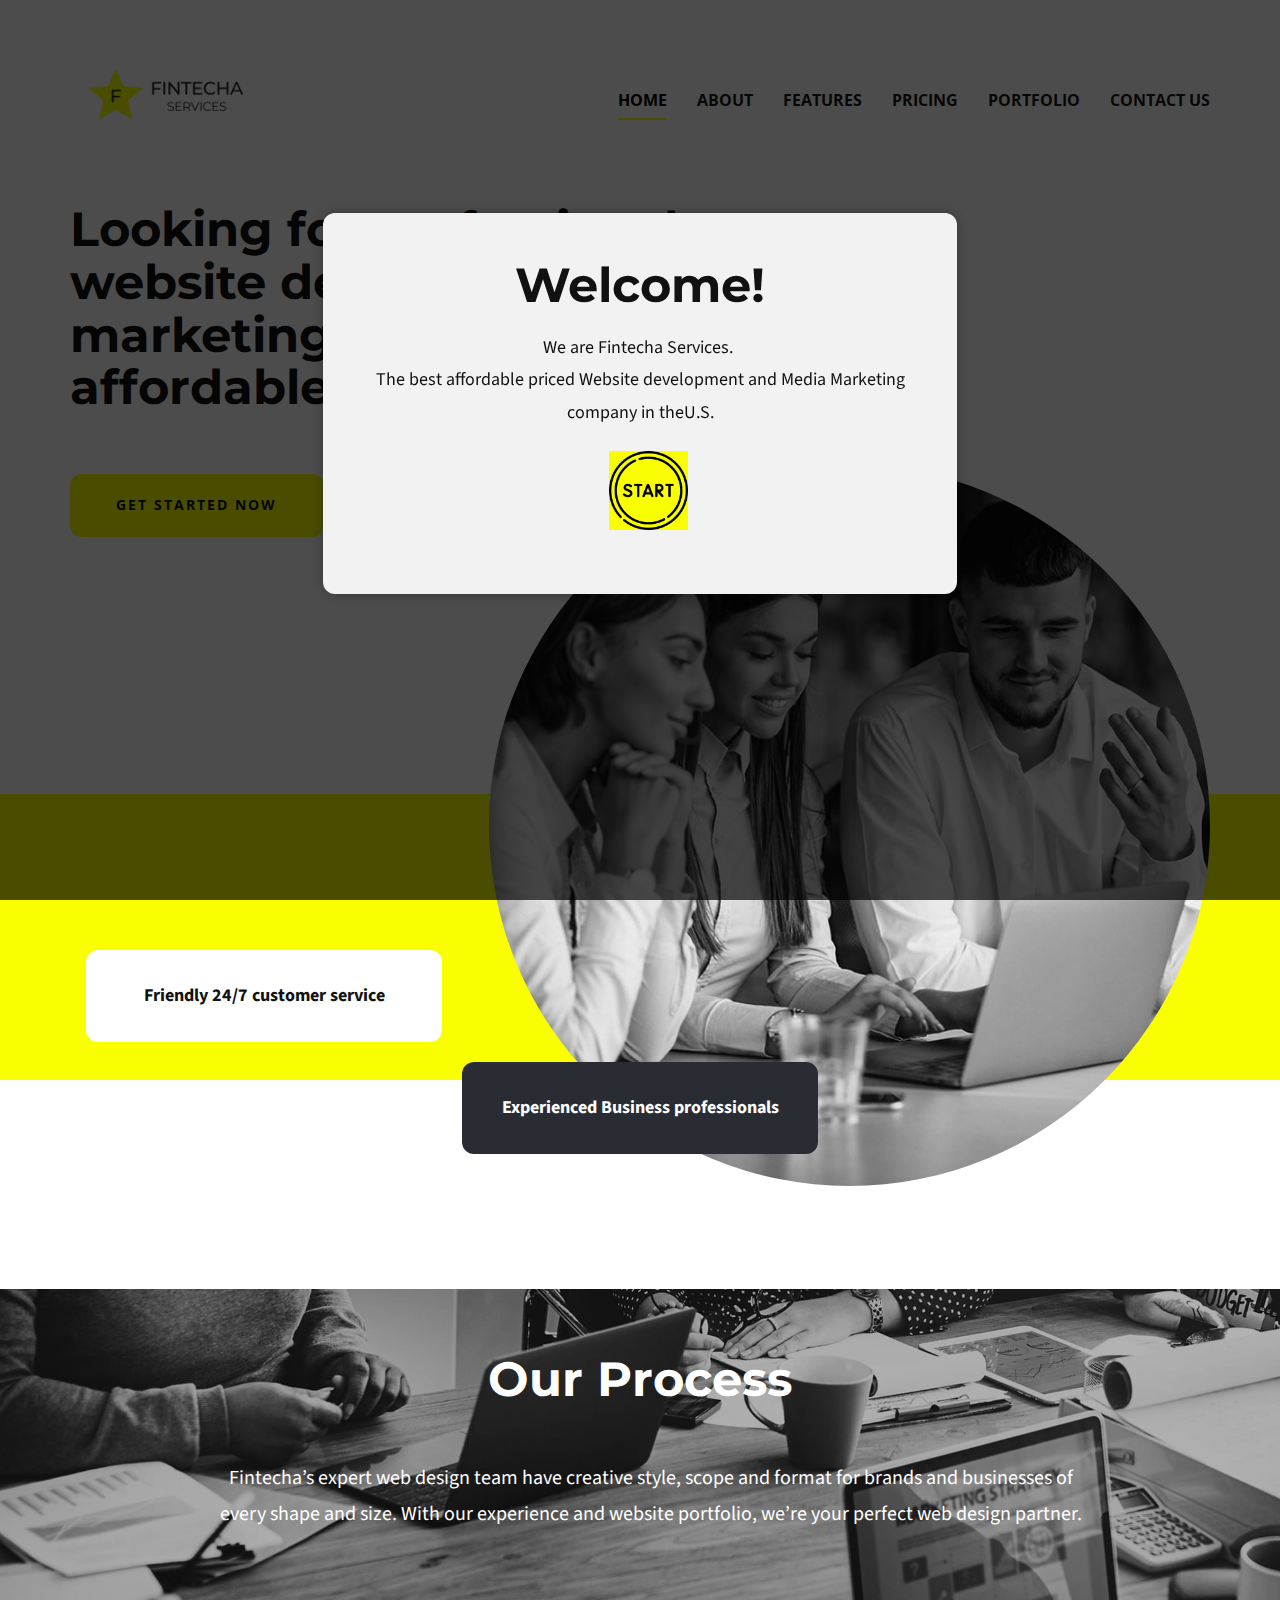
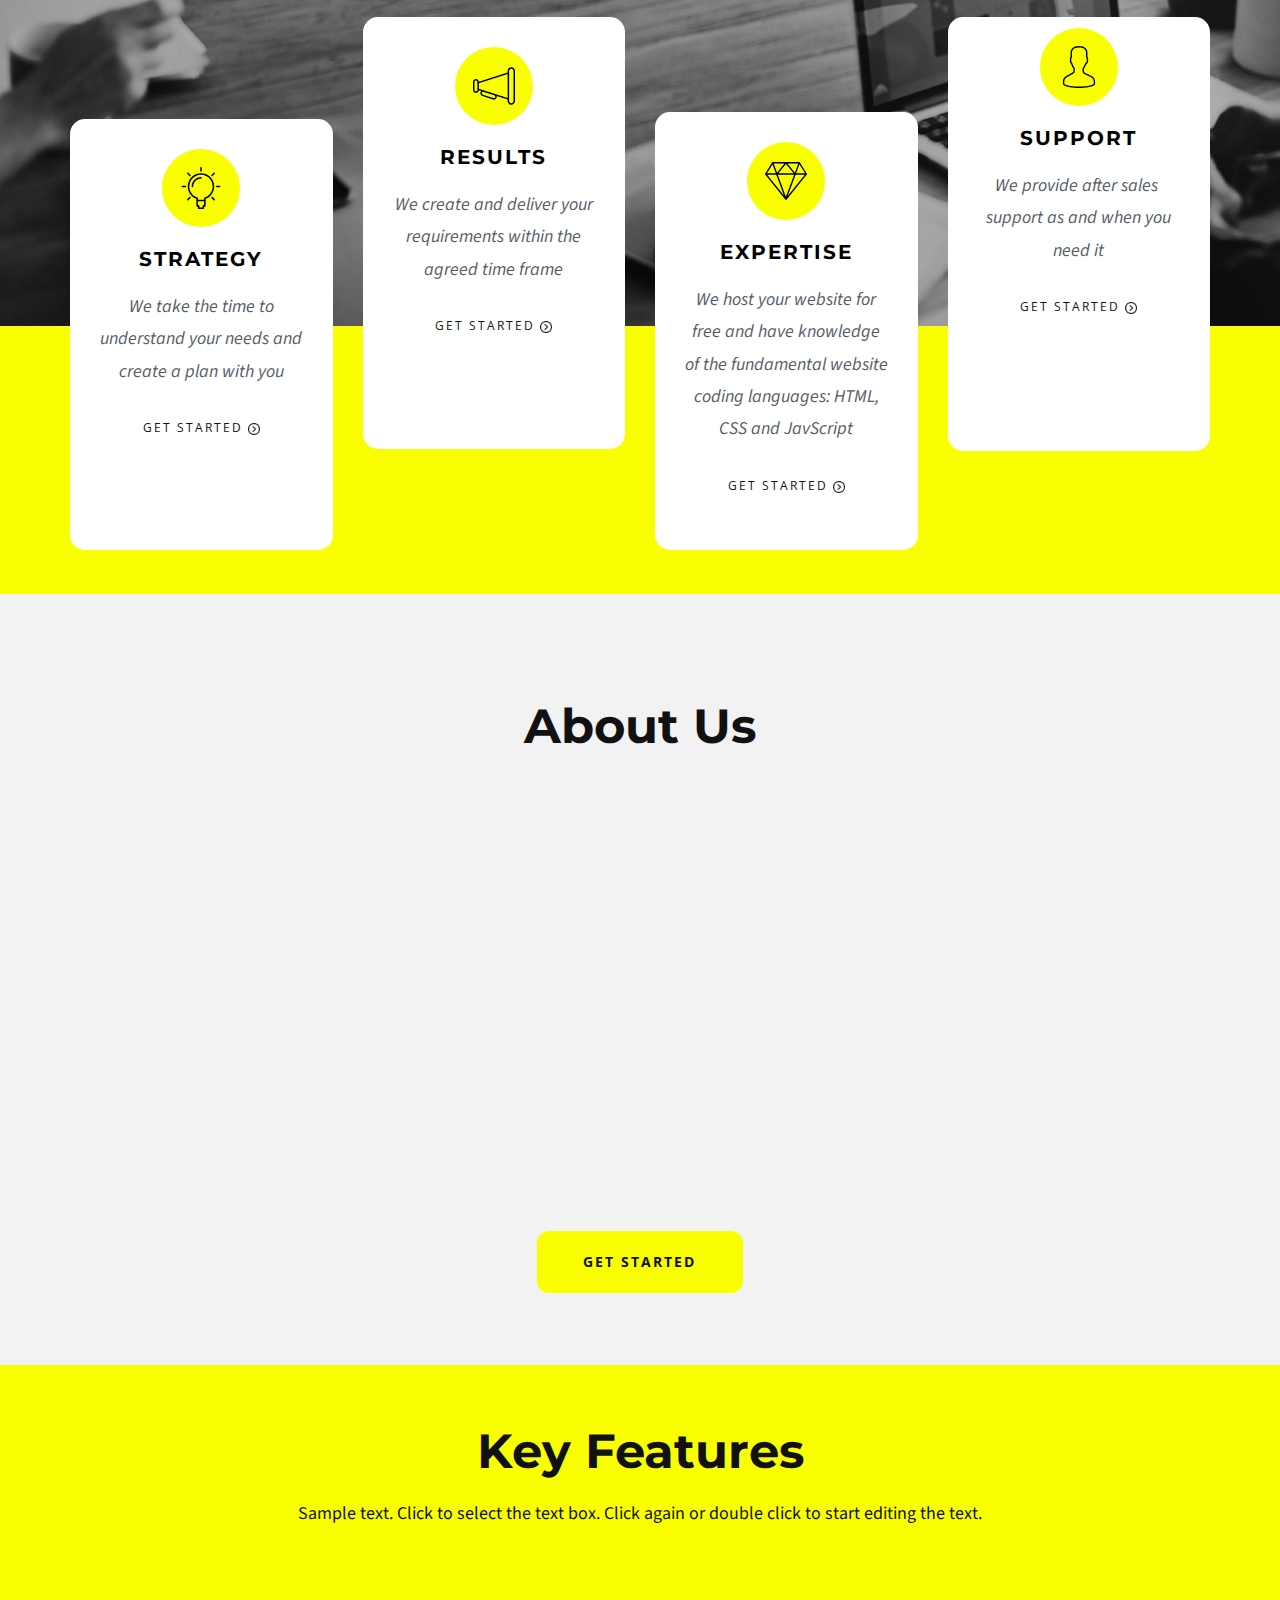
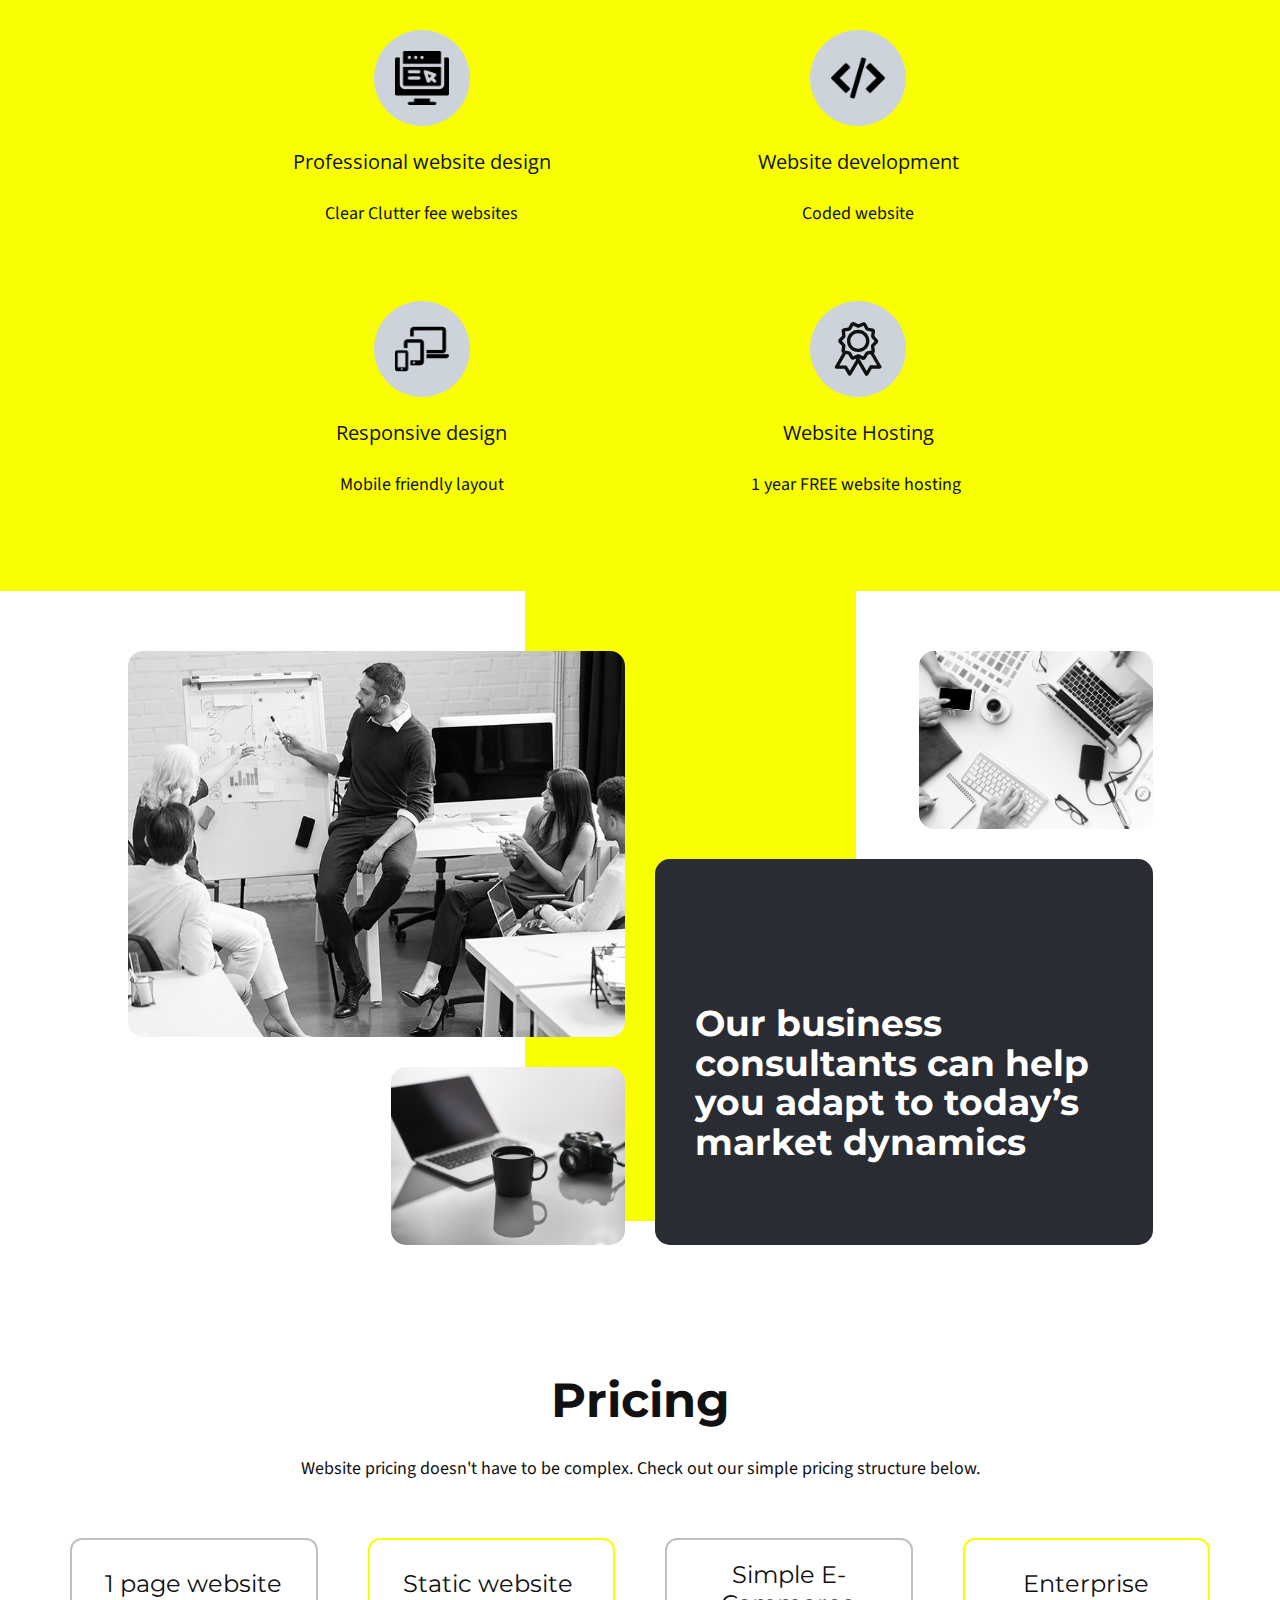
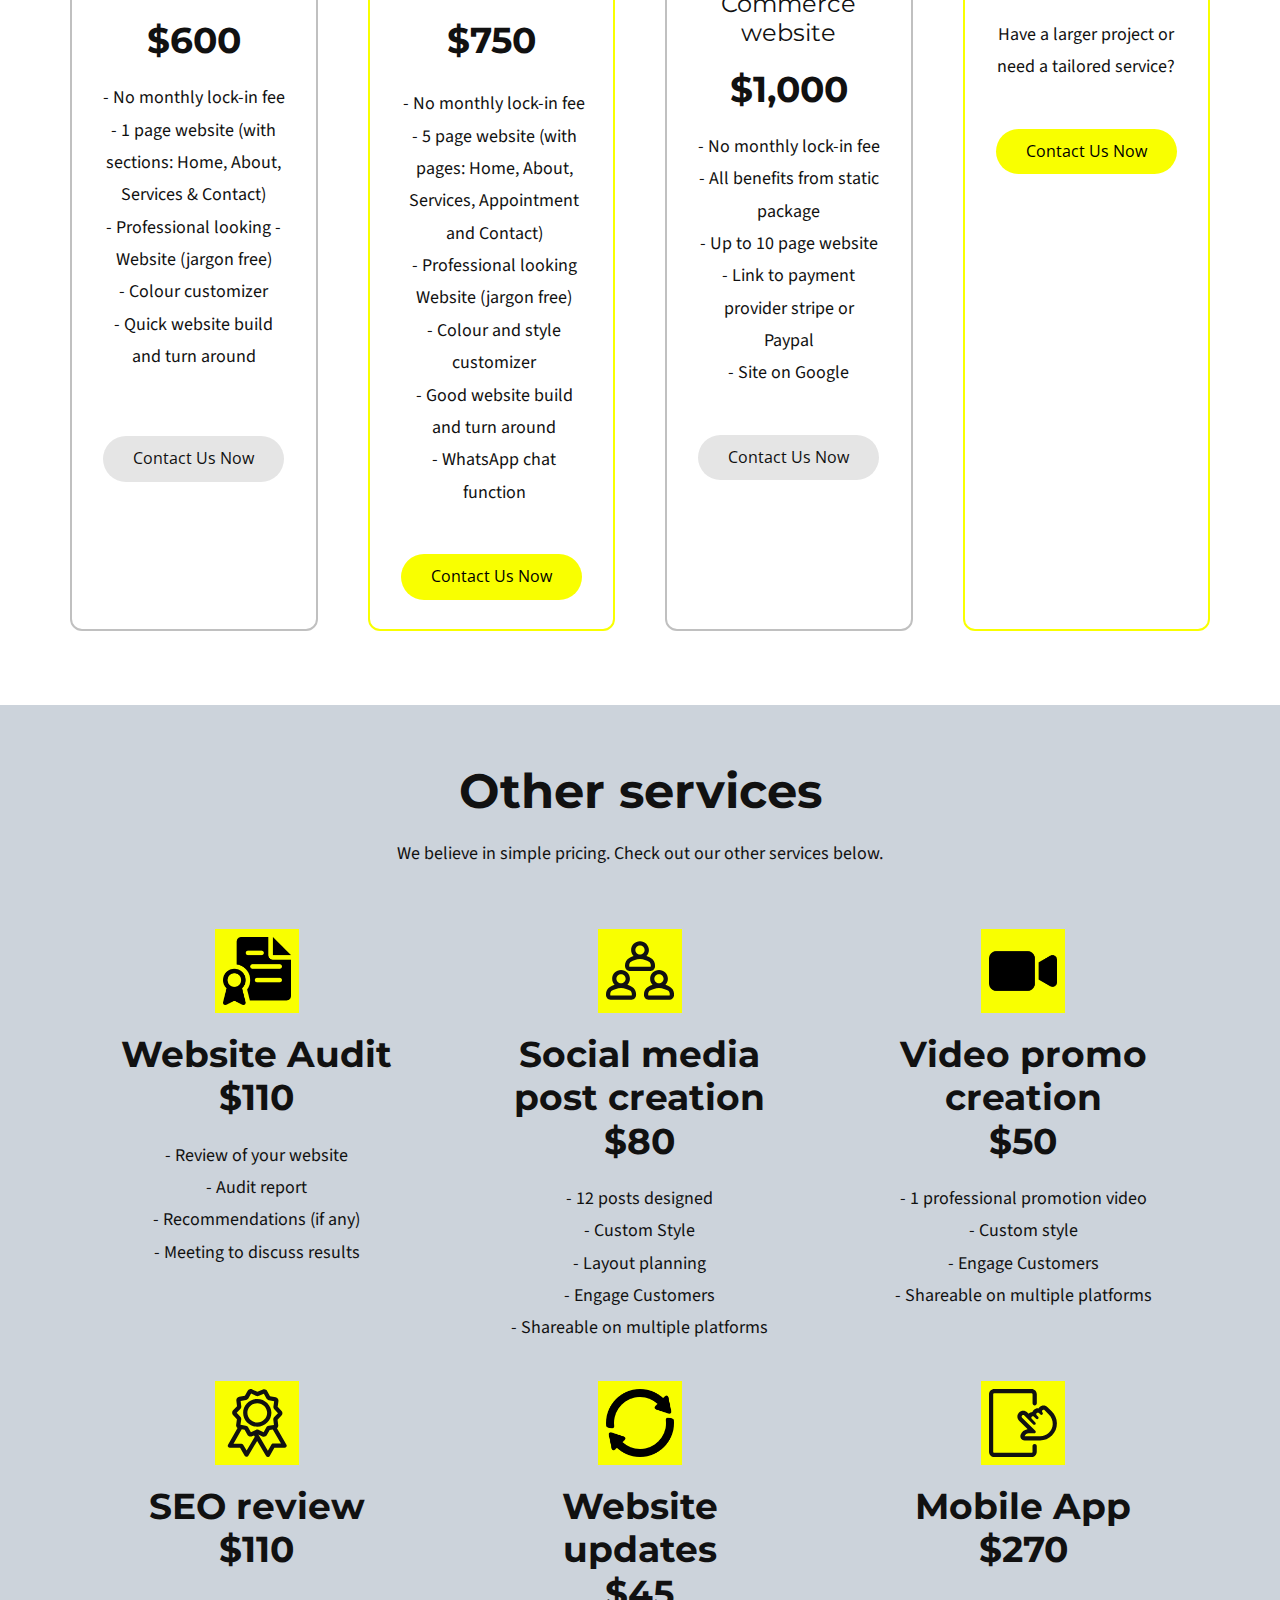
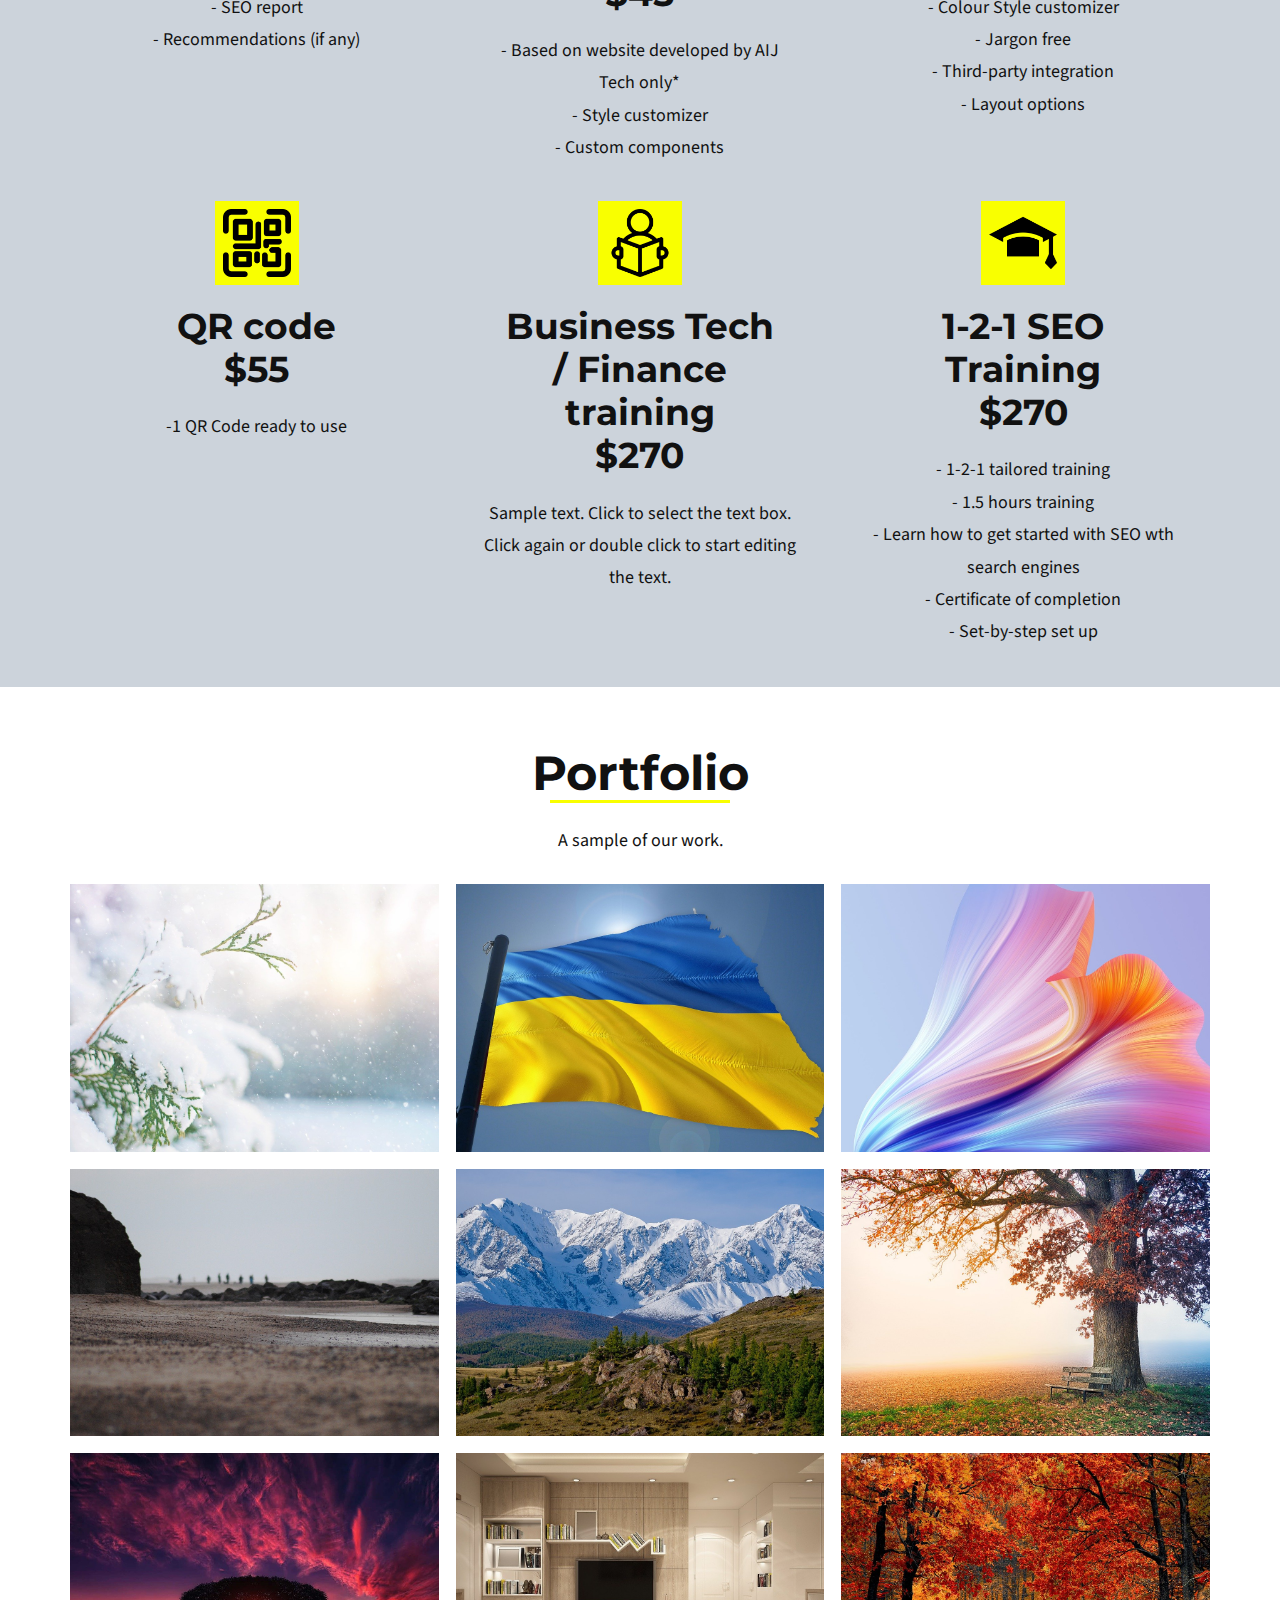
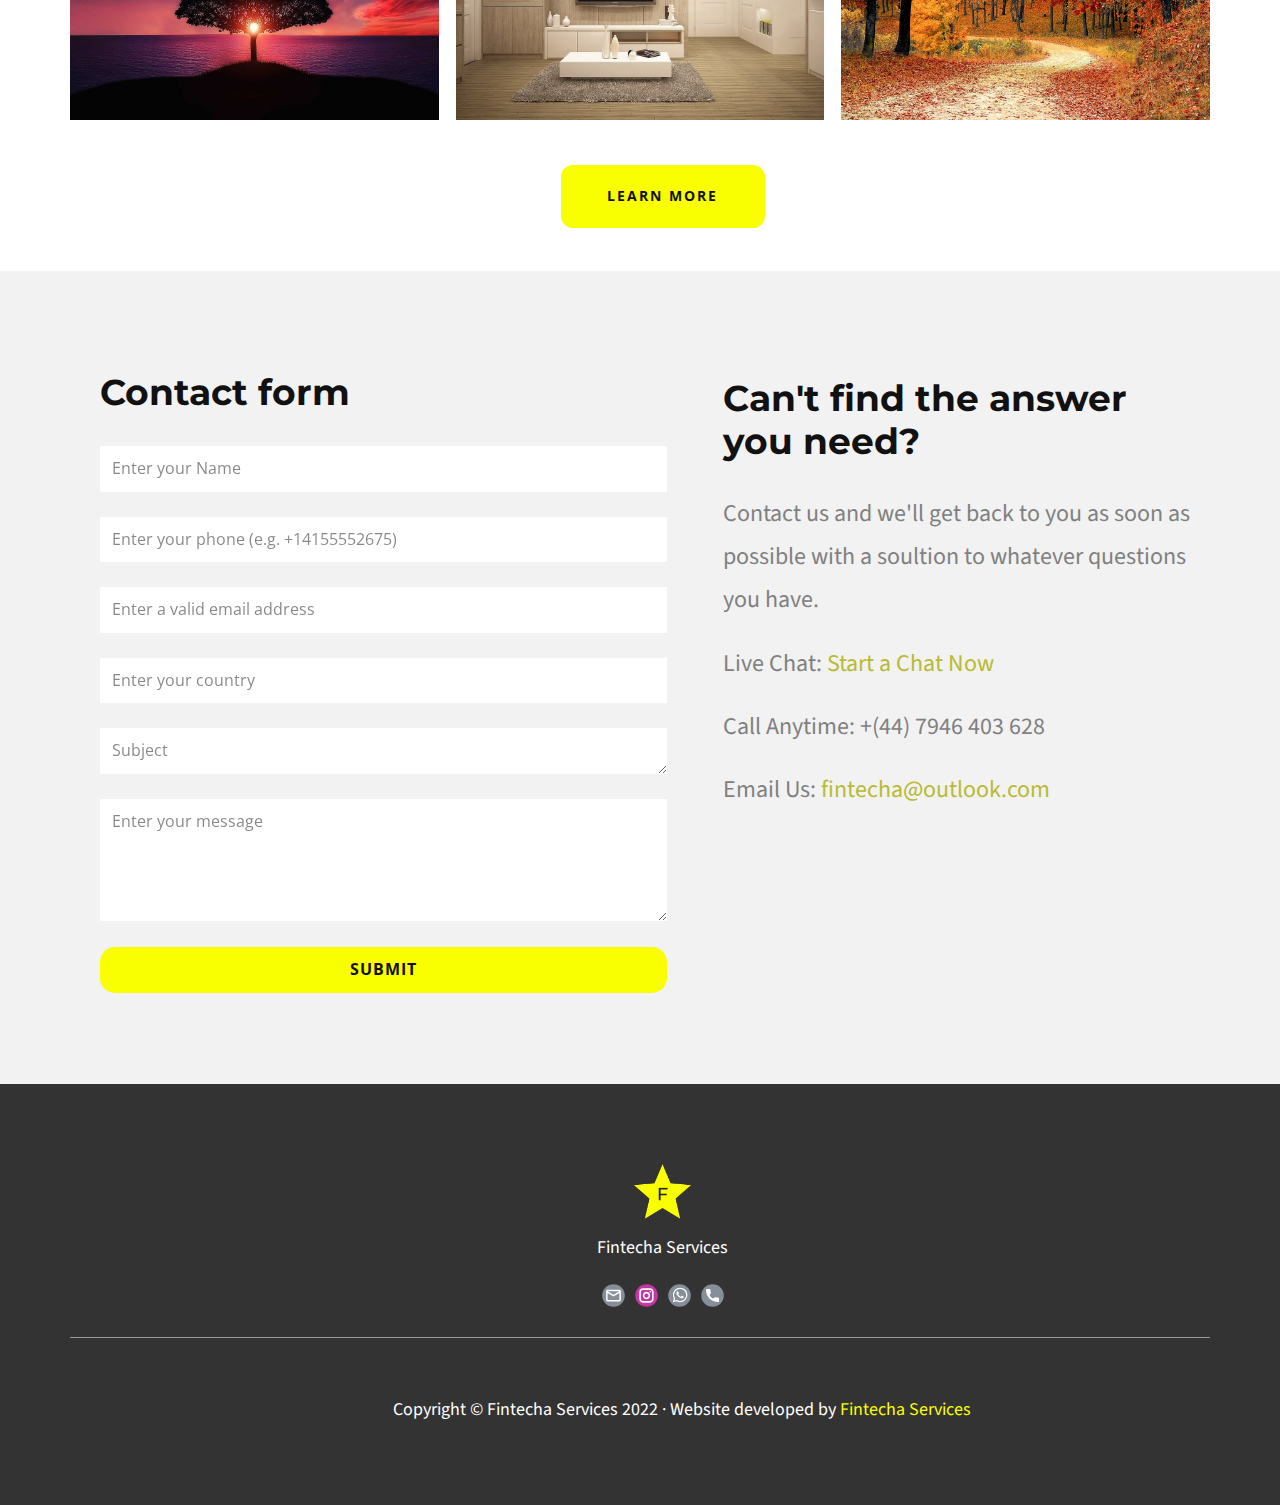
<file: index.html>
<!DOCTYPE html>
<html style="font-size: 16px;" lang="en-GB"><head>
    <meta name="viewport" content="width=device-width, initial-scale=1.0">
    <meta charset="utf-8">
    <meta name="keywords" content="​We advise leaders on cheap websites, affordable website, business website, website development, website developer website design, website hosting, marketing, social media mangement, organization, operations and company training online. Our business consultants can help you adapt to today’s online website and marketing market dynamics, ​What do our users say?, About Us &amp;amp; Our Work">
    <meta name="description" content="Fintecha is a U.S. registered website development company, with a mission to help businesses have their own custom coded affordable website without a monthly fee. We also offer Hosting, SEO Marketing and Social media marketing services.">
    <meta name="page_type" content="np-template-header-footer-from-plugin">
    <title>Home</title>
    <link rel="stylesheet" href="nicepage.css" media="screen">
<link rel="stylesheet" href="Home.css" media="screen">
    <script class="u-script" type="text/javascript" src="jquery.js" defer=""></script>
    <script class="u-script" type="text/javascript" src="nicepage.js" defer=""></script>
    <meta name="generator" content="Nicepage 4.6.4, nicepage.com">
    <meta property="og:title" content="Fintecha l Home">
    <meta property="og:description" content="Fintecha is a U.S. registered website development company, with a mission to help businesses have their own custom coded affordable website without a monthly fee. We also offer Hosting, SEO Marketing and Social media marketing services.">
    <meta property="og:image" content="images/Fintecha-Yellowlogo11.png">
    <link id="u-theme-google-font" rel="stylesheet" href="https://fonts.googleapis.com/css?family=Montserrat:100,100i,200,200i,300,300i,400,400i,500,500i,600,600i,700,700i,800,800i,900,900i|Open+Sans:300,300i,400,400i,500,500i,600,600i,700,700i,800,800i">
    <link id="u-page-google-font" rel="stylesheet" href="https://fonts.googleapis.com/css?family=Montserrat:100,100i,200,200i,300,300i,400,400i,500,500i,600,600i,700,700i,800,800i,900,900i|Source+Sans+Pro:200,200i,300,300i,400,400i,600,600i,700,700i,900,900i">
    
    
    
    
    
    
    
    
    
    
    
    <script type="application/ld+json">{
		"@context": "http://schema.org",
		"@type": "Organization",
		"name": "Fintecha",
		"logo": "images/Fintecha-Yellowlogo.png",
		"sameAs": [
				"mailto:fintecha@outlook.com?subject=Web%20Development%20and%20Social%20Media%20Marketing",
				"www.instagram.com/fintechaservices",
				"https://wa.me/+447946403628?text=Hi,%20I'm%20interested%20in%20your%20website%20and%20social%20media%20package.",
				"tel:+44 7946 403 628"
		]
}</script>
    <meta name="theme-color" content="#f9ff00">
    <meta property="og:type" content="website">
  </head>
  <body data-home-page="Home.html" data-home-page-title="Home" class="u-body u-xl-mode"><header class="u-clearfix u-header u-header" id="sec-b851"><div class="u-clearfix u-sheet u-sheet-1">
        <a href="Home.html" data-page-id="968300738" class="u-image u-logo u-image-1" data-image-width="800" data-image-height="400" title="Home">
          <img src="images/Fintecha-Yellowlogo.png" class="u-logo-image u-logo-image-1">
        </a>
        <nav class="u-menu u-menu-dropdown u-offcanvas u-menu-1" data-responsive-from="MD">
          <div class="menu-collapse" style="font-size: 1rem; letter-spacing: 0px; font-weight: 700; text-transform: uppercase;">
            <a class="u-button-style u-custom-active-border-color u-custom-active-color u-custom-border u-custom-border-color u-custom-borders u-custom-hover-border-color u-custom-hover-color u-custom-left-right-menu-spacing u-custom-padding-bottom u-custom-text-active-color u-custom-text-color u-custom-text-hover-color u-custom-top-bottom-menu-spacing u-nav-link u-text-active-palette-1-base u-text-hover-palette-2-base" href="#">
              <svg class="u-svg-link" viewBox="0 0 24 24"><use xmlns:xlink="http://www.w3.org/1999/xlink" xlink:href="#menu-hamburger"></use></svg>
              <svg class="u-svg-content" version="1.1" id="menu-hamburger" viewBox="0 0 16 16" x="0px" y="0px" xmlns:xlink="http://www.w3.org/1999/xlink" xmlns="http://www.w3.org/2000/svg"><g><rect y="1" width="16" height="2"></rect><rect y="7" width="16" height="2"></rect><rect y="13" width="16" height="2"></rect>
</g></svg>
            </a>
          </div>
          <div class="u-custom-menu u-nav-container">
            <ul class="u-nav u-spacing-30 u-unstyled u-nav-1"><li class="u-nav-item"><a class="u-border-2 u-border-active-palette-3-base u-border-hover-palette-3-base u-border-no-left u-border-no-right u-border-no-top u-button-style u-nav-link u-text-active-black u-text-grey-90 u-text-hover-palette-1-dark-1" href="Home.html" style="padding: 10px 0px;">Home</a>
</li><li class="u-nav-item"><a class="u-border-2 u-border-active-palette-3-base u-border-hover-palette-3-base u-border-no-left u-border-no-right u-border-no-top u-button-style u-nav-link u-text-active-black u-text-grey-90 u-text-hover-palette-1-dark-1" href="Home.html#company" data-page-id="968300738" style="padding: 10px 0px;">About</a>
</li><li class="u-nav-item"><a class="u-border-2 u-border-active-palette-3-base u-border-hover-palette-3-base u-border-no-left u-border-no-right u-border-no-top u-button-style u-nav-link u-text-active-black u-text-grey-90 u-text-hover-palette-1-dark-1" href="Home.html#Features" data-page-id="968300738" style="padding: 10px 0px;">Features</a>
</li><li class="u-nav-item"><a class="u-border-2 u-border-active-palette-3-base u-border-hover-palette-3-base u-border-no-left u-border-no-right u-border-no-top u-button-style u-nav-link u-text-active-black u-text-grey-90 u-text-hover-palette-1-dark-1" href="Home.html#Ourprices" data-page-id="968300738" style="padding: 10px 0px;">Pricing</a>
</li><li class="u-nav-item"><a class="u-border-2 u-border-active-palette-3-base u-border-hover-palette-3-base u-border-no-left u-border-no-right u-border-no-top u-button-style u-nav-link u-text-active-black u-text-grey-90 u-text-hover-palette-1-dark-1" href="Home.html#Portfolio" data-page-id="968300738" style="padding: 10px 0px;">Portfolio</a>
</li><li class="u-nav-item"><a class="u-border-2 u-border-active-palette-3-base u-border-hover-palette-3-base u-border-no-left u-border-no-right u-border-no-top u-button-style u-nav-link u-text-active-black u-text-grey-90 u-text-hover-palette-1-dark-1" href="Home.html#Contact" data-page-id="968300738" style="padding: 10px 0px;">Contact Us</a>
</li></ul>
          </div>
          <div class="u-custom-menu u-nav-container-collapse">
            <div class="u-black u-container-style u-inner-container-layout u-opacity u-opacity-95 u-sidenav">
              <div class="u-inner-container-layout u-sidenav-overflow">
                <div class="u-menu-close"></div>
                <ul class="u-align-center u-nav u-popupmenu-items u-text-hover-white u-text-palette-3-base u-unstyled u-nav-2"><li class="u-nav-item"><a class="u-button-style u-nav-link" href="Home.html" style="padding: 10px 0px;">Home</a>
</li><li class="u-nav-item"><a class="u-button-style u-nav-link" href="Home.html#company" data-page-id="968300738" style="padding: 10px 0px;">About</a>
</li><li class="u-nav-item"><a class="u-button-style u-nav-link" href="Home.html#Features" data-page-id="968300738" style="padding: 10px 0px;">Features</a>
</li><li class="u-nav-item"><a class="u-button-style u-nav-link" href="Home.html#Ourprices" data-page-id="968300738" style="padding: 10px 0px;">Pricing</a>
</li><li class="u-nav-item"><a class="u-button-style u-nav-link" href="Home.html#Portfolio" data-page-id="968300738" style="padding: 10px 0px;">Portfolio</a>
</li><li class="u-nav-item"><a class="u-button-style u-nav-link" href="Home.html#Contact" data-page-id="968300738" style="padding: 10px 0px;">Contact Us</a>
</li></ul>
              </div>
            </div>
            <div class="u-black u-menu-overlay u-opacity u-opacity-70"></div>
          </div>
        </nav>
      </div></header> 
    <section class="u-align-center u-clearfix u-section-1" id="Home">
      <h2 class="u-align-left u-text u-text-1" data-animation-out="0">Looking for professional website development or marketing services, at affordable prices?</h2>
      <div class="u-expanded-width u-palette-3-base u-shape u-shape-rectangle u-shape-1"></div>
      <div class="u-image u-image-circle u-image-1" data-image-width="1200" data-image-height="800"></div>
      <div class="u-list u-list-1">
        <div class="u-repeater u-repeater-1">
          <div class="u-align-center-sm u-align-center-xs u-container-style u-custom-item u-list-item u-radius-12 u-repeater-item u-shape-round u-white">
            <div class="u-container-layout u-similar-container u-valign-middle u-container-layout-1">
              <p class="u-text u-text-2"> Friendly 24/7 customer service</p>
            </div>
          </div>
          <div class="u-align-center-sm u-align-center-xs u-container-style u-custom-item u-list-item u-palette-5-light-3 u-radius-12 u-repeater-item u-shape-round" data-animation-name="zoomIn" data-animation-duration="2000" data-animation-direction="">
            <div class="u-container-layout u-similar-container u-valign-middle u-container-layout-2">
              <p class="u-text u-text-3"> No time windows, book when you want</p>
            </div>
          </div>
          <div class="u-align-center-sm u-align-center-xs u-container-style u-custom-item u-list-item u-palette-5-light-2 u-radius-12 u-repeater-item u-shape-round" data-animation-name="zoomIn" data-animation-duration="2000" data-animation-direction="">
            <div class="u-container-layout u-similar-container u-valign-middle u-container-layout-3">
              <p class="u-text u-text-4"> Affordable, upfront pricing</p>
            </div>
          </div>
          <div class="u-align-center-sm u-align-center-xs u-container-style u-custom-item u-list-item u-palette-5-dark-3 u-radius-12 u-repeater-item u-shape-round">
            <div class="u-container-layout u-similar-container u-valign-middle u-container-layout-4">
              <p class="u-text u-text-5">Experienced Business professionals</p>
            </div>
          </div>
        </div>
      </div>
      <a href="Home.html#Ourprices" data-page-id="968300738" class="u-active-black u-align-center u-border-none u-btn u-btn-round u-button-style u-hover-black u-palette-3-base u-radius-12 u-text-active-white u-text-hover-white u-btn-1">Get started now</a>
    </section>
    <section class="u-align-center u-clearfix u-palette-3-base u-section-2" src="" id="Ourprocess">
      <img class="u-expanded-width u-image u-image-1" src="images/fdrt-min.jpg" data-image-width="1920" data-image-height="992">
      <h2 class="u-text u-text-white u-text-1" data-animation-out="0">Our Process</h2>
      <p class="u-text u-text-white u-text-2" data-animation-out="1">Fintecha’s expert web design team have creative style, scope and format for brands and businesses of every shape and size. With our experience and website portfolio, we’re your perfect web design partner.<br>
      </p>
      <div class="u-clearfix u-gutter-30 u-layout-wrap u-layout-wrap-1">
        <div class="u-layout">
          <div class="u-layout-row">
            <div class="u-size-15 u-size-30-md">
              <div class="u-layout-col">
                <div class="u-container-style u-hidden-sm u-hidden-xs u-layout-cell u-size-20 u-layout-cell-1">
                  <div class="u-container-layout u-container-layout-1"></div>
                </div>
                <div class="u-container-style u-layout-cell u-radius-30 u-shape-round u-size-40 u-white u-layout-cell-2">
                  <div class="u-container-layout u-container-layout-2"><span class="u-icon u-icon-circle u-palette-3-base u-spacing-18 u-text-black u-icon-1"><svg class="u-svg-link" preserveAspectRatio="xMidYMin slice" viewBox="0 0 54 54" style=""><use xmlns:xlink="http://www.w3.org/1999/xlink" xlink:href="#svg-dfc3"></use></svg><svg class="u-svg-content" viewBox="0 0 54 54" x="0px" y="0px" id="svg-dfc3" style="enable-background:new 0 0 54 54;"><g><path d="M27,8c-9.374,0-17,7.626-17,17c0,7.112,4.391,13.412,11,15.9V50c0,0.553,0.447,1,1,1h1v2c0,0.553,0.447,1,1,1h6
		c0.553,0,1-0.447,1-1v-2h1c0.553,0,1-0.447,1-1v-9.1c6.609-2.488,11-8.788,11-15.9C44,15.626,36.374,8,27,8z M30,49
		c-0.553,0-1,0.447-1,1v2h-4v-2c0-0.553-0.447-1-1-1h-1v-5h8v5H30z M31.688,39.242C31.277,39.377,31,39.761,31,40.192V42h-8v-1.808
		c0-0.432-0.277-0.815-0.688-0.95C16.145,37.214,12,31.49,12,25c0-8.271,6.729-15,15-15s15,6.729,15,15
		C42,31.49,37.855,37.214,31.688,39.242z"></path><path d="M27,6c0.553,0,1-0.447,1-1V1c0-0.553-0.447-1-1-1s-1,0.447-1,1v4C26,5.553,26.447,6,27,6z"></path><path d="M51,24h-4c-0.553,0-1,0.447-1,1s0.447,1,1,1h4c0.553,0,1-0.447,1-1S51.553,24,51,24z"></path><path d="M7,24H3c-0.553,0-1,0.447-1,1s0.447,1,1,1h4c0.553,0,1-0.447,1-1S7.553,24,7,24z"></path><path d="M43.264,7.322l-2.828,2.828c-0.391,0.391-0.391,1.023,0,1.414c0.195,0.195,0.451,0.293,0.707,0.293
		s0.512-0.098,0.707-0.293l2.828-2.828c0.391-0.391,0.391-1.023,0-1.414S43.654,6.932,43.264,7.322z"></path><path d="M12.15,38.436l-2.828,2.828c-0.391,0.391-0.391,1.023,0,1.414c0.195,0.195,0.451,0.293,0.707,0.293
		s0.512-0.098,0.707-0.293l2.828-2.828c0.391-0.391,0.391-1.023,0-1.414S12.541,38.045,12.15,38.436z"></path><path d="M41.85,38.436c-0.391-0.391-1.023-0.391-1.414,0s-0.391,1.023,0,1.414l2.828,2.828c0.195,0.195,0.451,0.293,0.707,0.293
		s0.512-0.098,0.707-0.293c0.391-0.391,0.391-1.023,0-1.414L41.85,38.436z"></path><path d="M12.15,11.564c0.195,0.195,0.451,0.293,0.707,0.293s0.512-0.098,0.707-0.293c0.391-0.391,0.391-1.023,0-1.414l-2.828-2.828
		c-0.391-0.391-1.023-0.391-1.414,0s-0.391,1.023,0,1.414L12.15,11.564z"></path><path d="M27,13c-6.617,0-12,5.383-12,12c0,0.553,0.447,1,1,1s1-0.447,1-1c0-5.514,4.486-10,10-10c0.553,0,1-0.447,1-1
		S27.553,13,27,13z"></path>
</g></svg></span>
                    <h5 class="u-align-center u-text u-text-black u-text-3">strategy</h5>
                    <p class="u-align-center u-text u-text-palette-5-dark-2 u-text-4">We take the time to understand your needs and create a plan with you</p>
                    <a href="Home.html#Ourprices" data-page-id="968300738" class="u-active-none u-align-center u-border-active-grey-60 u-border-hover-grey-60 u-border-none u-btn u-button-style u-hover-none u-none u-text-body-color u-btn-1">Get Started&nbsp;<span class="u-file-icon u-icon"><img src="images/318275.png" alt=""></span>
                    </a>
                  </div>
                </div>
              </div>
            </div>
            <div class="u-size-15 u-size-30-md">
              <div class="u-layout-col">
                <div class="u-container-style u-layout-cell u-radius-30 u-shape-round u-size-40 u-white u-layout-cell-3">
                  <div class="u-container-layout u-container-layout-3"><span class="u-icon u-icon-circle u-palette-3-base u-spacing-18 u-text-black u-icon-3"><svg class="u-svg-link" preserveAspectRatio="xMidYMin slice" viewBox="0 0 57 57" style=""><use xmlns:xlink="http://www.w3.org/1999/xlink" xlink:href="#svg-b99c"></use></svg><svg class="u-svg-content" viewBox="0 0 57 57" x="0px" y="0px" id="svg-b99c" style="enable-background:new 0 0 57 57;"><path d="M52,3c-2.757,0-5,2.243-5,5v2.268L7.964,22.645C7.781,20.607,6.084,19,4,19c-2.206,0-4,1.794-4,4v11c0,2.206,1.794,4,4,4  c2.084,0,3.781-1.607,3.964-3.645l3.368,1.068c-0.506,0.455-0.913,1.03-1.138,1.722c-0.328,1.014-0.241,2.097,0.246,3.051  c0.486,0.954,1.313,1.66,2.326,1.987l14.27,4.623c0.403,0.131,0.818,0.195,1.23,0.195c0.625,0,1.246-0.148,1.819-0.441  c0.954-0.486,1.66-1.313,1.988-2.326c0.235-0.727,0.249-1.489,0.063-2.214L47,46.732V49c0,2.757,2.243,5,5,5s5-2.243,5-5V8  C57,5.243,54.757,3,52,3z M30.172,43.616c-0.164,0.506-0.518,0.919-0.995,1.162c-0.477,0.244-1.019,0.287-1.523,0.125L13.383,40.28  c-0.505-0.164-0.918-0.517-1.161-0.995c-0.244-0.478-0.289-1.019-0.125-1.523c0.274-0.846,1.061-1.384,1.905-1.384  c0.203,0,0.41,0.031,0.613,0.097l14.271,4.623C29.935,41.438,30.512,42.567,30.172,43.616z M6,34c0,1.103-0.897,2-2,2s-2-0.897-2-2  V23c0-1.103,0.897-2,2-2s2,0.897,2,2v0.268v10.465V34z M8,32.268v-7.535l39-12.366v32.268L8,32.268z M55,49c0,1.654-1.346,3-3,3  s-3-1.346-3-3v-1.634V9.634V8c0-1.654,1.346-3,3-3s3,1.346,3,3V49z"></path></svg></span>
                    <h5 class="u-align-center u-custom-font u-font-montserrat u-text u-text-black u-text-5">Results</h5>
                    <p class="u-align-center u-text u-text-palette-5-dark-2 u-text-6">We create and deliver your requirements within the agreed time frame</p>
                    <a href="Home.html#Ourprices" data-page-id="968300738" class="u-active-none u-align-center u-border-active-grey-60 u-border-hover-grey-60 u-border-none u-btn u-button-style u-hover-none u-none u-text-body-color u-btn-2">Get Started&nbsp;<span class="u-file-icon u-icon"><img src="images/318275.png" alt=""></span>
                    </a>
                  </div>
                </div>
                <div class="u-container-style u-hidden-sm u-hidden-xs u-layout-cell u-size-20 u-layout-cell-4">
                  <div class="u-container-layout u-container-layout-4"></div>
                </div>
              </div>
            </div>
            <div class="u-size-15 u-size-30-md">
              <div class="u-layout-col">
                <div class="u-container-style u-hidden-sm u-hidden-xs u-layout-cell u-size-20 u-layout-cell-5">
                  <div class="u-container-layout u-container-layout-5"></div>
                </div>
                <div class="u-container-style u-layout-cell u-radius-30 u-shape-round u-size-40 u-white u-layout-cell-6">
                  <div class="u-container-layout u-container-layout-6"><span class="u-icon u-icon-circle u-palette-3-base u-spacing-18 u-text-black u-icon-5"><svg class="u-svg-link" preserveAspectRatio="xMidYMin slice" viewBox="0 0 59.986 59.986" style=""><use xmlns:xlink="http://www.w3.org/1999/xlink" xlink:href="#svg-d14b"></use></svg><svg class="u-svg-content" viewBox="0 0 59.986 59.986" x="0px" y="0px" id="svg-d14b" style="enable-background:new 0 0 59.986 59.986;"><path d="M59.972,20.164c0.007-0.041,0.011-0.081,0.013-0.123c0.002-0.049,0.001-0.096-0.003-0.145  c-0.004-0.042-0.01-0.082-0.02-0.123c-0.011-0.048-0.026-0.094-0.044-0.14c-0.009-0.024-0.011-0.049-0.022-0.072  c-0.008-0.017-0.022-0.03-0.031-0.047c-0.009-0.017-0.013-0.035-0.023-0.052l-10-16c-0.046-0.073-0.1-0.139-0.161-0.197  c-0.001-0.001-0.002-0.001-0.003-0.002c-0.086-0.081-0.188-0.139-0.297-0.185c-0.014-0.006-0.023-0.018-0.038-0.024  c-0.011-0.004-0.023-0.002-0.034-0.005c-0.101-0.034-0.205-0.057-0.314-0.057h-38c-0.108,0-0.211,0.023-0.31,0.056  c-0.011,0.003-0.022,0.001-0.032,0.005c-0.015,0.005-0.024,0.017-0.038,0.023c-0.104,0.043-0.202,0.099-0.287,0.175  c-0.005,0.005-0.012,0.008-0.017,0.012c-0.062,0.058-0.117,0.125-0.163,0.198l-10,16c-0.01,0.016-0.014,0.035-0.023,0.052  c-0.009,0.017-0.023,0.03-0.031,0.047c-0.011,0.023-0.013,0.048-0.023,0.072c-0.018,0.046-0.033,0.092-0.044,0.14  c-0.009,0.041-0.016,0.082-0.02,0.124C0,19.945-0.001,19.993,0.001,20.041c0.002,0.042,0.006,0.082,0.013,0.123  c0.008,0.048,0.021,0.095,0.037,0.142c0.013,0.039,0.027,0.077,0.045,0.115c0.009,0.018,0.012,0.038,0.022,0.056  c0.016,0.029,0.04,0.051,0.058,0.078c0.014,0.021,0.022,0.044,0.039,0.064l28.989,35.986c0.002,0.003,0.004,0.005,0.006,0.007  l0.005,0.007c0.003,0.004,0.008,0.005,0.011,0.009c0.082,0.099,0.184,0.174,0.295,0.234c0.03,0.016,0.058,0.03,0.089,0.043  c0.121,0.051,0.249,0.087,0.383,0.087c0.114,0,0.229-0.02,0.343-0.061c0.017-0.006,0.028-0.02,0.045-0.027  c0.051-0.021,0.091-0.055,0.137-0.084c0.076-0.048,0.147-0.098,0.206-0.163c0.014-0.015,0.035-0.022,0.048-0.038l29-36  c0.016-0.02,0.024-0.044,0.039-0.064c0.019-0.027,0.042-0.049,0.058-0.078c0.01-0.018,0.013-0.038,0.022-0.056  c0.018-0.038,0.032-0.075,0.045-0.115C59.95,20.259,59.964,20.213,59.972,20.164z M32.095,4.993h15.459l-4.86,13.045L32.095,4.993z   M40.892,18.993H19.095L29.993,5.58L40.892,18.993z M17.222,18.125L12.423,4.993h15.469L17.222,18.125z M41.593,20.993  L29.818,52.599L18.269,20.993H41.593z M49.221,6.246l7.967,12.748H44.472L49.221,6.246z M10.756,6.259l4.653,12.734H2.798  L10.756,6.259z M16.14,20.993l10.839,29.664L3.083,20.993H16.14z M32.39,51.423l11.337-30.43h13.176L32.39,51.423z"></path></svg></span>
                    <h5 class="u-align-center u-custom-font u-font-montserrat u-text u-text-black u-text-7">Expertise</h5>
                    <p class="u-align-center u-text u-text-palette-5-dark-2 u-text-8">We host your website for free and have knowledge of the fundamental website coding languages: HTML, CSS and JavScript</p>
                    <a href="Home.html#Ourprices" data-page-id="968300738" class="u-active-none u-align-center u-border-active-grey-60 u-border-hover-grey-60 u-border-none u-btn u-button-style u-hover-none u-none u-text-body-color u-btn-3">Get Started&nbsp;<span class="u-file-icon u-icon"><img src="images/318275.png" alt=""></span>
                    </a>
                  </div>
                </div>
              </div>
            </div>
            <div class="u-size-15 u-size-30-md">
              <div class="u-layout-col">
                <div class="u-align-center u-container-style u-layout-cell u-radius-30 u-shape-round u-size-40 u-white u-layout-cell-7">
                  <div class="u-container-layout u-container-layout-7"><span class="u-icon u-icon-circle u-palette-3-base u-spacing-18 u-text-black u-icon-7"><svg class="u-svg-link" preserveAspectRatio="xMidYMin slice" viewBox="0 0 60 60" style=""><use xmlns:xlink="http://www.w3.org/1999/xlink" xlink:href="#svg-097b"></use></svg><svg class="u-svg-content" viewBox="0 0 60 60" x="0px" y="0px" id="svg-097b" style="enable-background:new 0 0 60 60;"><path d="M48.014,42.889l-9.553-4.776C37.56,37.662,37,36.756,37,35.748v-3.381c0.229-0.28,0.47-0.599,0.719-0.951
	c1.239-1.75,2.232-3.698,2.954-5.799C42.084,24.97,43,23.575,43,22v-4c0-0.963-0.36-1.896-1-2.625v-5.319
	c0.056-0.55,0.276-3.824-2.092-6.525C37.854,1.188,34.521,0,30,0s-7.854,1.188-9.908,3.53C17.724,6.231,17.944,9.506,18,10.056
	v5.319c-0.64,0.729-1,1.662-1,2.625v4c0,1.217,0.553,2.352,1.497,3.109c0.916,3.627,2.833,6.36,3.503,7.237v3.309
	c0,0.968-0.528,1.856-1.377,2.32l-8.921,4.866C8.801,44.424,7,47.458,7,50.762V54c0,4.746,15.045,6,23,6s23-1.254,23-6v-3.043
	C53,47.519,51.089,44.427,48.014,42.889z M51,54c0,1.357-7.412,4-21,4S9,55.357,9,54v-3.238c0-2.571,1.402-4.934,3.659-6.164
	l8.921-4.866C23.073,38.917,24,37.354,24,35.655v-4.019l-0.233-0.278c-0.024-0.029-2.475-2.994-3.41-7.065l-0.091-0.396l-0.341-0.22
	C19.346,23.303,19,22.676,19,22v-4c0-0.561,0.238-1.084,0.67-1.475L20,16.228V10l-0.009-0.131c-0.003-0.027-0.343-2.799,1.605-5.021
	C23.253,2.958,26.081,2,30,2c3.905,0,6.727,0.951,8.386,2.828c1.947,2.201,1.625,5.017,1.623,5.041L40,16.228l0.33,0.298
	C40.762,16.916,41,17.439,41,18v4c0,0.873-0.572,1.637-1.422,1.899l-0.498,0.153l-0.16,0.495c-0.669,2.081-1.622,4.003-2.834,5.713
	c-0.297,0.421-0.586,0.794-0.837,1.079L35,31.623v4.125c0,1.77,0.983,3.361,2.566,4.153l9.553,4.776
	C49.513,45.874,51,48.28,51,50.957V54z"></path></svg></span>
                    <h5 class="u-text u-text-black u-text-9">Support</h5>
                    <p class="u-text u-text-palette-5-dark-2 u-text-10">We provide after sales&nbsp; support as and when you need it</p>
                    <a href="Home.html#Ourprices" data-page-id="968300738" class="u-active-none u-align-center u-border-active-grey-60 u-border-hover-grey-60 u-border-none u-btn u-button-style u-hover-none u-none u-text-body-color u-btn-4">Get Started&nbsp;<span class="u-file-icon u-icon"><img src="images/318275.png" alt=""></span>
                    </a>
                  </div>
                </div>
                <div class="u-container-style u-hidden-sm u-hidden-xs u-layout-cell u-size-20 u-layout-cell-8">
                  <div class="u-container-layout u-container-layout-8"></div>
                </div>
              </div>
            </div>
          </div>
        </div>
      </div>
    </section>
    <section class="u-align-left u-clearfix u-grey-5 u-section-3" id="company">
      <div class="u-clearfix u-sheet u-sheet-1">
        <div class="u-clearfix u-expanded-width u-layout-wrap u-layout-wrap-1">
          <div class="u-gutter-0 u-layout">
            <div class="u-layout-row">
              <div class="u-align-center u-container-style u-layout-cell u-size-60 u-layout-cell-1">
                <div class="u-container-layout u-container-layout-1">
                  <h2 class="u-text u-text-default u-text-1" data-animation-out="0">About Us</h2>
                  <p class="u-text u-text-2" data-animation-name="tada" data-animation-duration="1000" data-animation-direction=""> Fintecha is a, woman-owned minority small business providing website design, website development, website hosting and social media marketing services.<br>
                    <br>Established in 2021, we specialise in creating simple responsive websites built to improve business processes and maximise ROI globally.<br>The world has changed. Your world has changed. If you don’t do anything else, get a good website. People don’t use printed directories anymore.<br>
                    <br>If you don’t have a website, or yours is very out of date, you could be passed over for another competitor company. Get a custom website from us that you own, not a DIY freebie website that ultimately belongs to the company that provided it. Stay in the race. Turn your website into your hub online.
                  </p>
                  <a href="Home.html#Ourprices" data-page-id="968300738" class="u-active-black u-align-center u-border-none u-btn u-btn-round u-button-style u-hover-black u-palette-3-base u-radius-12 u-text-active-white u-text-hover-white u-btn-1">GET STARTED</a>
                </div>
              </div>
            </div>
          </div>
        </div>
      </div>
    </section>
    <section class="u-align-center u-clearfix u-palette-3-base u-section-4" id="Features">
      <div class="u-clearfix u-sheet u-sheet-1">
        <h2 class="u-align-left u-text u-text-default u-text-1" data-animation-out="0">Key Features</h2>
        <p class="u-text u-text-default u-text-2">Sample text. Click to select the text box. Click again or double click to start editing the text.</p>
        <div class="u-expanded-width-sm u-layout-grid u-list u-list-1">
          <div class="u-repeater u-repeater-1">
            <div class="u-align-center u-container-style u-list-item u-repeater-item u-shape-rectangle">
              <div class="u-container-layout u-similar-container u-container-layout-1"><span class="u-file-icon u-icon u-icon-circle u-palette-5-light-1 u-spacing-21 u-icon-1"><img src="images/4224508.png" alt=""></span>
                <p class="u-align-center u-large-text u-text u-text-variant u-text-3">Professional website design</p>
                <p class="u-align-center u-text u-text-4">Clear Clutter fee websites</p>
              </div>
            </div>
            <div class="u-align-center u-container-style u-list-item u-repeater-item u-shape-rectangle">
              <div class="u-container-layout u-similar-container u-container-layout-2"><span class="u-file-icon u-icon u-icon-circle u-palette-5-light-1 u-spacing-21 u-icon-2"><img src="images/591181.png" alt=""></span>
                <p class="u-align-center u-large-text u-text u-text-variant u-text-5">Website development</p>
                <p class="u-align-center u-text u-text-6">Coded website</p>
              </div>
            </div>
            <div class="u-align-center u-container-style u-list-item u-repeater-item u-shape-rectangle">
              <div class="u-container-layout u-similar-container u-container-layout-3"><span class="u-file-icon u-icon u-icon-circle u-palette-5-light-1 u-spacing-21 u-icon-3"><img src="images/810431.png" alt=""></span>
                <p class="u-align-center u-large-text u-text u-text-variant u-text-7">Responsive design</p>
                <p class="u-align-center u-text u-text-8">Mobile friendly layout</p>
              </div>
            </div>
            <div class="u-align-center u-container-style u-list-item u-repeater-item u-shape-rectangle">
              <div class="u-container-layout u-similar-container u-container-layout-4"><span class="u-icon u-icon-circle u-palette-5-light-1 u-spacing-21 u-icon-4"><svg class="u-svg-link" preserveAspectRatio="xMidYMin slice" viewBox="0 0 128 128" style=""><use xmlns:xlink="http://www.w3.org/1999/xlink" xlink:href="#svg-1473"></use></svg><svg class="u-svg-content" viewBox="0 0 128 128" id="svg-1473"><path d="m119.4 104.8-17.8-30.8c1.6-1.3 2.5-3.4 2.4-5.6l-1.3-10.7 7.4-7.6c2.3-2.3 2.4-6.1 0.2-8.8l-7.4-7.9 1.5-10.8c0.3-3.2-2-6.4-5.2-7l-10.7-2.1-5.2-9.4c-1.1-2.2-3.3-3.5-5.8-3.5-0.8 0-1.5 0.1-2.3 0.4l-10.4 4.4-9.6-4.6c-0.9-0.5-1.9-0.7-3-0.7-0.6 0-1.3 0.1-1.9 0.3-1.6 0.5-2.9 1.5-3.8 3l-5.3 9.4-10.7 1.9c-3.4 0.6-5.7 3.7-5.4 7.1l1.3 10.7-7.4 7.6c-2.3 2.3-2.4 6.1-0.2 8.8l7.4 7.9-1.5 10.8c-0.3 2.3 0.8 4.6 2.7 5.9l-17.9 31.3c-0.7 1.1-0.7 2.6-0.1 3.9v0.1l0.1 0.1c0.8 1.2 2 1.9 3.4 1.9h19.2l8.7 14.9c0.8 1.2 2 1.9 3.4 1.9s2.8-0.8 3.5-2l16.6-27.9 16.8 28.3c0.8 1.2 2 1.9 3.4 1.9s2.8-0.8 3.5-2l8.7-15.3h19.2c1.4 0 2.7-0.8 3.4-1.9 0.9-1.1 0.9-2.7 0.1-3.9zm-34.9 11.3-17.9-30.5 7.4 3.6c0.9 0.4 1.8 0.6 2.9 0.6 2.4 0 4.6-1.2 5.7-3.2l5.3-9.4 5.8-1 15.4 26.6h-14.7c-1.4 0-2.8 0.8-3.5 2l-6.4 11.3zm-40-0.3-6.5-11c-0.8-1.2-2-1.9-3.4-1.9h-14.8l15.5-27 5.4 0.9 5.2 9.3c1.1 2.2 3.3 3.5 5.8 3.5 0.8 0 1.5-0.1 2.3-0.4l0.5-0.1 3.9-1.8 1.4 2.4-15.3 26.1zm-11.9-78.1c1.4-1.4 2.1-3.4 1.8-5.3l-1.2-10 10.2-1.8c1.9-0.3 3.6-1.6 4.6-3.2l4.9-8.8 9 4.3c0.9 0.5 1.9 0.7 2.9 0.7s2-0.2 2.9-0.7l9.2-4.1 4.9 9.1c1.1 1.7 2.7 2.9 4.5 3.1l10 1.9-1.4 10c-0.3 1.9 0.3 4 1.7 5.3l6.9 7.3-7 7.1c-1.5 1.4-2.1 3.4-1.8 5.3l1.2 9.9-9.9 1.6c-2 0.3-3.7 1.6-4.6 3.2l-4.9 8.8-9-4.3c-0.9-0.5-1.9-0.7-2.9-0.7s-2 0.2-2.9 0.7l-9.2 4.2-4.9-9c-1.1-1.7-2.8-2.9-4.6-3.1l-10.1-1.8 1.4-10c0.3-1.9-0.3-4-1.7-5.3l-6.8-7.4 6.8-7z"></path><path d="m64.5 71c14.7 0 26.6-11.7 26.6-26.2 0-14.4-11.9-26.2-26.6-26.2s-26.6 11.7-26.6 26.2 11.9 26.2 26.6 26.2zm0-44.4c10.2 0 18.6 8.2 18.6 18.3s-8.3 18.3-18.6 18.3c-10.2 0-18.6-8.2-18.6-18.3s8.4-18.3 18.6-18.3z"></path></svg>
            
            
          </span>
                <p class="u-align-center u-large-text u-text u-text-variant u-text-9">Website Hosting</p>
                <p class="u-align-center u-text u-text-10">1 year FREE website hosting&nbsp;</p>
              </div>
            </div>
          </div>
        </div>
      </div>
    </section>
    <section class="u-align-center u-clearfix u-hidden-xs u-valign-middle-sm u-valign-middle-xs u-section-5" id="carousel_7b57">
      <div class="u-clearfix u-sheet u-sheet-1">
        <div class="u-palette-3-base u-shape u-shape-rectangle u-shape-1"></div>
        <div class="u-clearfix u-gutter-30 u-layout-wrap u-layout-wrap-1">
          <div class="u-layout">
            <div class="u-layout-row">
              <div class="u-size-30 u-size-60-md">
                <div class="u-layout-col">
                  <div class="u-size-40">
                    <div class="u-layout-row">
                      <div class="u-align-left u-container-style u-image u-image-round u-layout-cell u-left-cell u-radius-30 u-size-60 u-image-1" data-image-width="800" data-image-height="533">
                        <div class="u-container-layout u-container-layout-1" src=""></div>
                      </div>
                    </div>
                  </div>
                  <div class="u-size-20">
                    <div class="u-layout-row">
                      <div class="u-align-left u-container-style u-layout-cell u-left-cell u-size-30 u-layout-cell-2">
                        <div class="u-container-layout u-container-layout-2"></div>
                      </div>
                      <div class="u-align-left u-container-style u-image u-image-round u-layout-cell u-radius-30 u-size-30 u-image-2" data-image-width="1280" data-image-height="960">
                        <div class="u-container-layout u-container-layout-3" src=""></div>
                      </div>
                    </div>
                  </div>
                </div>
              </div>
              <div class="u-size-30 u-size-60-md">
                <div class="u-layout-col">
                  <div class="u-size-20">
                    <div class="u-layout-row">
                      <div class="u-align-left u-container-style u-layout-cell u-size-30 u-layout-cell-4">
                        <div class="u-container-layout u-container-layout-4"></div>
                      </div>
                      <div class="u-align-left u-container-style u-image u-image-round u-layout-cell u-radius-30 u-right-cell u-size-30 u-image-3" data-image-width="1200" data-image-height="793">
                        <div class="u-container-layout u-container-layout-5" src=""></div>
                      </div>
                    </div>
                  </div>
                  <div class="u-size-40">
                    <div class="u-layout-row">
                      <div class="u-align-center-sm u-align-center-xs u-align-left-lg u-align-left-md u-align-left-xl u-container-style u-layout-cell u-palette-5-dark-3 u-radius-30 u-right-cell u-shape-round u-size-60 u-layout-cell-6">
                        <div class="u-container-layout u-container-layout-6">
                          <h2 class="u-text u-text-1"> Our business consultants can help you adapt to today’s market dynamics</h2>
                        </div>
                      </div>
                    </div>
                  </div>
                </div>
              </div>
            </div>
          </div>
        </div>
      </div>
    </section>
    <section class="u-align-center u-clearfix u-section-6" id="Ourprices">
      <div class="u-clearfix u-sheet u-sheet-1">
        <h2 class="u-text u-text-1" data-animation-out="0">Pricing</h2>
        <p class="u-text u-text-2">Website pricing doesn't have to be complex. Check out our simple pricing structure below.</p>
        <div class="u-clearfix u-expanded-width u-gutter-50 u-layout-wrap u-layout-wrap-1">
          <div class="u-gutter-0 u-layout">
            <div class="u-layout-row">
              <div class="u-align-center u-container-style u-layout-cell u-radius-12 u-shape-round u-size-15 u-size-30-md u-layout-cell-1">
                <div class="u-border-2 u-border-grey-25 u-container-layout u-container-layout-1">
                  <h4 class="u-text u-text-3">1 page website</h4>
                  <h3 class="u-text u-text-4">$600</h3>
                  <p class="u-text u-text-5">- No monthly lock-in fee<br>- 1 page website (with sections: Home, About, Services &amp; Contact)<br>- Professional looking - Website (jargon free)<br>- Colour customizer<br>- Quick website build and turn around<br>
                    <br>
                  </p>
                  <a href="Home.html#Contact" data-page-id="968300738" class="u-btn u-btn-round u-button-style u-grey-10 u-radius-50 u-btn-1">Contact Us Now</a>
                </div>
              </div>
              <div class="u-container-style u-layout-cell u-radius-12 u-shape-round u-size-15 u-size-30-md u-layout-cell-2">
                <div class="u-border-2 u-border-palette-1-base u-container-layout u-valign-bottom-lg u-valign-bottom-md u-valign-bottom-sm u-valign-bottom-xs u-container-layout-2">
                  <h4 class="u-align-center u-text u-text-6">Static website&nbsp;</h4>
                  <h3 class="u-align-center u-text u-text-7">$750</h3>
                  <p class="u-align-center u-text u-text-8"> - No monthly lock-in fee<br>- 5 page website (with pages: Home, About, Services, Appointment and Contact)<br>- Professional looking Website (jargon free)<br>- Colour and style customizer<br>- Good website build and turn around<br>- WhatsApp chat function<br>
                  </p>
                  <a href="Home.html#Contact" data-page-id="968300738" class="u-btn u-btn-round u-button-style u-hover-palette-2-base u-radius-50 u-btn-2">Contact Us Now</a>
                </div>
              </div>
              <div class="u-align-center u-container-style u-layout-cell u-radius-12 u-shape-round u-size-15 u-size-30-md u-white u-layout-cell-3">
                <div class="u-border-2 u-border-grey-25 u-container-layout u-valign-bottom-md u-valign-bottom-sm u-valign-bottom-xs u-container-layout-3">
                  <h4 class="u-text u-text-9">Simple E-Commerce website</h4>
                  <h3 class="u-text u-text-10">$1,000</h3>
                  <p class="u-text u-text-11">- ​No monthly lock-in fee<br>- All benefits from static package<br>- Up to 10 page website<br>- Link to payment provider stripe or Paypal<br>- Site on Google
                  </p>
                  <a href="Home.html#Contact" data-page-id="968300738" class="u-btn u-btn-round u-button-style u-grey-10 u-radius-50 u-btn-3">Contact Us Now</a>
                </div>
              </div>
              <div class="u-align-center u-container-style u-layout-cell u-radius-12 u-shape-round u-size-15 u-size-30-md u-layout-cell-4">
                <div class="u-border-2 u-border-palette-3-base u-container-layout u-container-layout-4">
                  <h4 class="u-text u-text-default u-text-12">Enterprise</h4>
                  <p class="u-text u-text-13">Have a larger project or need a tailored service?</p>
                  <a href="Home.html#Contact" data-page-id="968300738" class="u-btn u-btn-round u-button-style u-hover-palette-2-base u-radius-50 u-btn-4">Contact Us Now</a>
                </div>
              </div>
            </div>
          </div>
        </div>
      </div>
    </section>
    <section class="u-align-center u-clearfix u-palette-5-light-1 u-section-7" id="OtherServices">
      <div class="u-clearfix u-sheet u-sheet-1">
        <h2 class="u-text u-text-default u-text-1" data-animation-out="0">Other services</h2>
        <p class="u-text u-text-default u-text-2">We believe in simple pricing. Check out our other services below.</p>
        <div class="u-expanded-width u-list u-list-1">
          <div class="u-repeater u-repeater-1">
            <div class="u-align-center u-container-style u-list-item u-repeater-item">
              <div class="u-container-layout u-similar-container u-container-layout-1"><span class="u-file-icon u-icon u-icon-rounded u-palette-1-base u-spacing-20 u-icon-1"><img src="images/726163.png" alt=""></span>
                <h3 class="u-align-center u-text u-text-3">Website Audit<br>$110
                </h3>
                <p class="u-align-center u-text u-text-4">- Review of your website<br>- Audit report<br>- Recommendations (if any)<br>- Meeting to discuss results
                </p>
              </div>
            </div>
            <div class="u-align-center u-container-style u-list-item u-repeater-item">
              <div class="u-container-layout u-similar-container u-container-layout-2"><span class="u-icon u-icon-rounded u-palette-1-base u-spacing-20 u-icon-2"><svg class="u-svg-link" preserveAspectRatio="xMidYMin slice" viewBox="0 0 128 128" style=""><use xmlns:xlink="http://www.w3.org/1999/xlink" xlink:href="#svg-e4da"></use></svg><svg class="u-svg-content" viewBox="0 0 128 128" id="svg-e4da"><path d="m44.1 63.9h39.8c4.6 0 8.4-3.9 8.4-8.8v-1.8c0-5.6-2.8-10.7-7.3-13.3-2.4-1.4-5.4-2.9-8.8-4.1 2.8-3 4.6-6.9 4.6-11.3-0.1-9.2-7.6-16.6-16.8-16.6s-16.7 7.4-16.7 16.5c0 4.4 1.7 8.4 4.6 11.3-3.4 1.2-6.5 2.7-8.8 4.1-4.5 2.7-7.3 7.7-7.3 13.3v1.8c-0.1 4.9 3.7 8.9 8.3 8.9zm19.9-48c4.8 0 8.7 3.9 8.7 8.6 0 4.8-3.9 8.6-8.7 8.6s-8.7-3.9-8.7-8.6 3.9-8.6 8.7-8.6zm-20.3 37.3c0-2.7 1.3-5.3 3.4-6.5 4-2.3 10.2-5.1 16.9-5.1s12.9 2.8 16.9 5.1c2.1 1.2 3.4 3.8 3.4 6.5v1.8c0 0.6-0.3 0.9-0.4 0.9h-39.8c-0.1 0-0.4-0.3-0.4-0.9v-1.8zm5.5 40.9c-2.4-1.4-5.4-2.9-8.8-4.1 2.8-3 4.6-7 4.6-11.3 0-9.1-7.5-16.5-16.7-16.5s-16.7 7.4-16.7 16.5c0 4.4 1.7 8.4 4.6 11.3-3.4 1.2-6.5 2.7-8.8 4.1-4.6 2.6-7.4 7.7-7.4 13.3v1.8c0 4.9 3.8 8.8 8.4 8.8h39.8c4.6 0 8.4-3.9 8.4-8.8v-1.8c0-5.6-2.8-10.7-7.4-13.3zm-20.9-24.1c4.8 0 8.7 3.9 8.7 8.6 0 4.8-3.9 8.6-8.7 8.6s-8.7-3.9-8.7-8.6 3.9-8.6 8.7-8.6zm20.3 39.2c0 0.6-0.3 0.9-0.4 0.9h-39.8c-0.1 0-0.4-0.3-0.4-0.9v-1.8c0-2.7 1.3-5.3 3.4-6.5 4-2.3 10.2-5.1 16.9-5.1s12.9 2.8 16.9 5.1c2.1 1.2 3.4 3.8 3.4 6.5v1.8zm72.1-15.1c-2.4-1.4-5.4-2.9-8.8-4.1 2.8-3 4.6-6.9 4.6-11.3 0-9.1-7.5-16.5-16.7-16.5s-16.7 7.4-16.7 16.5c-0.1 4.3 1.7 8.3 4.5 11.3-3.4 1.2-6.5 2.7-8.8 4.1-4.5 2.7-7.3 7.7-7.3 13.3v1.8c0 4.9 3.8 8.8 8.4 8.8h39.8c4.6 0 8.4-3.9 8.4-8.8v-1.8c-0.1-5.6-2.9-10.7-7.4-13.3zm-21-24.1c4.8 0 8.7 3.9 8.7 8.6 0 4.8-3.9 8.6-8.7 8.6s-8.7-3.9-8.7-8.6 3.9-8.6 8.7-8.6zm20.3 39.2c0 0.6-0.3 0.9-0.4 0.9h-39.8c-0.1 0-0.4-0.3-0.4-0.9v-1.8c0-2.7 1.3-5.3 3.4-6.5 4-2.3 10.2-5.1 16.9-5.1s12.9 2.8 16.9 5.1c2.1 1.2 3.4 3.8 3.4 6.5v1.8z"></path></svg>
            
            
          </span>
                <h3 class="u-align-center u-text u-text-5">Social media post creation<br>$80
                </h3>
                <p class="u-align-center u-text u-text-6">- ​12 posts designed<br>- Custom Style<br>- Layout planning<br>- Engage Customers<br>- Shareable on multiple platforms
                </p>
              </div>
            </div>
            <div class="u-align-center u-container-style u-list-item u-repeater-item">
              <div class="u-container-layout u-similar-container u-container-layout-3"><span class="u-file-icon u-icon u-icon-rounded u-palette-1-base u-spacing-20 u-icon-3"><img src="images/711245.png" alt=""></span>
                <h3 class="u-align-center u-text u-text-7">Video promo creation<br>$50
                </h3>
                <p class="u-align-center u-text u-text-8">- 1 professional promotion video<br>- Custom style<br>- Engage Customers<br>- Shareable on multiple platforms
                </p>
              </div>
            </div>
            <div class="u-align-center u-container-style u-list-item u-repeater-item">
              <div class="u-container-layout u-similar-container u-container-layout-4"><span class="u-icon u-icon-rounded u-palette-1-base u-spacing-20 u-icon-4"><svg class="u-svg-link" preserveAspectRatio="xMidYMin slice" viewBox="0 0 128 128" style=""><use xmlns:xlink="http://www.w3.org/1999/xlink" xlink:href="#svg-1473"></use></svg><svg class="u-svg-content" viewBox="0 0 128 128" id="svg-1473"><path d="m119.4 104.8-17.8-30.8c1.6-1.3 2.5-3.4 2.4-5.6l-1.3-10.7 7.4-7.6c2.3-2.3 2.4-6.1 0.2-8.8l-7.4-7.9 1.5-10.8c0.3-3.2-2-6.4-5.2-7l-10.7-2.1-5.2-9.4c-1.1-2.2-3.3-3.5-5.8-3.5-0.8 0-1.5 0.1-2.3 0.4l-10.4 4.4-9.6-4.6c-0.9-0.5-1.9-0.7-3-0.7-0.6 0-1.3 0.1-1.9 0.3-1.6 0.5-2.9 1.5-3.8 3l-5.3 9.4-10.7 1.9c-3.4 0.6-5.7 3.7-5.4 7.1l1.3 10.7-7.4 7.6c-2.3 2.3-2.4 6.1-0.2 8.8l7.4 7.9-1.5 10.8c-0.3 2.3 0.8 4.6 2.7 5.9l-17.9 31.3c-0.7 1.1-0.7 2.6-0.1 3.9v0.1l0.1 0.1c0.8 1.2 2 1.9 3.4 1.9h19.2l8.7 14.9c0.8 1.2 2 1.9 3.4 1.9s2.8-0.8 3.5-2l16.6-27.9 16.8 28.3c0.8 1.2 2 1.9 3.4 1.9s2.8-0.8 3.5-2l8.7-15.3h19.2c1.4 0 2.7-0.8 3.4-1.9 0.9-1.1 0.9-2.7 0.1-3.9zm-34.9 11.3-17.9-30.5 7.4 3.6c0.9 0.4 1.8 0.6 2.9 0.6 2.4 0 4.6-1.2 5.7-3.2l5.3-9.4 5.8-1 15.4 26.6h-14.7c-1.4 0-2.8 0.8-3.5 2l-6.4 11.3zm-40-0.3-6.5-11c-0.8-1.2-2-1.9-3.4-1.9h-14.8l15.5-27 5.4 0.9 5.2 9.3c1.1 2.2 3.3 3.5 5.8 3.5 0.8 0 1.5-0.1 2.3-0.4l0.5-0.1 3.9-1.8 1.4 2.4-15.3 26.1zm-11.9-78.1c1.4-1.4 2.1-3.4 1.8-5.3l-1.2-10 10.2-1.8c1.9-0.3 3.6-1.6 4.6-3.2l4.9-8.8 9 4.3c0.9 0.5 1.9 0.7 2.9 0.7s2-0.2 2.9-0.7l9.2-4.1 4.9 9.1c1.1 1.7 2.7 2.9 4.5 3.1l10 1.9-1.4 10c-0.3 1.9 0.3 4 1.7 5.3l6.9 7.3-7 7.1c-1.5 1.4-2.1 3.4-1.8 5.3l1.2 9.9-9.9 1.6c-2 0.3-3.7 1.6-4.6 3.2l-4.9 8.8-9-4.3c-0.9-0.5-1.9-0.7-2.9-0.7s-2 0.2-2.9 0.7l-9.2 4.2-4.9-9c-1.1-1.7-2.8-2.9-4.6-3.1l-10.1-1.8 1.4-10c0.3-1.9-0.3-4-1.7-5.3l-6.8-7.4 6.8-7z"></path><path d="m64.5 71c14.7 0 26.6-11.7 26.6-26.2 0-14.4-11.9-26.2-26.6-26.2s-26.6 11.7-26.6 26.2 11.9 26.2 26.6 26.2zm0-44.4c10.2 0 18.6 8.2 18.6 18.3s-8.3 18.3-18.6 18.3c-10.2 0-18.6-8.2-18.6-18.3s8.4-18.3 18.6-18.3z"></path></svg>
            
            
          </span>
                <h3 class="u-align-center u-text u-text-9">SEO review<br>$110
                </h3>
                <p class="u-align-center u-text u-text-10">- ​SEO report<br>- Recommendations (if any)
                </p>
              </div>
            </div>
            <div class="u-align-center u-container-style u-list-item u-repeater-item">
              <div class="u-container-layout u-similar-container u-container-layout-5"><span class="u-file-icon u-icon u-icon-rounded u-palette-1-base u-spacing-20 u-icon-5"><img src="images/1330172.png" alt=""></span>
                <h3 class="u-align-center u-text u-text-11">Website updates<br>$45
                </h3>
                <p class="u-align-center u-text u-text-12"> - Based on website developed by AIJ Tech only*<br>- Style customizer<br>- Custom components
                </p>
              </div>
            </div>
            <div class="u-align-center u-container-style u-list-item u-repeater-item">
              <div class="u-container-layout u-similar-container u-container-layout-6"><span class="u-icon u-icon-rounded u-palette-1-base u-spacing-20 u-icon-6"><svg class="u-svg-link" preserveAspectRatio="xMidYMin slice" viewBox="0 0 128 128" style=""><use xmlns:xlink="http://www.w3.org/1999/xlink" xlink:href="#svg-06f5"></use></svg><svg class="u-svg-content" viewBox="0 0 128 128" id="svg-06f5"><path d="m102.7 39.2c0.8 0 1.5 0.3 2.1 0.9l7.8 7.8c4.8 4.8 7.7 11.5 7.4 18.3-0.6 12.6-11 22.6-23.7 22.6h-29c-0.1 0-0.1-0.1-0.1-0.2 1.1-3 4.1-5.2 7.5-5.2h10.5c0.9 0 1.8-0.4 2.3-1.1 0.8-1.1 0.7-2.6-0.3-3.5l-24.9-24.8c-0.6-0.6-0.9-1.3-0.9-2.1s0.3-1.5 0.9-2.1 1.3-0.8 2.1-0.8 1.5 0.3 2.1 0.8l16.9 16.9c0.5 0.5 1.2 0.8 1.9 0.8s1.4-0.3 1.9-0.8 0.8-1.2 0.8-1.9-0.3-1.4-0.8-1.9l-6.7-6.7c-0.6-0.6-0.9-1.3-0.9-2.1s0.3-1.5 0.9-2.1 1.3-0.8 2.1-0.8 1.5 0.3 2.1 0.8l4 4c0.5 0.5 1.2 0.8 1.9 0.8s1.4-0.3 1.9-0.8 0.8-1.2 0.8-1.9-0.3-1.4-0.8-1.9l-2.7-2.7c-0.5-0.5-0.8-1.2-0.8-2s0.3-1.5 0.9-2.1 1.3-0.9 2.1-0.9 1.5 0.3 2.1 0.9l2.7 2.7c0.5 0.5 1.2 0.8 1.9 0.8s1.4-0.3 1.9-0.8 0.8-1.2 0.8-1.9-0.2-1.3-0.7-1.8c-0.8-0.9-1.2-2.1-0.8-3.3 0.5-1.3 1.6-1.9 2.8-1.9m0-8c-2.9 0-5.7 1.1-7.8 3.2-0.7 0.7-1.2 1.4-1.7 2.1 0 0-0.1 0.1-0.1 0-0.4 0-0.8-0.1-1.1-0.1-2.9 0-5.7 1.1-7.8 3.2-1 1-1.8 2.2-2.3 3.4 0 0 0 0.1-0.1 0.1-2.6 0.2-5.1 1.3-6.9 3.2l-0.2 0.2-2.5-2.5c-2-2-4.9-3.2-7.8-3.2s-5.7 1.1-7.8 3.2-3.2 4.9-3.2 7.8c0 3 1.2 5.7 3.2 7.8l15.8 15.8c0.1 0.1 0 0.2-0.1 0.2-5.8 0.8-10.8 4.8-12.8 10.5-1.9 5.2 2 10.7 7.5 10.7h29.1c8.5 0 16.4-3.3 22.4-9.3 6.1-6.1 9.4-14.3 9.3-23-0.1-8.4-3.8-16.4-9.8-22.4l-7.8-7.8c-1.8-2-4.6-3.1-7.5-3.1z"></path><path d="m82.1 118c0 1.1-0.9 2-2 2h-70.2c-1.1 0-2-0.9-2-2v-108c0-1.1 0.9-2 2-2h70.1c1.1 0 2 0.9 2 2v16.9c0 2.2 1.8 4 4 4s4-1.8 4-4v-16.9c0-5.5-4.5-10-9.9-10h-70.2c-5.4 0-9.9 4.5-9.9 10v108c0 5.5 4.5 10 9.9 10h70.1c5.5 0 9.9-4.5 9.9-10v-10.6c0-2.2-1.8-4-4-4s-4 1.8-4 4v10.6z"></path></svg>
            
            
          </span>
                <h3 class="u-align-center u-text u-text-13">Mobile App<br>$270
                </h3>
                <p class="u-align-center u-text u-text-14"> - Colour Style customizer<br>- Jargon free<br>- Third-party integration<br>- Layout options
                </p>
              </div>
            </div>
            <div class="u-align-center u-container-style u-list-item u-repeater-item">
              <div class="u-container-layout u-similar-container u-container-layout-7"><span class="u-file-icon u-icon u-icon-rounded u-palette-1-base u-spacing-20 u-icon-7"><img src="images/2313110.png" alt=""></span>
                <h3 class="u-align-center u-text u-text-15">QR code<br>$55
                </h3>
                <p class="u-align-center u-text u-text-16">-1 QR Code ready to use</p>
              </div>
            </div>
            <div class="u-container-style u-list-item u-repeater-item">
              <div class="u-container-layout u-similar-container u-container-layout-8"><span class="u-file-icon u-icon u-icon-rounded u-palette-1-base u-spacing-20 u-icon-8"><img src="images/3068380.png" alt=""></span>
                <h3 class="u-align-center u-text u-text-17">Business Tech / Finance training<br>$270
                </h3>
                <p class="u-align-center u-text u-text-18">Sample text. Click to select the text box. Click again or double click to start editing the text.</p>
              </div>
            </div>
            <div class="u-align-center u-container-style u-list-item u-repeater-item">
              <div class="u-container-layout u-similar-container u-container-layout-9"><span class="u-file-icon u-icon u-icon-rounded u-palette-1-base u-spacing-20 u-icon-9"><img src="images/1599094.png" alt=""></span>
                <h3 class="u-align-center u-text u-text-19">1-2-1 SEO Training<br>$270
                </h3>
                <p class="u-align-center u-text u-text-20">- ​1-2-1 tailored training<br>- 1.5 hours training<br>- Learn how to get started with SEO wth search engines<br>- Certificate of completion<br>- Set-by-step set up
                </p>
              </div>
            </div>
          </div>
        </div>
      </div>
    </section>
    <section class="u-align-center u-clearfix u-section-8" id="Portfolio">
      <div class="u-clearfix u-sheet u-sheet-1">
        <h2 class="u-text u-text-default u-text-1" data-animation-out="0">Portfolio</h2>
        <div class="u-border-3 u-border-palette-3-base u-line u-line-horizontal u-line-1"></div>
        <p class="u-text u-text-2">A sample of our work.</p>
        <div class="u-expanded-width u-gallery u-layout-grid u-lightbox u-show-text-on-hover u-gallery-1">
          <div class="u-gallery-inner u-gallery-inner-1">
            <div class="u-effect-fade u-gallery-item" data-href="www.google.com">
              <div class="u-back-slide" data-image-width="1280" data-image-height="853">
                <img class="u-back-image u-expanded" src="images/3a68cbbc30bbbb10449f4a077e3f778dbfaf794f4b0b80ee93eccf9e56ab6e9881471ee33b238949b3eec568c74747884ee86247cc054dc83db6a7_1280.jpg">
              </div>
              <div class="u-over-slide u-shading u-over-slide-1">
                <h3 class="u-gallery-heading"></h3>
                <p class="u-gallery-text"></p>
              </div>
            </div>
            <div class="u-effect-fade u-gallery-item" data-href="www.google.com">
              <div class="u-back-slide" data-image-width="1280" data-image-height="854">
                <img class="u-back-image u-expanded" src="images/623db9cdcdfbc951e08982f565de24860ad6423696d555e7cfdc371a9c236d80eaad296ca7467d18f3808d40c4bbd17e3f03be396f986d1337ddd4_1280.jpg">
              </div>
              <div class="u-over-slide u-shading u-over-slide-2">
                <h3 class="u-gallery-heading"></h3>
                <p class="u-gallery-text"></p>
              </div>
            </div>
            <div class="u-effect-fade u-gallery-item" data-href="www.google.com">
              <div class="u-back-slide" data-image-width="1280" data-image-height="853">
                <img class="u-back-image u-expanded" src="images/d181494ae9e6f7a26e2c60dbe19f01d8350d65f8e87426f28cba7b9dfc3afff4c83c5fd4c04c3ea9c041782079de37b4331cacf5b7ede0c303c63c_12801.jpg">
              </div>
              <div class="u-over-slide u-shading u-over-slide-3">
                <h3 class="u-gallery-heading"></h3>
                <p class="u-gallery-text"></p>
              </div>
            </div>
            <div class="u-effect-fade u-gallery-item">
              <div class="u-back-slide" data-image-width="1280" data-image-height="857">
                <img class="u-back-image u-expanded" src="images/4c10401c51d75fcd1ed3204e91a6c7742176512a82909204bdf32b21feb569190ae0575e69bf92f3d2fc99e63f0b3f7f20896361be69b8f023e71e_1280.jpg">
              </div>
              <div class="u-over-slide u-shading u-over-slide-4">
                <h3 class="u-gallery-heading"></h3>
                <p class="u-gallery-text"></p>
              </div>
            </div>
            <div class="u-effect-fade u-gallery-item">
              <div class="u-back-slide" data-image-width="1280" data-image-height="853">
                <img class="u-back-image u-expanded" src="images/527dab9fbda9dc8caf9b36fc9df797032732fbcc8264355c9a7b42d8b89bd185a610607ac3c464dfbce28b155309b2b4dc2e8fef5787c3401731d4_1280.jpg">
              </div>
              <div class="u-over-slide u-shading u-over-slide-5">
                <h3 class="u-gallery-heading"></h3>
                <p class="u-gallery-text"></p>
              </div>
            </div>
            <div class="u-effect-fade u-gallery-item">
              <div class="u-back-slide" data-image-width="1280" data-image-height="853">
                <img class="u-back-image u-expanded" src="images/7e5cfeb1438c9a272995d9d3457bde2477fc691dbc1857d0e1a443bb6f4eb2b415547b2b5c4cd53f572997b3fcaa4e395e428bc94314d47867cef5_1280.jpg">
              </div>
              <div class="u-over-slide u-shading u-over-slide-6">
                <h3 class="u-gallery-heading"></h3>
                <p class="u-gallery-text"></p>
              </div>
            </div>
            <div class="u-effect-fade u-gallery-item">
              <div class="u-back-slide" data-image-width="1280" data-image-height="797">
                <img class="u-back-image u-expanded" src="images/19d90d997f6e1e3a7f0fa431d4fc09ce73793ec598f6e9528a02a3871003d92664f1b89eba7ca7a07278cb30ddf9c65da91a5844f992b9d5948951_1280.jpg">
              </div>
              <div class="u-over-slide u-shading u-over-slide-7">
                <h3 class="u-gallery-heading"></h3>
                <p class="u-gallery-text"></p>
              </div>
            </div>
            <div class="u-effect-fade u-gallery-item">
              <div class="u-back-slide" data-image-width="1280" data-image-height="768">
                <img class="u-back-image u-expanded" src="images/638c5d6d5e6e676ecb78b53dc34f3568ed75db612b3d967bce31c6fe38b315f63962586c08e55d9d9ca1e2441ac9454a1edc246223f60732eb8a3d_1280.jpg">
              </div>
              <div class="u-over-slide u-shading u-over-slide-8">
                <h3 class="u-gallery-heading"></h3>
                <p class="u-gallery-text"></p>
              </div>
            </div>
            <div class="u-effect-fade u-gallery-item">
              <div class="u-back-slide" data-image-width="1280" data-image-height="853">
                <img class="u-back-image u-expanded" src="images/7bcf33c5945c4130913c45fa0a0c8c4628fd342999d2c2d915c5ac48e97d1919de29ee7d44cd687eb5beb37d60a6600cb167abb2af37c10b8c04dc_1280.jpg">
              </div>
              <div class="u-over-slide u-shading u-over-slide-9">
                <h3 class="u-gallery-heading"></h3>
                <p class="u-gallery-text"></p>
              </div>
            </div>
          </div>
        </div>
        <a href="Home.html#Contact" data-page-id="968300738" class="u-active-black u-align-center u-border-none u-btn u-btn-round u-button-style u-hover-black u-palette-3-base u-radius-12 u-text-active-white u-text-hover-white u-btn-1">learn more</a>
      </div>
    </section>
    <section class="u-clearfix u-expanded-width-xl u-grey-5 u-section-9" id="Contact">
      <div class="u-clearfix u-sheet u-sheet-1">
        <div class="u-clearfix u-expanded-width u-gutter-0 u-layout-wrap u-layout-wrap-1">
          <div class="u-gutter-0 u-layout">
            <div class="u-layout-row">
              <div class="u-size-33">
                <div class="u-layout-row">
                  <div class="u-container-style u-layout-cell u-right-cell u-size-60 u-layout-cell-1">
                    <div class="u-container-layout u-container-layout-1">
                      <h3 class="u-text u-text-1" data-animation-out="0">Contact form</h3>
                      <div class="u-expanded-width u-form u-form-1">
                        <form action="#" method="POST" class="u-block-3071-21 u-clearfix u-form-spacing-25 u-form-vertical u-inner-form" source="custom"><!-- hidden inputs for siteId and pageId -->
                          <div class="u-form-group u-form-name u-form-group-1">
                            <label for="name-e4cc" class="u-form-control-hidden u-label">Name</label>
                            <input type="text" placeholder="Enter your Name" id="name-e4cc" name="name" class="u-border-no-bottom u-border-no-left u-border-no-right u-border-no-top u-input u-input-rectangle u-white" required="">
                          </div><!-- always visible -->
                          <div class="u-form-group u-form-phone u-form-group-2">
                            <label for="phone-ca3b" class="u-form-control-hidden u-label"></label>
                            <input type="tel" pattern="\+?\d{0,3}[\s\(\-]?([0-9]{2,3})[\s\)\-]?([\s\-]?)([0-9]{3})[\s\-]?([0-9]{2})[\s\-]?([0-9]{2})" placeholder="Enter your phone (e.g. +14155552675)" id="phone-ca3b" name="phone" class="u-border-no-bottom u-border-no-left u-border-no-right u-border-no-top u-input u-input-rectangle u-white" required="">
                          </div>
                          <div class="u-form-email u-form-group u-form-group-3">
                            <label for="email-e4cc" class="u-form-control-hidden u-label">Email</label>
                            <input type="email" placeholder="Enter a valid email address" id="email-e4cc" name="email" class="u-border-no-bottom u-border-no-left u-border-no-right u-border-no-top u-input u-input-rectangle u-white" required="">
                          </div>
                          <div class="u-form-address u-form-group u-form-group-4">
                            <label for="address-ac1e" class="u-form-control-hidden u-label"></label>
                            <input type="text" placeholder="Enter your country" id="address-ac1e" name="country" class="u-border-no-bottom u-border-no-left u-border-no-right u-border-no-top u-input u-input-rectangle u-white" required="">
                          </div>
                          <div class="u-form-group u-form-message u-form-group-5">
                            <label for="message-48ab" class="u-form-control-hidden u-label"></label>
                            <textarea placeholder="Subject" rows="1" cols="50" id="message-48ab" name="message-1" class="u-border-no-bottom u-border-no-left u-border-no-right u-border-no-top u-input u-input-rectangle u-white" required=""></textarea>
                          </div>
                          <div class="u-form-group u-form-message u-form-group-6">
                            <label for="message-e4cc" class="u-form-control-hidden u-label">Message</label>
                            <textarea placeholder="Enter your message" rows="4" cols="50" id="message-e4cc" name="message" class="u-border-no-bottom u-border-no-left u-border-no-right u-border-no-top u-input u-input-rectangle u-white" required=""></textarea>
                          </div>
                          <div class="u-form-group u-form-submit u-form-group-7">
                            <a href="#" class="u-active-black u-border-none u-btn u-btn-round u-btn-submit u-button-style u-hover-black u-palette-3-base u-radius-15 u-btn-1">Submit</a>
                            <input type="submit" value="submit" class="u-form-control-hidden u-grey-5">
                          </div>
                          <div class="u-form-send-message u-form-send-success"> Thank you! Your message has been sent. </div>
                          <div class="u-form-send-error u-form-send-message"> Unable to send your message. Please fix errors then try again. </div>
                          <input type="hidden" value="" name="recaptchaResponse">
                        </form>
                      </div>
                    </div>
                  </div>
                </div>
              </div>
              <div class="u-size-27">
                <div class="u-layout-col">
                  <div class="u-align-center-sm u-align-center-xs u-container-style u-layout-cell u-left-cell u-size-60 u-layout-cell-2">
                    <div class="u-container-layout u-container-layout-2">
                      <h3 class="u-text u-text-2" data-animation-out="0">Can't find the answer you need?</h3>
                      <p class="u-text u-text-grey-50 u-text-3" data-animation-out="0">Contact us and we'll get back to you as soon as possible with a soultion to whatever questions you have.</p>
                      <p class="u-text u-text-grey-50 u-text-4">Live Chat: <a href="https://wa.me/+447946403628?text=Hi,%20I'm%20interested%20in%20your%20website%20and%20social%20media%20package." class="u-active-none u-border-none u-btn u-button-link u-button-style u-hover-none u-none u-text-palette-3-dark-1 u-btn-2" data-animation-out="0">Start a Chat Now</a>
                        <br>
                      </p>
                      <p class="u-text u-text-grey-50 u-text-5" data-animation-out="0">Call Anytime: +(44) 7946 403 628</p>
                      <p class="u-text u-text-grey-50 u-text-6" data-animation-out="0">Email Us: <a href="mailto:fintecha@outlook.com?subject=Fintecha%20Services" class="u-active-none u-border-none u-btn u-button-link u-button-style u-hover-none u-none u-text-palette-3-dark-1 u-btn-3">fintecha@outlook.com</a>
                      </p>
                    </div>
                  </div>
                </div>
              </div>
            </div>
          </div>
        </div>
      </div>
    </section>
    
    
    
    <footer class="u-clearfix u-footer u-grey-80" id="sec-18c5"><div class="u-clearfix u-sheet u-sheet-1">
        <a href="https://nicepage.com" class="u-hidden-lg u-hidden-md u-hidden-sm u-hidden-xs u-image u-logo u-image-1" data-image-width="1080" data-image-height="1080">
          <img src="images/CopyofCopyofFintecha-Yellowlogo.png" class="u-logo-image u-logo-image-1">
        </a>
        <a href="https://nicepage.com/website-templates" class="u-hidden-xl u-image u-logo u-image-2" data-image-width="1080" data-image-height="1080">
          <img src="images/CopyofCopyofFintecha-Yellowlogo-6.png" class="u-logo-image u-logo-image-2">
        </a>
        <p class="u-align-center u-text u-text-1">Fintecha Services</p>
        <div class="u-align-left u-social-icons u-spacing-10 u-social-icons-1">
          <a class="u-social-url" target="_blank" data-type="Email" title="Email" href="mailto:fintecha@outlook.com?subject=Web%20Development%20and%20Social%20Media%20Marketing"><span class="u-icon u-social-email u-social-icon u-text-palette-5-dark-1 u-icon-1"><svg class="u-svg-link" preserveAspectRatio="xMidYMin slice" viewBox="0 0 112 112" style=""><use xmlns:xlink="http://www.w3.org/1999/xlink" xlink:href="#svg-7922"></use></svg><svg class="u-svg-content" viewBox="0 0 112 112" x="0" y="0" id="svg-7922"><circle fill="currentColor" cx="56.1" cy="56.1" r="55"></circle><path id="path3864" fill="#FFFFFF" d="M27.2,28h57.6c4,0,7.2,3.2,7.2,7.2l0,0v42.7c0,3.9-3.2,7.2-7.2,7.2l0,0H27.2
	c-4,0-7.2-3.2-7.2-7.2V35.2C20,31.1,23.2,28,27.2,28 M56,52.9l28.8-17.8H27.2L56,52.9 M27.2,77.7h57.6V43.5L56,61.3L27.2,43.5V77.7z
	"></path></svg></span>
          </a>
          <a class="u-social-url" title="instagram" target="_blank" href="www.instagram.com/fintechaservices"><span class="u-icon u-social-icon u-social-instagram u-text-palette-5-dark-1 u-icon-2"><svg class="u-svg-link" preserveAspectRatio="xMidYMin slice" viewBox="0 0 112 112" style=""><use xmlns:xlink="http://www.w3.org/1999/xlink" xlink:href="#svg-ae06"></use></svg><svg class="u-svg-content" viewBox="0 0 112 112" x="0" y="0" id="svg-ae06"><circle fill="currentColor" cx="56.1" cy="56.1" r="55"></circle><path fill="#FFFFFF" d="M55.9,38.2c-9.9,0-17.9,8-17.9,17.9C38,66,46,74,55.9,74c9.9,0,17.9-8,17.9-17.9C73.8,46.2,65.8,38.2,55.9,38.2
            z M55.9,66.4c-5.7,0-10.3-4.6-10.3-10.3c-0.1-5.7,4.6-10.3,10.3-10.3c5.7,0,10.3,4.6,10.3,10.3C66.2,61.8,61.6,66.4,55.9,66.4z"></path><path fill="#FFFFFF" d="M74.3,33.5c-2.3,0-4.2,1.9-4.2,4.2s1.9,4.2,4.2,4.2s4.2-1.9,4.2-4.2S76.6,33.5,74.3,33.5z"></path><path fill="#FFFFFF" d="M73.1,21.3H38.6c-9.7,0-17.5,7.9-17.5,17.5v34.5c0,9.7,7.9,17.6,17.5,17.6h34.5c9.7,0,17.5-7.9,17.5-17.5V38.8
            C90.6,29.1,82.7,21.3,73.1,21.3z M83,73.3c0,5.5-4.5,9.9-9.9,9.9H38.6c-5.5,0-9.9-4.5-9.9-9.9V38.8c0-5.5,4.5-9.9,9.9-9.9h34.5
            c5.5,0,9.9,4.5,9.9,9.9V73.3z"></path></svg></span>
          </a>
          <a class="u-social-url" target="_blank" data-type="Whatsapp" title="Whatsapp" href="https://wa.me/+447946403628?text=Hi,%20I'm%20interested%20in%20your%20website%20and%20social%20media%20package."><span class="u-icon u-social-icon u-social-whatsapp u-text-palette-5-dark-1 u-icon-3"><svg class="u-svg-link" preserveAspectRatio="xMidYMin slice" viewBox="0 0 112 112" style=""><use xmlns:xlink="http://www.w3.org/1999/xlink" xlink:href="#svg-41b0"></use></svg><svg class="u-svg-content" viewBox="0 0 112 112" x="0" y="0" id="svg-41b0"><circle fill="currentColor" cx="56.1" cy="56.1" r="55"></circle><path fill="#FFFFFF" d="M83.8,28.3C77.2,21.7,68.4,18,59,18c-19.3,0-35.1,15.7-35.1,35.1c0,6.2,1.6,12.2,4.7,17.5l-5,18.2L42.2,84
	c5.1,2.8,10.9,4.3,16.8,4.3h0l0,0c19.3,0,35.1-15.7,35.1-35.1C94.1,43.8,90.5,35,83.8,28.3 M59,82.3L59,82.3
	c-5.2,0-10.4-1.4-14.9-4.1l-1.1-0.6l-11,2.9L35,69.8l-0.7-1.1c-2.9-4.6-4.5-10-4.5-15.5C29.8,37,42.9,24,59,24
	c7.8,0,15.1,3,20.6,8.6c5.5,5.5,8.5,12.8,8.5,20.6C88.2,69.2,75.1,82.3,59,82.3 M75,60.5c-0.9-0.4-5.2-2.6-6-2.9
	c-0.8-0.3-1.4-0.4-2,0.4s-2.3,2.9-2.8,3.4c-0.5,0.6-1,0.7-1.9,0.2c-0.9-0.4-3.7-1.4-7.1-4.4c-2.6-2.3-4.4-5.2-4.9-6.1
	c-0.5-0.9-0.1-1.4,0.4-1.8c0.4-0.4,0.9-1,1.3-1.5c0.4-0.5,0.6-0.9,0.9-1.5c0.3-0.6,0.1-1.1-0.1-1.5c-0.2-0.4-2-4.8-2.7-6.5
	c-0.7-1.7-1.4-1.5-2-1.5c-0.5,0-1.1,0-1.7,0c-0.6,0-1.5,0.2-2.3,1.1c-0.8,0.9-3.1,3-3.1,7.3c0,4.3,3.1,8.5,3.6,9.1
	c0.4,0.6,6.2,9.4,15,13.2c2.1,0.9,3.7,1.4,5,1.8c2.1,0.7,4,0.6,5.5,0.3c1.7-0.3,5.2-2.1,5.9-4.2c0.7-2,0.7-3.8,0.5-4.2
	C76.5,61.1,75.9,60.9,75,60.5"></path></svg></span>
          </a>
          <a class="u-social-url" target="_blank" data-type="Phone" title="Phone" href="tel:+44 7946 403 628"><span class="u-icon u-social-icon u-social-phone u-text-palette-5-dark-1 u-icon-4"><svg class="u-svg-link" preserveAspectRatio="xMidYMin slice" viewBox="0 0 112 112" style=""><use xmlns:xlink="http://www.w3.org/1999/xlink" xlink:href="#svg-9d25"></use></svg><svg class="u-svg-content" viewBox="0 0 112 112" x="0" y="0" id="svg-9d25"><circle fill="currentColor" cx="56.1" cy="56.1" r="55"></circle><path fill="#FFFFFF" d="M82.7,66c-3.9,0-7.7-0.6-11.3-1.8c-1.8-0.6-4,0-5,1.1l-7.1,5.4c-8.3-4.4-13.4-9.5-17.7-17.7l5.2-7
	c1.4-1.4,1.8-3.3,1.3-5.2c-1.2-3.6-1.8-7.5-1.8-11.3c0-2.8-2.3-5.1-5.1-5.1H29.5c-2.8,0-5.1,2.3-5.1,5.1c0,32.2,26.2,58.4,58.4,58.4
	c2.8,0,5.1-2.3,5.1-5.1V71.1C87.8,68.3,85.6,66,82.7,66z"></path></svg></span>
          </a>
        </div>
        <div class="u-border-1 u-border-white u-expanded-width u-line u-line-horizontal u-opacity u-opacity-50 u-line-1"></div>
        <p class="u-align-center u-text u-text-2"> Copyright © Fintecha Services 2022 · Website developed by&nbsp;<a href="www.fintechaservices.com" class="u-active-none u-border-none u-btn u-button-link u-button-style u-hover-none u-none u-text-palette-1-base u-btn-1">Fintecha Services</a>
        </p>
      </div></footer><span style="height: 64px; width: 64px; margin-left: 0px; margin-right: auto; margin-top: 0px; background-image: none; right: 20px; bottom: 20px" class="u-back-to-top u-icon u-icon-circle u-opacity u-opacity-85 u-palette-1-base u-spacing-15" data-href="#">
        <svg class="u-svg-link" preserveAspectRatio="xMidYMin slice" viewBox="0 0 551.13 551.13"><use xmlns:xlink="http://www.w3.org/1999/xlink" xlink:href="#svg-1d98"></use></svg>
        <svg class="u-svg-content" enable-background="new 0 0 551.13 551.13" viewBox="0 0 551.13 551.13" xmlns="http://www.w3.org/2000/svg" id="svg-1d98"><path d="m275.565 189.451 223.897 223.897h51.668l-275.565-275.565-275.565 275.565h51.668z"></path></svg>
    </span>
  <section class="u-align-center u-black u-clearfix u-container-style u-dialog-block u-opacity u-opacity-70 u-dialog-section-12" id="sec-2d5a" data-dialog-show-on="timer" data-dialog-show-interval="0" data-dialog-show-on-list="968300738">
      <div class="u-align-center u-container-style u-dialog u-grey-5 u-radius-12 u-shape-round u-dialog-1">
        <div class="u-container-layout u-container-layout-1">
          <h2 class="u-align-center u-text u-text-default u-text-1">Welcome!</h2>
          <p class="u-align-center u-text u-text-2">We are Fintecha Services.&nbsp;<br>The best affordable priced Website development and Media Marketing company in theU.S.
          </p>
        </div><button class="u-absolute-hcenter-sm u-absolute-hcenter-xs u-dialog-close-button u-file-icon u-icon u-palette-3-base u-icon-1"><img src="images/6348021.png" alt=""></button>
      </div>
    </section><style> .u-dialog-section-12 {
  min-height: 826px;
}

.u-dialog-section-12 .u-dialog-1 {
  width: 634px;
  min-height: 381px;
  box-shadow: 0 0 14px 0 rgba(0,0,0,0.3);
  height: auto;
  background-image: none;
  margin: 213px auto 60px;
}

.u-dialog-section-12 .u-container-layout-1 {
  padding: 30px;
}

.u-dialog-section-12 .u-text-1 {
  font-size: 3rem;
  margin: 16px auto 0;
}

.u-dialog-section-12 .u-text-2 {
  margin: 20px 0 0;
}

.u-dialog-section-12 .u-icon-1 {
  width: 79px;
  height: 79px;
  left: auto;
  top: 238px;
  position: absolute;
  right: 269px;
  padding: 0;
}

@media (max-width: 1199px) {
  .u-dialog-section-12 .u-dialog-1 {
    width: 634px;
  }

  .u-dialog-section-12 .u-text-2 {
    margin-right: 0;
  }

  .u-dialog-section-12 .u-icon-1 {
    right: 267px;
  }
}

@media (max-width: 991px) {
  .u-dialog-section-12 .u-icon-1 {
    top: 252px;
  }
}

@media (max-width: 767px) {
  .u-dialog-section-12 .u-dialog-1 {
    width: 540px;
  }
}

@media (max-width: 575px) {
  .u-dialog-section-12 .u-dialog-1 {
    width: 340px;
  }

  .u-dialog-section-12 .u-container-layout-1 {
    padding-left: 20px;
    padding-right: 20px;
  }

  .u-dialog-section-12 .u-text-1 {
    font-size: 2.25rem;
  }
}</style>
</body></html>
</file>
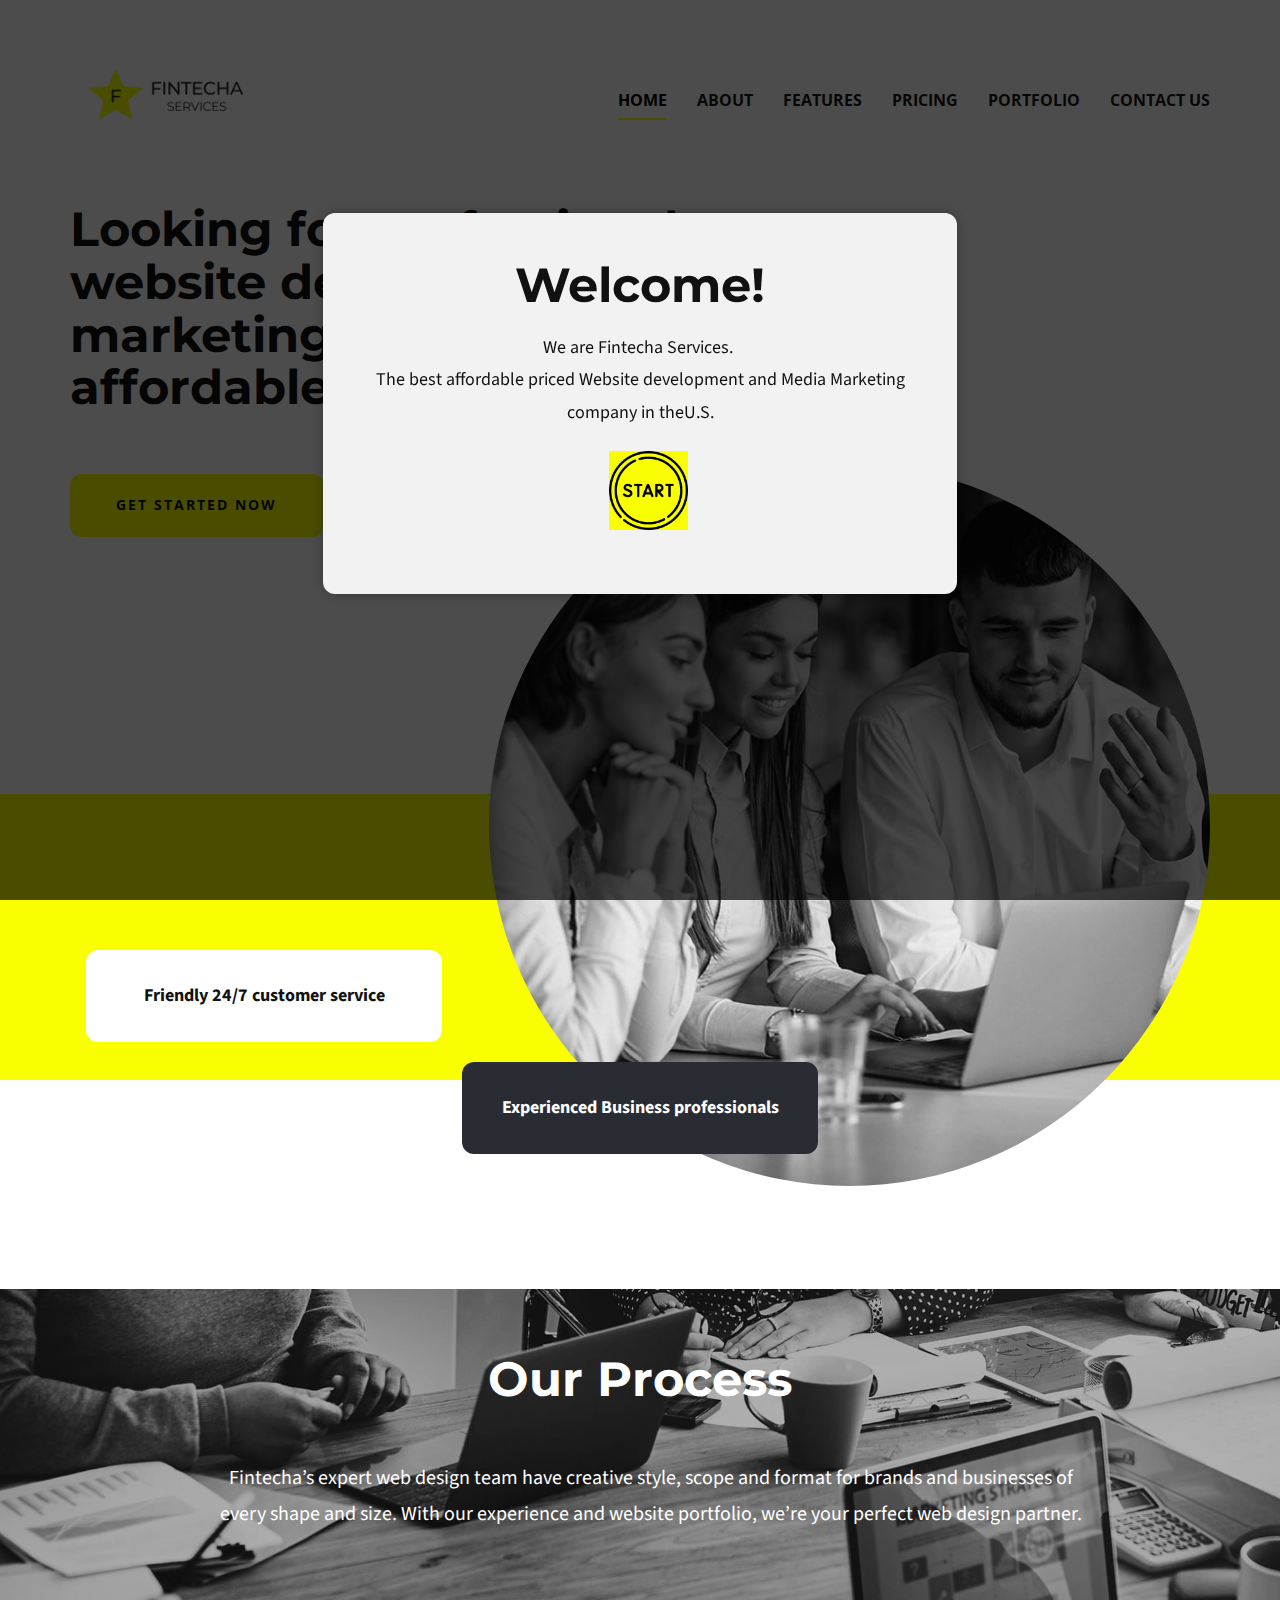
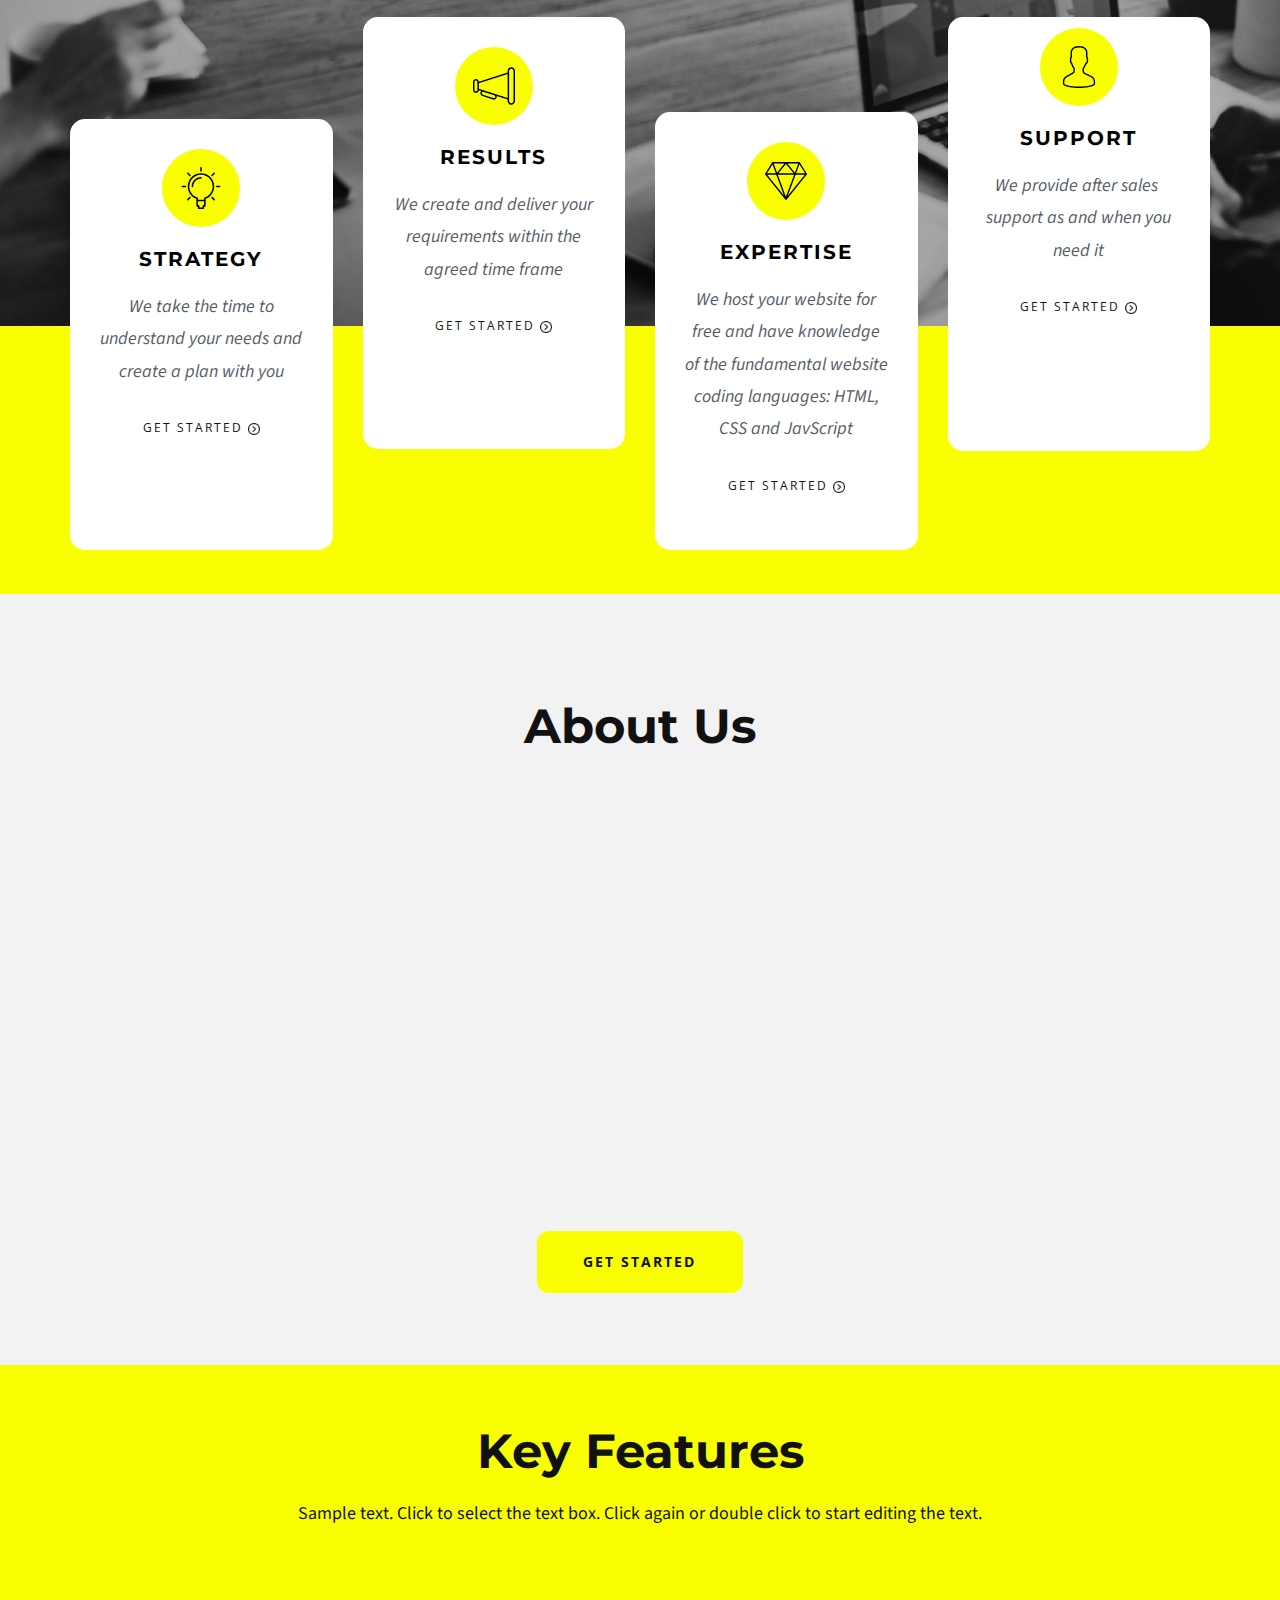
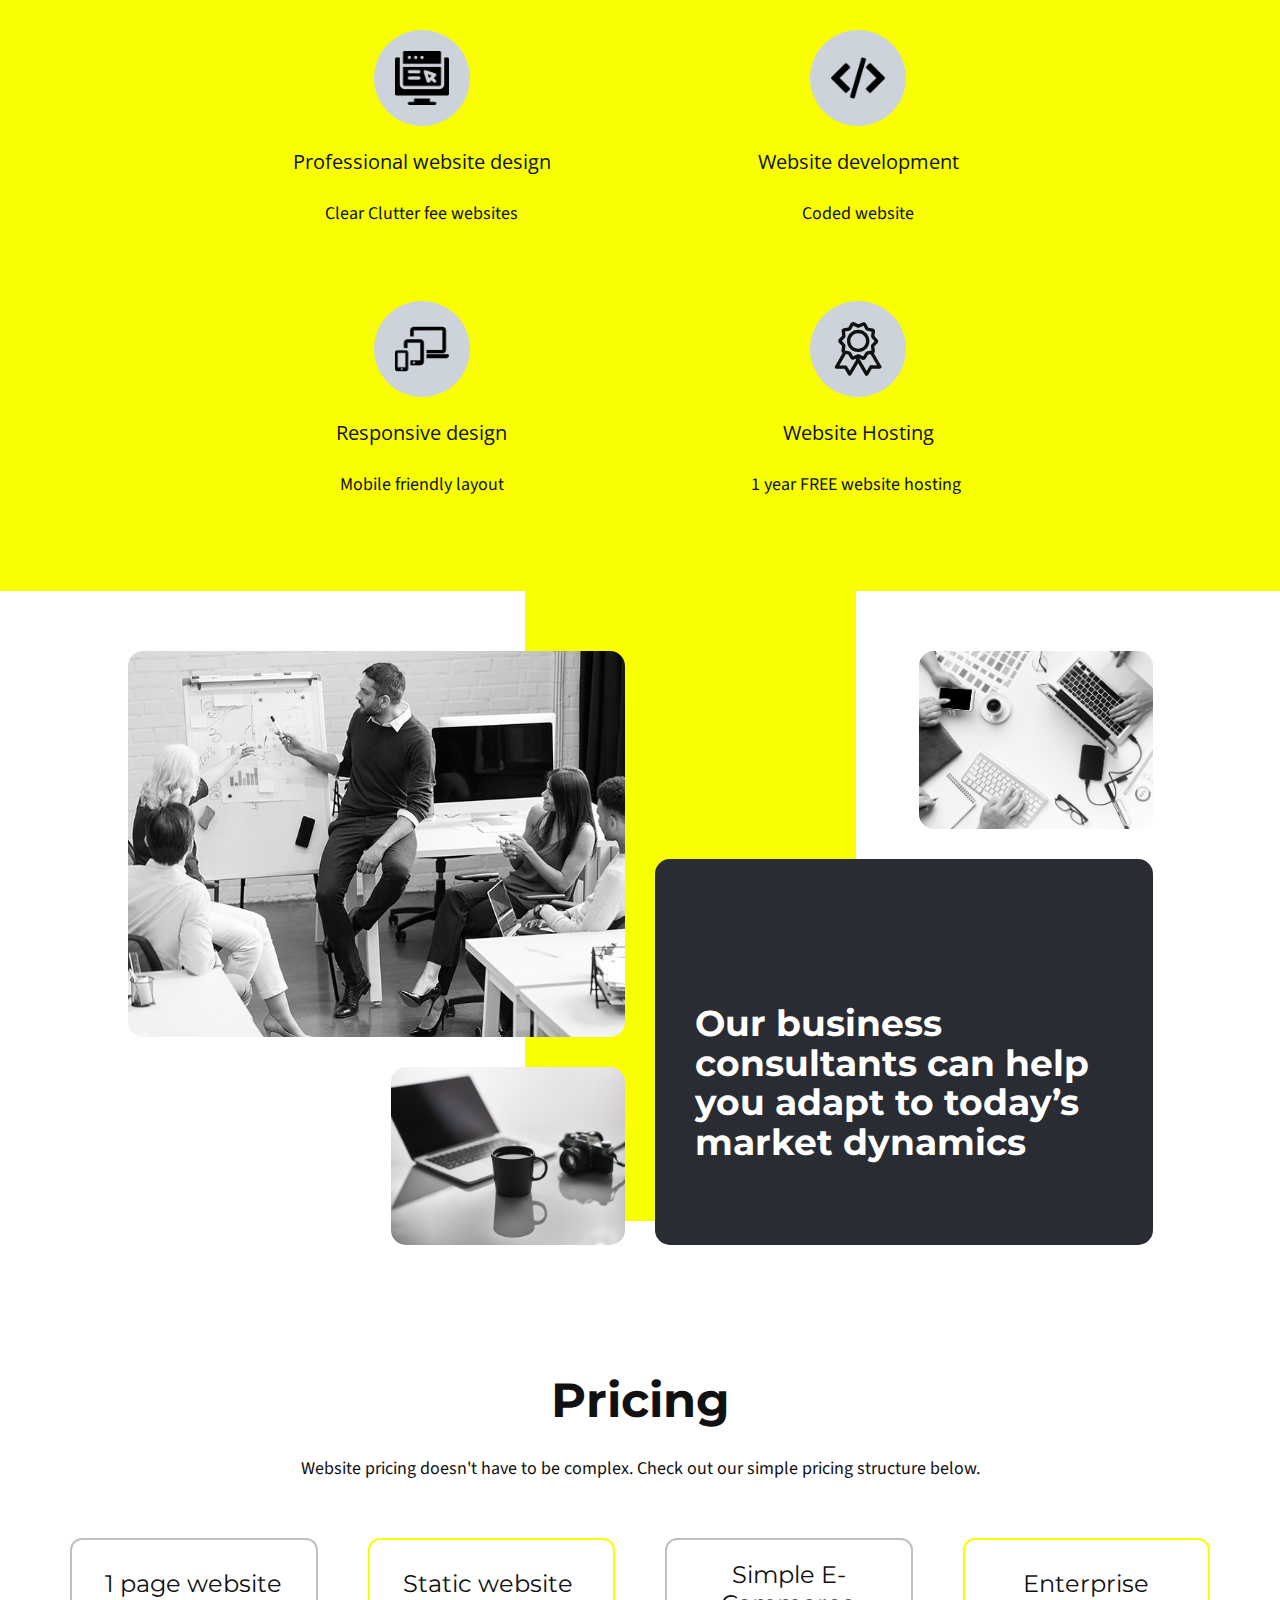
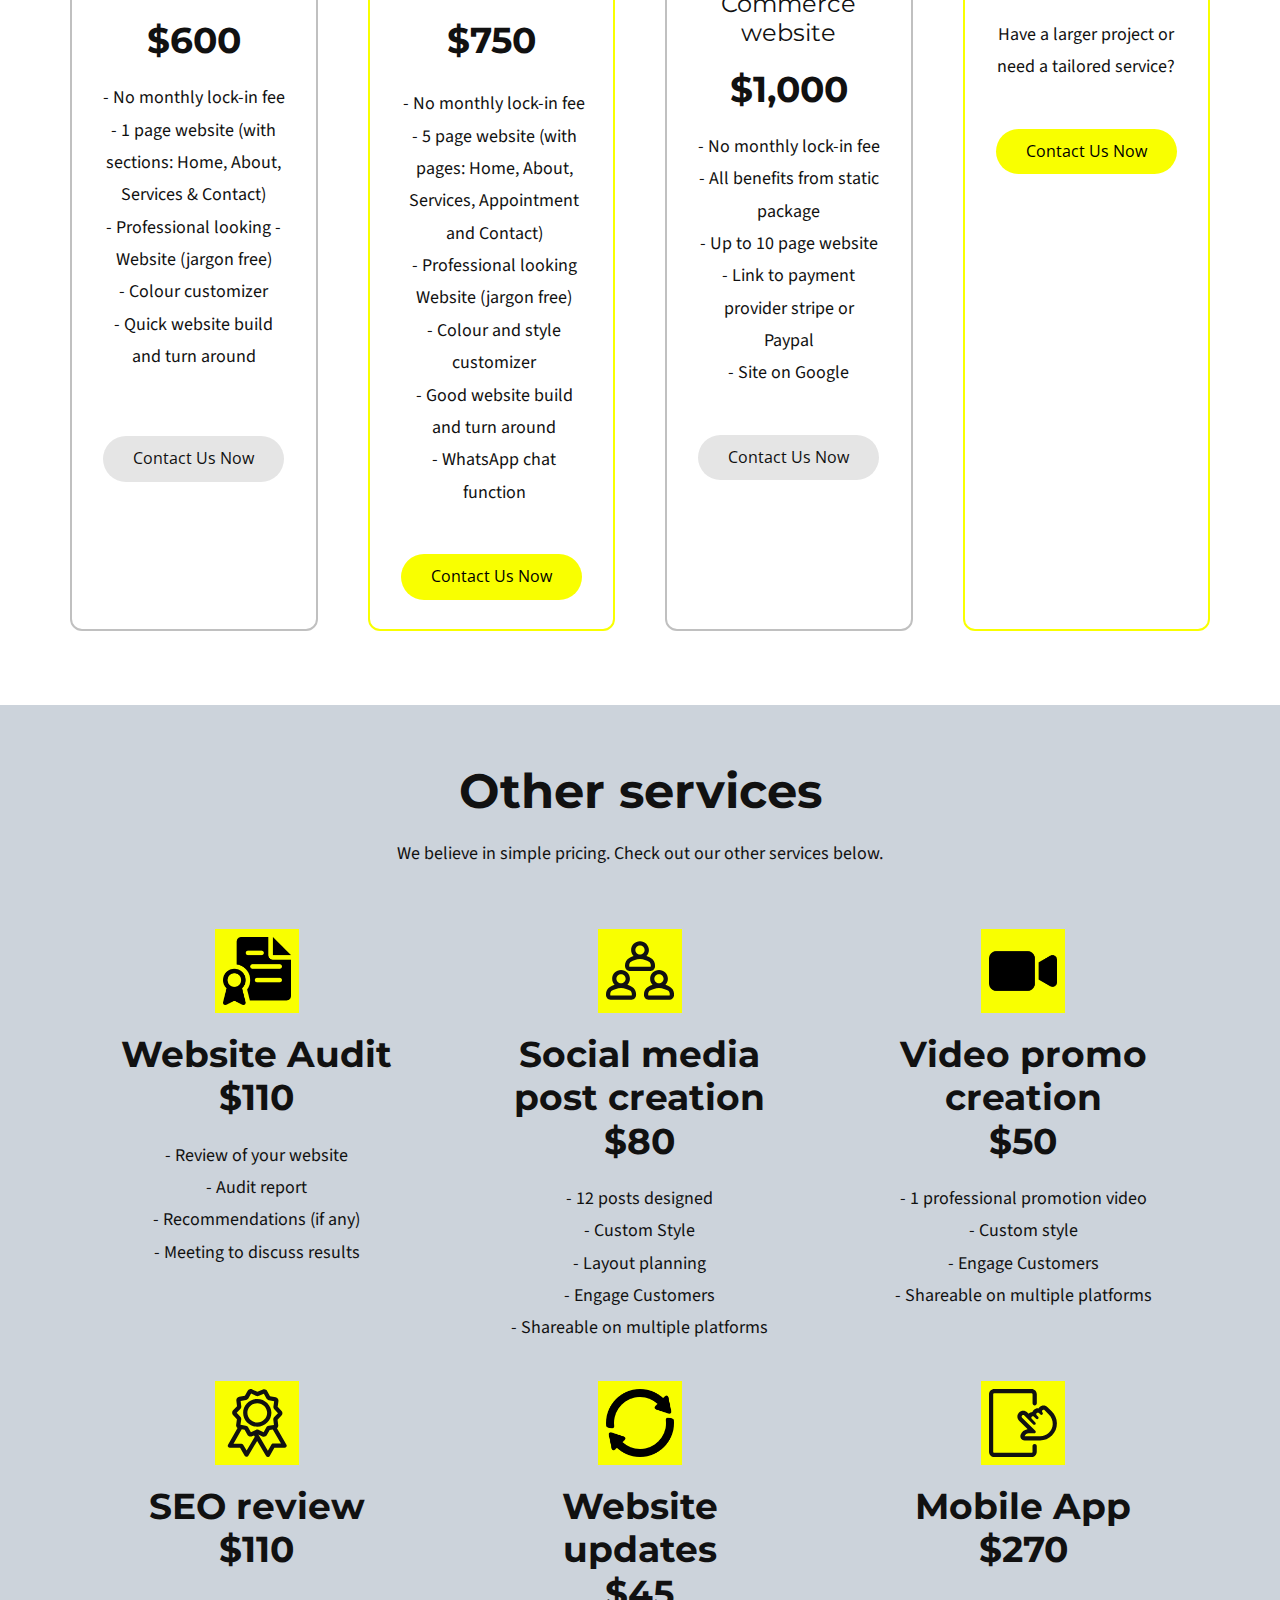
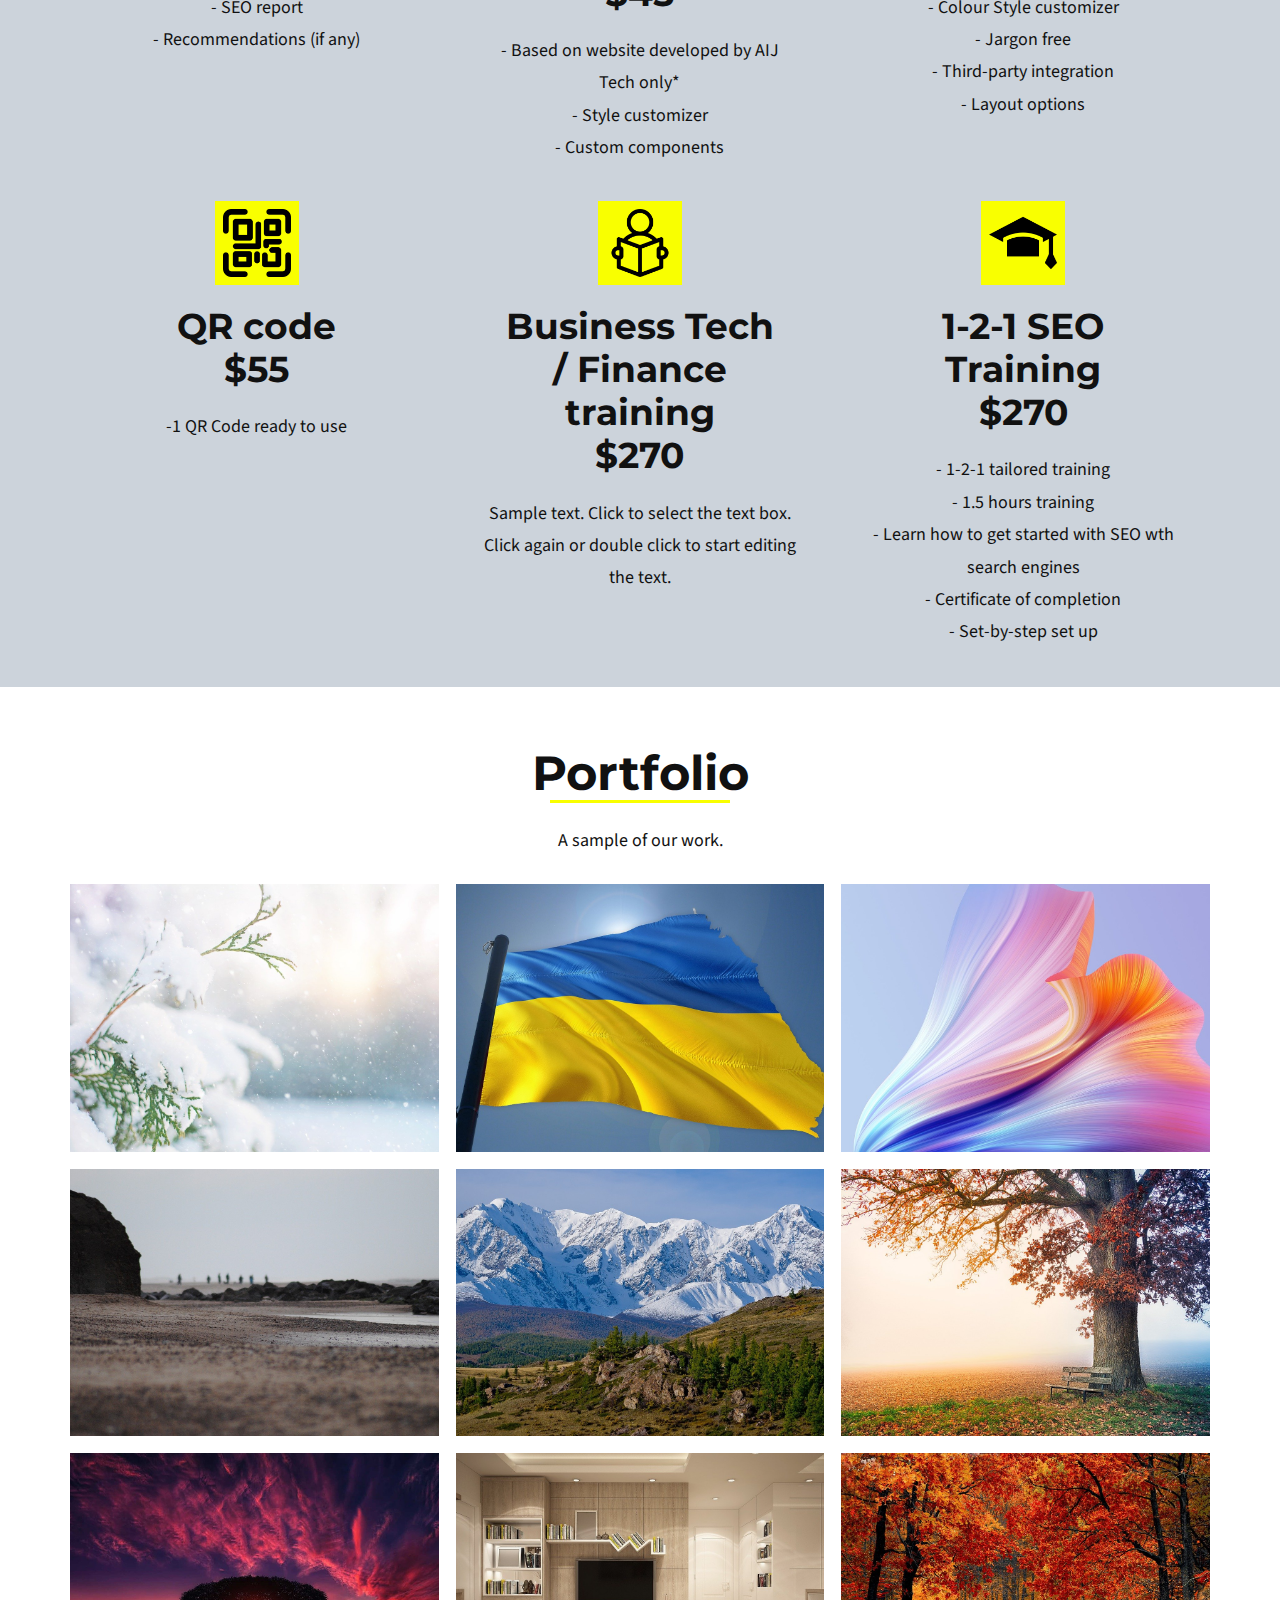
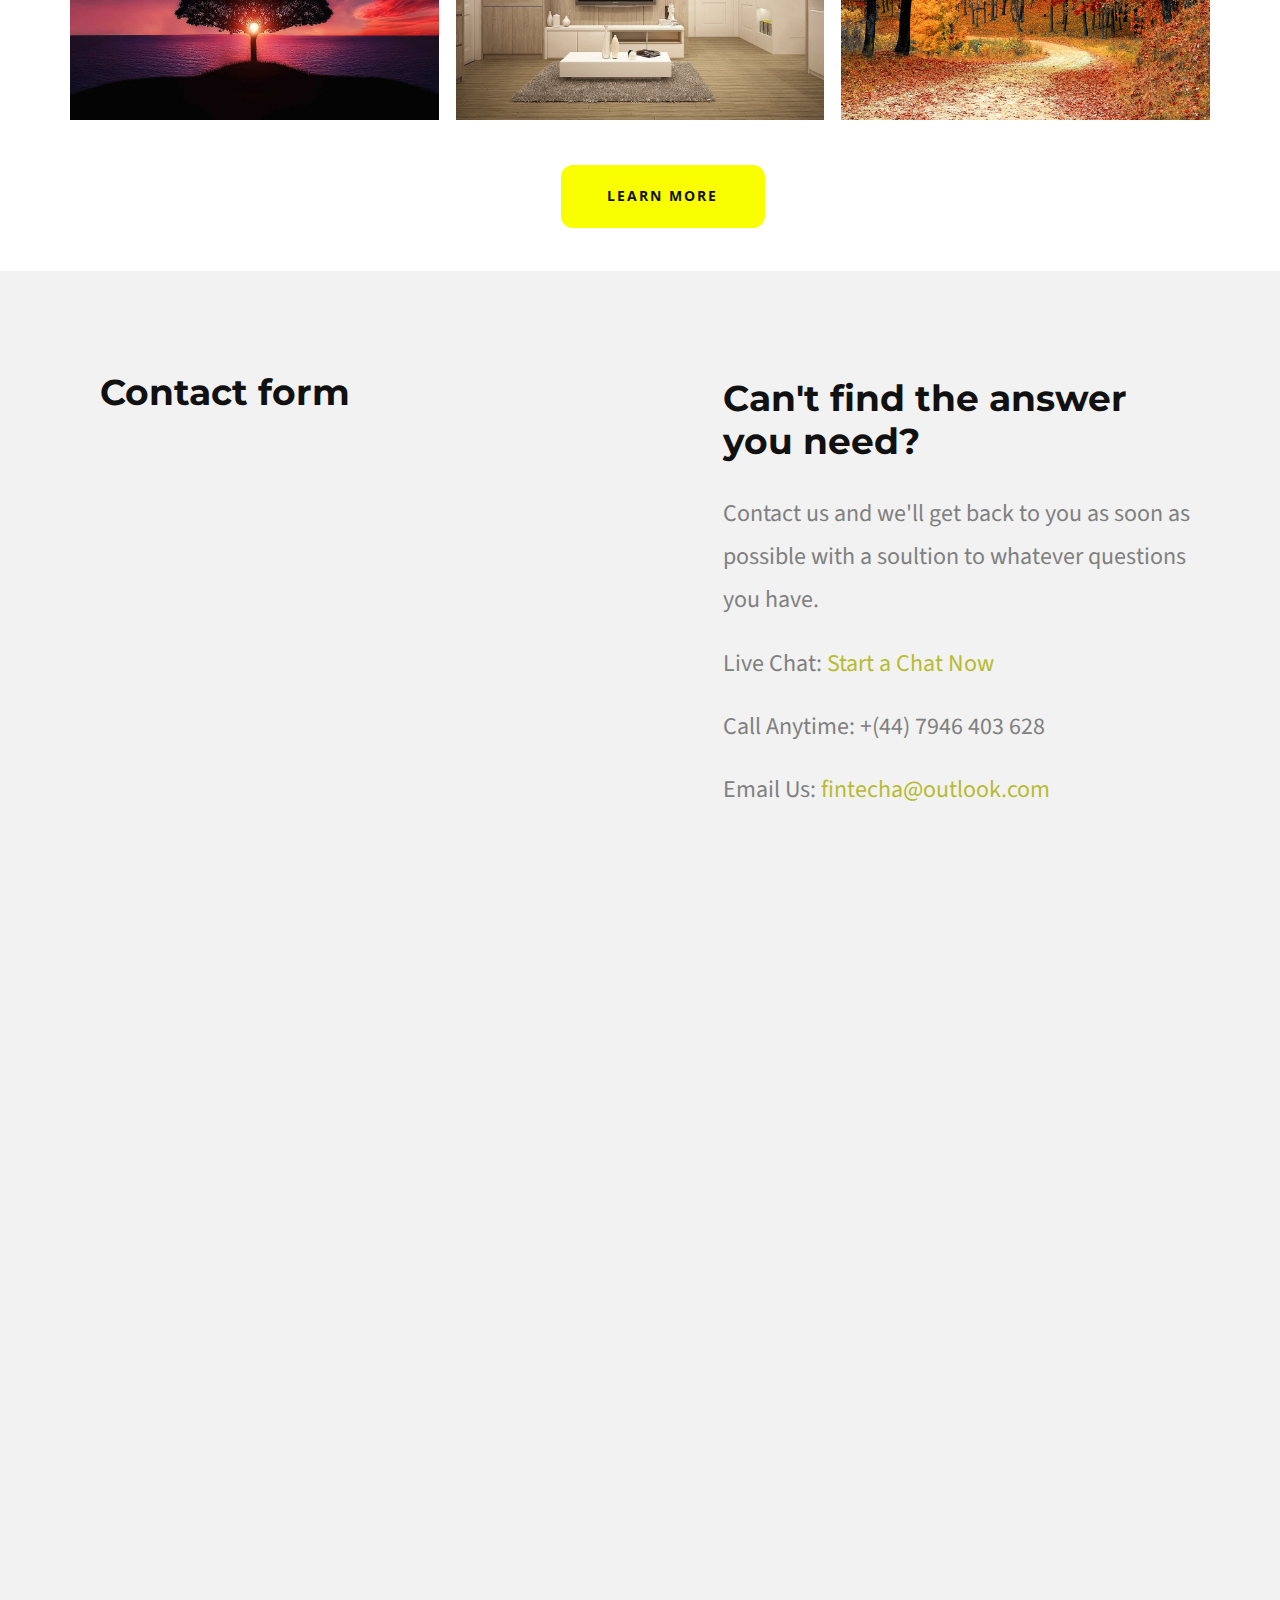
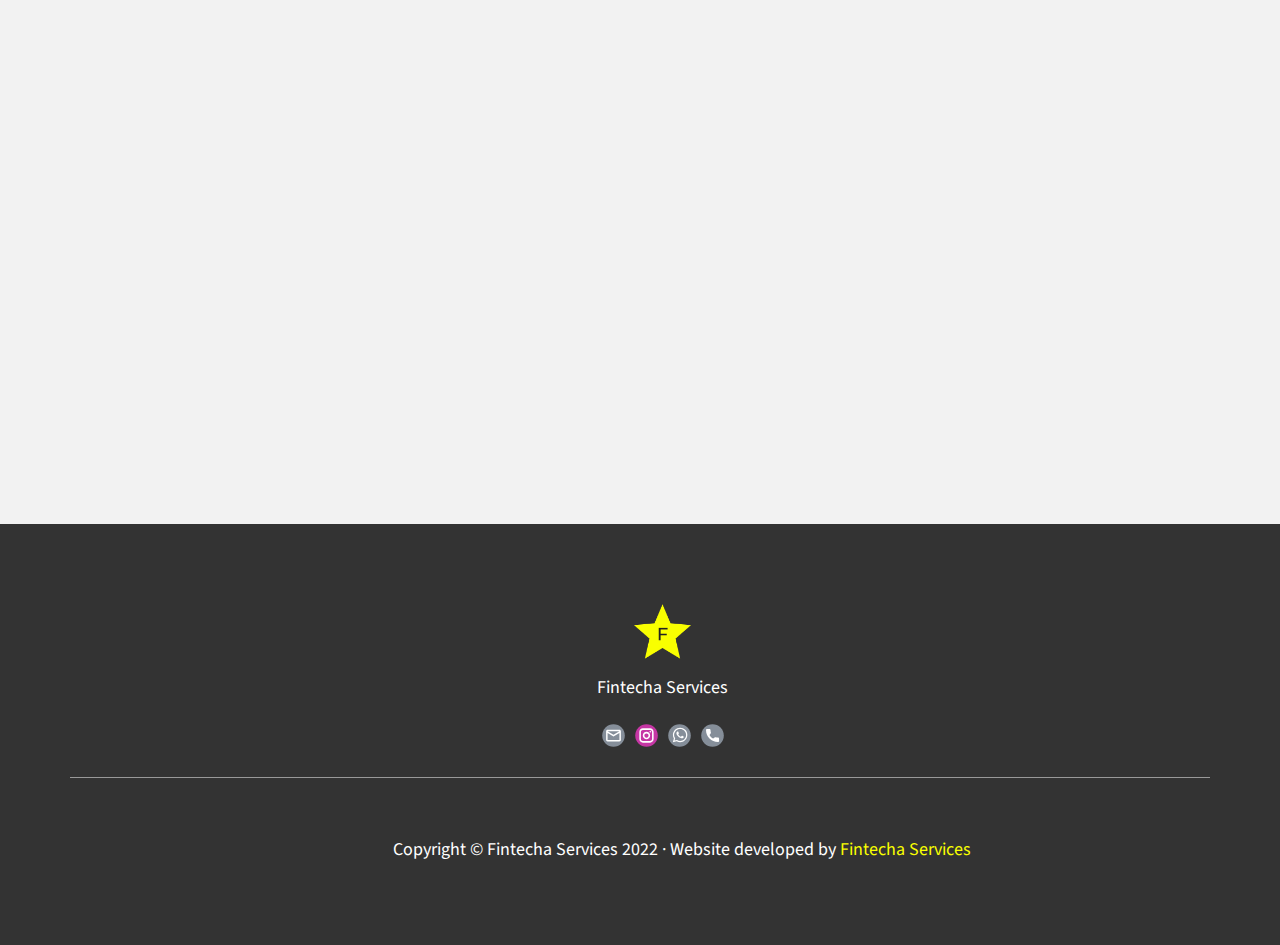
<file: Home.html>
<!DOCTYPE html>
<html style="font-size: 16px;" lang="en-GB"><head>
    <meta name="viewport" content="width=device-width, initial-scale=1.0">
    <meta charset="utf-8">
    <meta name="keywords" content="​We advise leaders on cheap websites, affordable website, business website, website development, website developer website design, website hosting, marketing, social media mangement, organization, operations and company training online. Our business consultants can help you adapt to today’s online website and marketing market dynamics, ​What do our users say?, About Us &amp;amp; Our Work">
    <meta name="description" content="Fintecha is a U.S. registered website development company, with a mission to help businesses have their own custom coded affordable website without a monthly fee. We also offer Hosting, SEO Marketing and Social media marketing services.">
    <meta name="page_type" content="np-template-header-footer-from-plugin">
    <title>Home</title>
    <link rel="stylesheet" href="nicepage.css" media="screen">
<link rel="stylesheet" href="Home.css" media="screen">
	
	<link rel="icon" type="image/x-icon" href="favicon.png"/>
    <script class="u-script" type="text/javascript" src="jquery.js" defer=""></script>
    <script class="u-script" type="text/javascript" src="nicepage.js" defer=""></script>
    <meta name="generator" content="Nicepage 4.6.4, nicepage.com">
    <meta property="og:title" content="Fintecha l Home">
    <meta property="og:description" content="Fintecha is a U.S. registered website development company, with a mission to help businesses have their own custom coded affordable website without a monthly fee. We also offer Hosting, SEO Marketing and Social media marketing services.">
    <meta property="og:image" content="images/Fintecha-Yellowlogo11.png">
    <link id="u-theme-google-font" rel="stylesheet" href="https://fonts.googleapis.com/css?family=Montserrat:100,100i,200,200i,300,300i,400,400i,500,500i,600,600i,700,700i,800,800i,900,900i|Open+Sans:300,300i,400,400i,500,500i,600,600i,700,700i,800,800i">
    <link id="u-page-google-font" rel="stylesheet" href="https://fonts.googleapis.com/css?family=Montserrat:100,100i,200,200i,300,300i,400,400i,500,500i,600,600i,700,700i,800,800i,900,900i|Source+Sans+Pro:200,200i,300,300i,400,400i,600,600i,700,700i,900,900i">
    
    
    
    
    
    
    
    
    
    
    
    <script type="application/ld+json">{
		"@context": "http://schema.org",
		"@type": "Organization",
		"name": "Fintecha",
		"logo": "images/Fintecha-Yellowlogo.png",
		"sameAs": [
				"mailto:fintecha@outlook.com?subject=Web%20Development%20and%20Social%20Media%20Marketing",
				"www.instagram.com/fintechaservices",
				"https://wa.me/+447946403628?text=Hi,%20I'm%20interested%20in%20your%20website%20and%20social%20media%20package.",
				"tel:+44 7946 403 628"
		]
}</script>
    <meta name="theme-color" content="#f9ff00">
    <meta property="og:type" content="website">
  </head>
  <body class="u-body u-xl-mode"><header class="u-clearfix u-header u-header" id="sec-b851"><div class="u-clearfix u-sheet u-sheet-1">
        <a href="Home.html" data-page-id="968300738" class="u-image u-logo u-image-1" data-image-width="800" data-image-height="400" title="Home">
          <img src="images/Fintecha-Yellowlogo.png" class="u-logo-image u-logo-image-1">
        </a>
        <nav class="u-menu u-menu-dropdown u-offcanvas u-menu-1" data-responsive-from="MD">
          <div class="menu-collapse" style="font-size: 1rem; letter-spacing: 0px; font-weight: 700; text-transform: uppercase;">
            <a class="u-button-style u-custom-active-border-color u-custom-active-color u-custom-border u-custom-border-color u-custom-borders u-custom-hover-border-color u-custom-hover-color u-custom-left-right-menu-spacing u-custom-padding-bottom u-custom-text-active-color u-custom-text-color u-custom-text-hover-color u-custom-top-bottom-menu-spacing u-nav-link u-text-active-palette-1-base u-text-hover-palette-2-base" href="#">
              <svg class="u-svg-link" viewBox="0 0 24 24"><use xmlns:xlink="http://www.w3.org/1999/xlink" xlink:href="#menu-hamburger"></use></svg>
              <svg class="u-svg-content" version="1.1" id="menu-hamburger" viewBox="0 0 16 16" x="0px" y="0px" xmlns:xlink="http://www.w3.org/1999/xlink" xmlns="http://www.w3.org/2000/svg"><g><rect y="1" width="16" height="2"></rect><rect y="7" width="16" height="2"></rect><rect y="13" width="16" height="2"></rect>
</g></svg>
            </a>
          </div>
          <div class="u-custom-menu u-nav-container">
            <ul class="u-nav u-spacing-30 u-unstyled u-nav-1"><li class="u-nav-item"><a class="u-border-2 u-border-active-palette-3-base u-border-hover-palette-3-base u-border-no-left u-border-no-right u-border-no-top u-button-style u-nav-link u-text-active-black u-text-grey-90 u-text-hover-palette-1-dark-1" href="Home.html" style="padding: 10px 0px;">Home</a>
</li><li class="u-nav-item"><a class="u-border-2 u-border-active-palette-3-base u-border-hover-palette-3-base u-border-no-left u-border-no-right u-border-no-top u-button-style u-nav-link u-text-active-black u-text-grey-90 u-text-hover-palette-1-dark-1" href="Home.html#company" data-page-id="968300738" style="padding: 10px 0px;">About</a>
</li><li class="u-nav-item"><a class="u-border-2 u-border-active-palette-3-base u-border-hover-palette-3-base u-border-no-left u-border-no-right u-border-no-top u-button-style u-nav-link u-text-active-black u-text-grey-90 u-text-hover-palette-1-dark-1" href="Home.html#Features" data-page-id="968300738" style="padding: 10px 0px;">Features</a>
</li><li class="u-nav-item"><a class="u-border-2 u-border-active-palette-3-base u-border-hover-palette-3-base u-border-no-left u-border-no-right u-border-no-top u-button-style u-nav-link u-text-active-black u-text-grey-90 u-text-hover-palette-1-dark-1" href="Home.html#Ourprices" data-page-id="968300738" style="padding: 10px 0px;">Pricing</a>
</li><li class="u-nav-item"><a class="u-border-2 u-border-active-palette-3-base u-border-hover-palette-3-base u-border-no-left u-border-no-right u-border-no-top u-button-style u-nav-link u-text-active-black u-text-grey-90 u-text-hover-palette-1-dark-1" href="Home.html#Portfolio" data-page-id="968300738" style="padding: 10px 0px;">Portfolio</a>
</li><li class="u-nav-item"><a class="u-border-2 u-border-active-palette-3-base u-border-hover-palette-3-base u-border-no-left u-border-no-right u-border-no-top u-button-style u-nav-link u-text-active-black u-text-grey-90 u-text-hover-palette-1-dark-1" href="Home.html#Contact" data-page-id="968300738" style="padding: 10px 0px;">Contact Us</a>
</li></ul>
          </div>
          <div class="u-custom-menu u-nav-container-collapse">
            <div class="u-black u-container-style u-inner-container-layout u-opacity u-opacity-95 u-sidenav">
              <div class="u-inner-container-layout u-sidenav-overflow">
                <div class="u-menu-close"></div>
                <ul class="u-align-center u-nav u-popupmenu-items u-text-hover-white u-text-palette-3-base u-unstyled u-nav-2"><li class="u-nav-item"><a class="u-button-style u-nav-link" href="Home.html" style="padding: 10px 0px;">Home</a>
</li><li class="u-nav-item"><a class="u-button-style u-nav-link" href="Home.html#company" data-page-id="968300738" style="padding: 10px 0px;">About</a>
</li><li class="u-nav-item"><a class="u-button-style u-nav-link" href="Home.html#Features" data-page-id="968300738" style="padding: 10px 0px;">Features</a>
</li><li class="u-nav-item"><a class="u-button-style u-nav-link" href="Home.html#Ourprices" data-page-id="968300738" style="padding: 10px 0px;">Pricing</a>
</li><li class="u-nav-item"><a class="u-button-style u-nav-link" href="Home.html#Portfolio" data-page-id="968300738" style="padding: 10px 0px;">Portfolio</a>
</li><li class="u-nav-item"><a class="u-button-style u-nav-link" href="Home.html#Contact" data-page-id="968300738" style="padding: 10px 0px;">Contact Us</a>
</li></ul>
              </div>
            </div>
            <div class="u-black u-menu-overlay u-opacity u-opacity-70"></div>
          </div>
        </nav>
      </div></header> 
    <section class="u-align-center u-clearfix u-section-1" id="Home">
      <h2 class="u-align-left u-text u-text-1" data-animation-out="0">Looking for professional website development or marketing services, at affordable prices?</h2>
      <div class="u-expanded-width u-palette-3-base u-shape u-shape-rectangle u-shape-1"></div>
      <div class="u-image u-image-circle u-image-1" data-image-width="1200" data-image-height="800"></div>
      <div class="u-list u-list-1">
        <div class="u-repeater u-repeater-1">
          <div class="u-align-center-sm u-align-center-xs u-container-style u-custom-item u-list-item u-radius-12 u-repeater-item u-shape-round u-white">
            <div class="u-container-layout u-similar-container u-valign-middle u-container-layout-1">
              <p class="u-text u-text-2"> Friendly 24/7 customer service</p>
            </div>
          </div>
          <div class="u-align-center-sm u-align-center-xs u-container-style u-custom-item u-list-item u-palette-5-light-3 u-radius-12 u-repeater-item u-shape-round" data-animation-name="zoomIn" data-animation-duration="2000" data-animation-direction="">
            <div class="u-container-layout u-similar-container u-valign-middle u-container-layout-2">
              <p class="u-text u-text-3"> No time windows, book when you want</p>
            </div>
          </div>
          <div class="u-align-center-sm u-align-center-xs u-container-style u-custom-item u-list-item u-palette-5-light-2 u-radius-12 u-repeater-item u-shape-round" data-animation-name="zoomIn" data-animation-duration="2000" data-animation-direction="">
            <div class="u-container-layout u-similar-container u-valign-middle u-container-layout-3">
              <p class="u-text u-text-4"> Affordable, upfront pricing</p>
            </div>
          </div>
          <div class="u-align-center-sm u-align-center-xs u-container-style u-custom-item u-list-item u-palette-5-dark-3 u-radius-12 u-repeater-item u-shape-round">
            <div class="u-container-layout u-similar-container u-valign-middle u-container-layout-4">
              <p class="u-text u-text-5">Experienced Business professionals</p>
            </div>
          </div>
        </div>
      </div>
      <a href="Home.html#Ourprices" data-page-id="968300738" class="u-active-black u-align-center u-border-none u-btn u-btn-round u-button-style u-hover-black u-palette-3-base u-radius-12 u-text-active-white u-text-hover-white u-btn-1">Get started now</a>
    </section>
    <section class="u-align-center u-clearfix u-palette-3-base u-section-2" src="" id="Ourprocess">
      <img class="u-expanded-width u-image u-image-1" src="images/fdrt-min.jpg" data-image-width="1920" data-image-height="992">
      <h2 class="u-text u-text-white u-text-1" data-animation-out="0">Our Process</h2>
      <p class="u-text u-text-white u-text-2" data-animation-out="1">Fintecha’s expert web design team have creative style, scope and format for brands and businesses of every shape and size. With our experience and website portfolio, we’re your perfect web design partner.<br>
      </p>
      <div class="u-clearfix u-gutter-30 u-layout-wrap u-layout-wrap-1">
        <div class="u-layout">
          <div class="u-layout-row">
            <div class="u-size-15 u-size-30-md">
              <div class="u-layout-col">
                <div class="u-container-style u-hidden-sm u-hidden-xs u-layout-cell u-size-20 u-layout-cell-1">
                  <div class="u-container-layout u-container-layout-1"></div>
                </div>
                <div class="u-container-style u-layout-cell u-radius-30 u-shape-round u-size-40 u-white u-layout-cell-2">
                  <div class="u-container-layout u-container-layout-2"><span class="u-icon u-icon-circle u-palette-3-base u-spacing-18 u-text-black u-icon-1"><svg class="u-svg-link" preserveAspectRatio="xMidYMin slice" viewBox="0 0 54 54" style=""><use xmlns:xlink="http://www.w3.org/1999/xlink" xlink:href="#svg-dfc3"></use></svg><svg class="u-svg-content" viewBox="0 0 54 54" x="0px" y="0px" id="svg-dfc3" style="enable-background:new 0 0 54 54;"><g><path d="M27,8c-9.374,0-17,7.626-17,17c0,7.112,4.391,13.412,11,15.9V50c0,0.553,0.447,1,1,1h1v2c0,0.553,0.447,1,1,1h6
		c0.553,0,1-0.447,1-1v-2h1c0.553,0,1-0.447,1-1v-9.1c6.609-2.488,11-8.788,11-15.9C44,15.626,36.374,8,27,8z M30,49
		c-0.553,0-1,0.447-1,1v2h-4v-2c0-0.553-0.447-1-1-1h-1v-5h8v5H30z M31.688,39.242C31.277,39.377,31,39.761,31,40.192V42h-8v-1.808
		c0-0.432-0.277-0.815-0.688-0.95C16.145,37.214,12,31.49,12,25c0-8.271,6.729-15,15-15s15,6.729,15,15
		C42,31.49,37.855,37.214,31.688,39.242z"></path><path d="M27,6c0.553,0,1-0.447,1-1V1c0-0.553-0.447-1-1-1s-1,0.447-1,1v4C26,5.553,26.447,6,27,6z"></path><path d="M51,24h-4c-0.553,0-1,0.447-1,1s0.447,1,1,1h4c0.553,0,1-0.447,1-1S51.553,24,51,24z"></path><path d="M7,24H3c-0.553,0-1,0.447-1,1s0.447,1,1,1h4c0.553,0,1-0.447,1-1S7.553,24,7,24z"></path><path d="M43.264,7.322l-2.828,2.828c-0.391,0.391-0.391,1.023,0,1.414c0.195,0.195,0.451,0.293,0.707,0.293
		s0.512-0.098,0.707-0.293l2.828-2.828c0.391-0.391,0.391-1.023,0-1.414S43.654,6.932,43.264,7.322z"></path><path d="M12.15,38.436l-2.828,2.828c-0.391,0.391-0.391,1.023,0,1.414c0.195,0.195,0.451,0.293,0.707,0.293
		s0.512-0.098,0.707-0.293l2.828-2.828c0.391-0.391,0.391-1.023,0-1.414S12.541,38.045,12.15,38.436z"></path><path d="M41.85,38.436c-0.391-0.391-1.023-0.391-1.414,0s-0.391,1.023,0,1.414l2.828,2.828c0.195,0.195,0.451,0.293,0.707,0.293
		s0.512-0.098,0.707-0.293c0.391-0.391,0.391-1.023,0-1.414L41.85,38.436z"></path><path d="M12.15,11.564c0.195,0.195,0.451,0.293,0.707,0.293s0.512-0.098,0.707-0.293c0.391-0.391,0.391-1.023,0-1.414l-2.828-2.828
		c-0.391-0.391-1.023-0.391-1.414,0s-0.391,1.023,0,1.414L12.15,11.564z"></path><path d="M27,13c-6.617,0-12,5.383-12,12c0,0.553,0.447,1,1,1s1-0.447,1-1c0-5.514,4.486-10,10-10c0.553,0,1-0.447,1-1
		S27.553,13,27,13z"></path>
</g></svg></span>
                    <h5 class="u-align-center u-text u-text-black u-text-3">strategy</h5>
                    <p class="u-align-center u-text u-text-palette-5-dark-2 u-text-4">We take the time to understand your needs and create a plan with you</p>
                    <a href="Home.html#Ourprices" data-page-id="968300738" class="u-active-none u-align-center u-border-active-grey-60 u-border-hover-grey-60 u-border-none u-btn u-button-style u-hover-none u-none u-text-body-color u-btn-1">Get Started&nbsp;<span class="u-file-icon u-icon"><img src="images/318275.png" alt=""></span>
                    </a>
                  </div>
                </div>
              </div>
            </div>
            <div class="u-size-15 u-size-30-md">
              <div class="u-layout-col">
                <div class="u-container-style u-layout-cell u-radius-30 u-shape-round u-size-40 u-white u-layout-cell-3">
                  <div class="u-container-layout u-container-layout-3"><span class="u-icon u-icon-circle u-palette-3-base u-spacing-18 u-text-black u-icon-3"><svg class="u-svg-link" preserveAspectRatio="xMidYMin slice" viewBox="0 0 57 57" style=""><use xmlns:xlink="http://www.w3.org/1999/xlink" xlink:href="#svg-b99c"></use></svg><svg class="u-svg-content" viewBox="0 0 57 57" x="0px" y="0px" id="svg-b99c" style="enable-background:new 0 0 57 57;"><path d="M52,3c-2.757,0-5,2.243-5,5v2.268L7.964,22.645C7.781,20.607,6.084,19,4,19c-2.206,0-4,1.794-4,4v11c0,2.206,1.794,4,4,4  c2.084,0,3.781-1.607,3.964-3.645l3.368,1.068c-0.506,0.455-0.913,1.03-1.138,1.722c-0.328,1.014-0.241,2.097,0.246,3.051  c0.486,0.954,1.313,1.66,2.326,1.987l14.27,4.623c0.403,0.131,0.818,0.195,1.23,0.195c0.625,0,1.246-0.148,1.819-0.441  c0.954-0.486,1.66-1.313,1.988-2.326c0.235-0.727,0.249-1.489,0.063-2.214L47,46.732V49c0,2.757,2.243,5,5,5s5-2.243,5-5V8  C57,5.243,54.757,3,52,3z M30.172,43.616c-0.164,0.506-0.518,0.919-0.995,1.162c-0.477,0.244-1.019,0.287-1.523,0.125L13.383,40.28  c-0.505-0.164-0.918-0.517-1.161-0.995c-0.244-0.478-0.289-1.019-0.125-1.523c0.274-0.846,1.061-1.384,1.905-1.384  c0.203,0,0.41,0.031,0.613,0.097l14.271,4.623C29.935,41.438,30.512,42.567,30.172,43.616z M6,34c0,1.103-0.897,2-2,2s-2-0.897-2-2  V23c0-1.103,0.897-2,2-2s2,0.897,2,2v0.268v10.465V34z M8,32.268v-7.535l39-12.366v32.268L8,32.268z M55,49c0,1.654-1.346,3-3,3  s-3-1.346-3-3v-1.634V9.634V8c0-1.654,1.346-3,3-3s3,1.346,3,3V49z"></path></svg></span>
                    <h5 class="u-align-center u-custom-font u-font-montserrat u-text u-text-black u-text-5">Results</h5>
                    <p class="u-align-center u-text u-text-palette-5-dark-2 u-text-6">We create and deliver your requirements within the agreed time frame</p>
                    <a href="Home.html#Ourprices" data-page-id="968300738" class="u-active-none u-align-center u-border-active-grey-60 u-border-hover-grey-60 u-border-none u-btn u-button-style u-hover-none u-none u-text-body-color u-btn-2">Get Started&nbsp;<span class="u-file-icon u-icon"><img src="images/318275.png" alt=""></span>
                    </a>
                  </div>
                </div>
                <div class="u-container-style u-hidden-sm u-hidden-xs u-layout-cell u-size-20 u-layout-cell-4">
                  <div class="u-container-layout u-container-layout-4"></div>
                </div>
              </div>
            </div>
            <div class="u-size-15 u-size-30-md">
              <div class="u-layout-col">
                <div class="u-container-style u-hidden-sm u-hidden-xs u-layout-cell u-size-20 u-layout-cell-5">
                  <div class="u-container-layout u-container-layout-5"></div>
                </div>
                <div class="u-container-style u-layout-cell u-radius-30 u-shape-round u-size-40 u-white u-layout-cell-6">
                  <div class="u-container-layout u-container-layout-6"><span class="u-icon u-icon-circle u-palette-3-base u-spacing-18 u-text-black u-icon-5"><svg class="u-svg-link" preserveAspectRatio="xMidYMin slice" viewBox="0 0 59.986 59.986" style=""><use xmlns:xlink="http://www.w3.org/1999/xlink" xlink:href="#svg-d14b"></use></svg><svg class="u-svg-content" viewBox="0 0 59.986 59.986" x="0px" y="0px" id="svg-d14b" style="enable-background:new 0 0 59.986 59.986;"><path d="M59.972,20.164c0.007-0.041,0.011-0.081,0.013-0.123c0.002-0.049,0.001-0.096-0.003-0.145  c-0.004-0.042-0.01-0.082-0.02-0.123c-0.011-0.048-0.026-0.094-0.044-0.14c-0.009-0.024-0.011-0.049-0.022-0.072  c-0.008-0.017-0.022-0.03-0.031-0.047c-0.009-0.017-0.013-0.035-0.023-0.052l-10-16c-0.046-0.073-0.1-0.139-0.161-0.197  c-0.001-0.001-0.002-0.001-0.003-0.002c-0.086-0.081-0.188-0.139-0.297-0.185c-0.014-0.006-0.023-0.018-0.038-0.024  c-0.011-0.004-0.023-0.002-0.034-0.005c-0.101-0.034-0.205-0.057-0.314-0.057h-38c-0.108,0-0.211,0.023-0.31,0.056  c-0.011,0.003-0.022,0.001-0.032,0.005c-0.015,0.005-0.024,0.017-0.038,0.023c-0.104,0.043-0.202,0.099-0.287,0.175  c-0.005,0.005-0.012,0.008-0.017,0.012c-0.062,0.058-0.117,0.125-0.163,0.198l-10,16c-0.01,0.016-0.014,0.035-0.023,0.052  c-0.009,0.017-0.023,0.03-0.031,0.047c-0.011,0.023-0.013,0.048-0.023,0.072c-0.018,0.046-0.033,0.092-0.044,0.14  c-0.009,0.041-0.016,0.082-0.02,0.124C0,19.945-0.001,19.993,0.001,20.041c0.002,0.042,0.006,0.082,0.013,0.123  c0.008,0.048,0.021,0.095,0.037,0.142c0.013,0.039,0.027,0.077,0.045,0.115c0.009,0.018,0.012,0.038,0.022,0.056  c0.016,0.029,0.04,0.051,0.058,0.078c0.014,0.021,0.022,0.044,0.039,0.064l28.989,35.986c0.002,0.003,0.004,0.005,0.006,0.007  l0.005,0.007c0.003,0.004,0.008,0.005,0.011,0.009c0.082,0.099,0.184,0.174,0.295,0.234c0.03,0.016,0.058,0.03,0.089,0.043  c0.121,0.051,0.249,0.087,0.383,0.087c0.114,0,0.229-0.02,0.343-0.061c0.017-0.006,0.028-0.02,0.045-0.027  c0.051-0.021,0.091-0.055,0.137-0.084c0.076-0.048,0.147-0.098,0.206-0.163c0.014-0.015,0.035-0.022,0.048-0.038l29-36  c0.016-0.02,0.024-0.044,0.039-0.064c0.019-0.027,0.042-0.049,0.058-0.078c0.01-0.018,0.013-0.038,0.022-0.056  c0.018-0.038,0.032-0.075,0.045-0.115C59.95,20.259,59.964,20.213,59.972,20.164z M32.095,4.993h15.459l-4.86,13.045L32.095,4.993z   M40.892,18.993H19.095L29.993,5.58L40.892,18.993z M17.222,18.125L12.423,4.993h15.469L17.222,18.125z M41.593,20.993  L29.818,52.599L18.269,20.993H41.593z M49.221,6.246l7.967,12.748H44.472L49.221,6.246z M10.756,6.259l4.653,12.734H2.798  L10.756,6.259z M16.14,20.993l10.839,29.664L3.083,20.993H16.14z M32.39,51.423l11.337-30.43h13.176L32.39,51.423z"></path></svg></span>
                    <h5 class="u-align-center u-custom-font u-font-montserrat u-text u-text-black u-text-7">Expertise</h5>
                    <p class="u-align-center u-text u-text-palette-5-dark-2 u-text-8">We host your website for free and have knowledge of the fundamental website coding languages: HTML, CSS and JavScript</p>
                    <a href="Home.html#Ourprices" data-page-id="968300738" class="u-active-none u-align-center u-border-active-grey-60 u-border-hover-grey-60 u-border-none u-btn u-button-style u-hover-none u-none u-text-body-color u-btn-3">Get Started&nbsp;<span class="u-file-icon u-icon"><img src="images/318275.png" alt=""></span>
                    </a>
                  </div>
                </div>
              </div>
            </div>
            <div class="u-size-15 u-size-30-md">
              <div class="u-layout-col">
                <div class="u-align-center u-container-style u-layout-cell u-radius-30 u-shape-round u-size-40 u-white u-layout-cell-7">
                  <div class="u-container-layout u-container-layout-7"><span class="u-icon u-icon-circle u-palette-3-base u-spacing-18 u-text-black u-icon-7"><svg class="u-svg-link" preserveAspectRatio="xMidYMin slice" viewBox="0 0 60 60" style=""><use xmlns:xlink="http://www.w3.org/1999/xlink" xlink:href="#svg-097b"></use></svg><svg class="u-svg-content" viewBox="0 0 60 60" x="0px" y="0px" id="svg-097b" style="enable-background:new 0 0 60 60;"><path d="M48.014,42.889l-9.553-4.776C37.56,37.662,37,36.756,37,35.748v-3.381c0.229-0.28,0.47-0.599,0.719-0.951
	c1.239-1.75,2.232-3.698,2.954-5.799C42.084,24.97,43,23.575,43,22v-4c0-0.963-0.36-1.896-1-2.625v-5.319
	c0.056-0.55,0.276-3.824-2.092-6.525C37.854,1.188,34.521,0,30,0s-7.854,1.188-9.908,3.53C17.724,6.231,17.944,9.506,18,10.056
	v5.319c-0.64,0.729-1,1.662-1,2.625v4c0,1.217,0.553,2.352,1.497,3.109c0.916,3.627,2.833,6.36,3.503,7.237v3.309
	c0,0.968-0.528,1.856-1.377,2.32l-8.921,4.866C8.801,44.424,7,47.458,7,50.762V54c0,4.746,15.045,6,23,6s23-1.254,23-6v-3.043
	C53,47.519,51.089,44.427,48.014,42.889z M51,54c0,1.357-7.412,4-21,4S9,55.357,9,54v-3.238c0-2.571,1.402-4.934,3.659-6.164
	l8.921-4.866C23.073,38.917,24,37.354,24,35.655v-4.019l-0.233-0.278c-0.024-0.029-2.475-2.994-3.41-7.065l-0.091-0.396l-0.341-0.22
	C19.346,23.303,19,22.676,19,22v-4c0-0.561,0.238-1.084,0.67-1.475L20,16.228V10l-0.009-0.131c-0.003-0.027-0.343-2.799,1.605-5.021
	C23.253,2.958,26.081,2,30,2c3.905,0,6.727,0.951,8.386,2.828c1.947,2.201,1.625,5.017,1.623,5.041L40,16.228l0.33,0.298
	C40.762,16.916,41,17.439,41,18v4c0,0.873-0.572,1.637-1.422,1.899l-0.498,0.153l-0.16,0.495c-0.669,2.081-1.622,4.003-2.834,5.713
	c-0.297,0.421-0.586,0.794-0.837,1.079L35,31.623v4.125c0,1.77,0.983,3.361,2.566,4.153l9.553,4.776
	C49.513,45.874,51,48.28,51,50.957V54z"></path></svg></span>
                    <h5 class="u-text u-text-black u-text-9">Support</h5>
                    <p class="u-text u-text-palette-5-dark-2 u-text-10">We provide after sales&nbsp; support as and when you need it</p>
                    <a href="Home.html#Ourprices" data-page-id="968300738" class="u-active-none u-align-center u-border-active-grey-60 u-border-hover-grey-60 u-border-none u-btn u-button-style u-hover-none u-none u-text-body-color u-btn-4">Get Started&nbsp;<span class="u-file-icon u-icon"><img src="images/318275.png" alt=""></span>
                    </a>
                  </div>
                </div>
                <div class="u-container-style u-hidden-sm u-hidden-xs u-layout-cell u-size-20 u-layout-cell-8">
                  <div class="u-container-layout u-container-layout-8"></div>
                </div>
              </div>
            </div>
          </div>
        </div>
      </div>
    </section>
    <section class="u-align-left u-clearfix u-grey-5 u-section-3" id="company">
      <div class="u-clearfix u-sheet u-sheet-1">
        <div class="u-clearfix u-expanded-width u-layout-wrap u-layout-wrap-1">
          <div class="u-gutter-0 u-layout">
            <div class="u-layout-row">
              <div class="u-align-center u-container-style u-layout-cell u-size-60 u-layout-cell-1">
                <div class="u-container-layout u-container-layout-1">
                  <h2 class="u-text u-text-default u-text-1" data-animation-out="0">About Us</h2>
                  <p class="u-text u-text-2" data-animation-name="tada" data-animation-duration="1000" data-animation-direction=""> Fintecha is a, woman-owned minority small business providing website design, website development, website hosting and social media marketing services.<br>
                    <br>Established in 2021, we specialise in creating simple responsive websites built to improve business processes and maximise ROI globally.<br>The world has changed. Your world has changed. If you don’t do anything else, get a good website. People don’t use printed directories anymore.<br>
                    <br>If you don’t have a website, or yours is very out of date, you could be passed over for another competitor company. Get a custom website from us that you own, not a DIY freebie website that ultimately belongs to the company that provided it. Stay in the race. Turn your website into your hub online.
                  </p>
                  <a href="Home.html#Ourprices" data-page-id="968300738" class="u-active-black u-align-center u-border-none u-btn u-btn-round u-button-style u-hover-black u-palette-3-base u-radius-12 u-text-active-white u-text-hover-white u-btn-1">GET STARTED</a>
                </div>
              </div>
            </div>
          </div>
        </div>
      </div>
    </section>
    <section class="u-align-center u-clearfix u-palette-3-base u-section-4" id="Features">
      <div class="u-clearfix u-sheet u-sheet-1">
        <h2 class="u-align-left u-text u-text-default u-text-1" data-animation-out="0">Key Features</h2>
        <p class="u-text u-text-default u-text-2">Sample text. Click to select the text box. Click again or double click to start editing the text.</p>
        <div class="u-expanded-width-sm u-layout-grid u-list u-list-1">
          <div class="u-repeater u-repeater-1">
            <div class="u-align-center u-container-style u-list-item u-repeater-item u-shape-rectangle">
              <div class="u-container-layout u-similar-container u-container-layout-1"><span class="u-file-icon u-icon u-icon-circle u-palette-5-light-1 u-spacing-21 u-icon-1"><img src="images/4224508.png" alt=""></span>
                <p class="u-align-center u-large-text u-text u-text-variant u-text-3">Professional website design</p>
                <p class="u-align-center u-text u-text-4">Clear Clutter fee websites</p>
              </div>
            </div>
            <div class="u-align-center u-container-style u-list-item u-repeater-item u-shape-rectangle">
              <div class="u-container-layout u-similar-container u-container-layout-2"><span class="u-file-icon u-icon u-icon-circle u-palette-5-light-1 u-spacing-21 u-icon-2"><img src="images/591181.png" alt=""></span>
                <p class="u-align-center u-large-text u-text u-text-variant u-text-5">Website development</p>
                <p class="u-align-center u-text u-text-6">Coded website</p>
              </div>
            </div>
            <div class="u-align-center u-container-style u-list-item u-repeater-item u-shape-rectangle">
              <div class="u-container-layout u-similar-container u-container-layout-3"><span class="u-file-icon u-icon u-icon-circle u-palette-5-light-1 u-spacing-21 u-icon-3"><img src="images/810431.png" alt=""></span>
                <p class="u-align-center u-large-text u-text u-text-variant u-text-7">Responsive design</p>
                <p class="u-align-center u-text u-text-8">Mobile friendly layout</p>
              </div>
            </div>
            <div class="u-align-center u-container-style u-list-item u-repeater-item u-shape-rectangle">
              <div class="u-container-layout u-similar-container u-container-layout-4"><span class="u-icon u-icon-circle u-palette-5-light-1 u-spacing-21 u-icon-4"><svg class="u-svg-link" preserveAspectRatio="xMidYMin slice" viewBox="0 0 128 128" style=""><use xmlns:xlink="http://www.w3.org/1999/xlink" xlink:href="#svg-1473"></use></svg><svg class="u-svg-content" viewBox="0 0 128 128" id="svg-1473"><path d="m119.4 104.8-17.8-30.8c1.6-1.3 2.5-3.4 2.4-5.6l-1.3-10.7 7.4-7.6c2.3-2.3 2.4-6.1 0.2-8.8l-7.4-7.9 1.5-10.8c0.3-3.2-2-6.4-5.2-7l-10.7-2.1-5.2-9.4c-1.1-2.2-3.3-3.5-5.8-3.5-0.8 0-1.5 0.1-2.3 0.4l-10.4 4.4-9.6-4.6c-0.9-0.5-1.9-0.7-3-0.7-0.6 0-1.3 0.1-1.9 0.3-1.6 0.5-2.9 1.5-3.8 3l-5.3 9.4-10.7 1.9c-3.4 0.6-5.7 3.7-5.4 7.1l1.3 10.7-7.4 7.6c-2.3 2.3-2.4 6.1-0.2 8.8l7.4 7.9-1.5 10.8c-0.3 2.3 0.8 4.6 2.7 5.9l-17.9 31.3c-0.7 1.1-0.7 2.6-0.1 3.9v0.1l0.1 0.1c0.8 1.2 2 1.9 3.4 1.9h19.2l8.7 14.9c0.8 1.2 2 1.9 3.4 1.9s2.8-0.8 3.5-2l16.6-27.9 16.8 28.3c0.8 1.2 2 1.9 3.4 1.9s2.8-0.8 3.5-2l8.7-15.3h19.2c1.4 0 2.7-0.8 3.4-1.9 0.9-1.1 0.9-2.7 0.1-3.9zm-34.9 11.3-17.9-30.5 7.4 3.6c0.9 0.4 1.8 0.6 2.9 0.6 2.4 0 4.6-1.2 5.7-3.2l5.3-9.4 5.8-1 15.4 26.6h-14.7c-1.4 0-2.8 0.8-3.5 2l-6.4 11.3zm-40-0.3-6.5-11c-0.8-1.2-2-1.9-3.4-1.9h-14.8l15.5-27 5.4 0.9 5.2 9.3c1.1 2.2 3.3 3.5 5.8 3.5 0.8 0 1.5-0.1 2.3-0.4l0.5-0.1 3.9-1.8 1.4 2.4-15.3 26.1zm-11.9-78.1c1.4-1.4 2.1-3.4 1.8-5.3l-1.2-10 10.2-1.8c1.9-0.3 3.6-1.6 4.6-3.2l4.9-8.8 9 4.3c0.9 0.5 1.9 0.7 2.9 0.7s2-0.2 2.9-0.7l9.2-4.1 4.9 9.1c1.1 1.7 2.7 2.9 4.5 3.1l10 1.9-1.4 10c-0.3 1.9 0.3 4 1.7 5.3l6.9 7.3-7 7.1c-1.5 1.4-2.1 3.4-1.8 5.3l1.2 9.9-9.9 1.6c-2 0.3-3.7 1.6-4.6 3.2l-4.9 8.8-9-4.3c-0.9-0.5-1.9-0.7-2.9-0.7s-2 0.2-2.9 0.7l-9.2 4.2-4.9-9c-1.1-1.7-2.8-2.9-4.6-3.1l-10.1-1.8 1.4-10c0.3-1.9-0.3-4-1.7-5.3l-6.8-7.4 6.8-7z"></path><path d="m64.5 71c14.7 0 26.6-11.7 26.6-26.2 0-14.4-11.9-26.2-26.6-26.2s-26.6 11.7-26.6 26.2 11.9 26.2 26.6 26.2zm0-44.4c10.2 0 18.6 8.2 18.6 18.3s-8.3 18.3-18.6 18.3c-10.2 0-18.6-8.2-18.6-18.3s8.4-18.3 18.6-18.3z"></path></svg>
            
            
          </span>
                <p class="u-align-center u-large-text u-text u-text-variant u-text-9">Website Hosting</p>
                <p class="u-align-center u-text u-text-10">1 year FREE website hosting&nbsp;</p>
              </div>
            </div>
          </div>
        </div>
      </div>
    </section>
    <section class="u-align-center u-clearfix u-hidden-xs u-valign-middle-sm u-valign-middle-xs u-section-5" id="carousel_7b57">
      <div class="u-clearfix u-sheet u-sheet-1">
        <div class="u-palette-3-base u-shape u-shape-rectangle u-shape-1"></div>
        <div class="u-clearfix u-gutter-30 u-layout-wrap u-layout-wrap-1">
          <div class="u-layout">
            <div class="u-layout-row">
              <div class="u-size-30 u-size-60-md">
                <div class="u-layout-col">
                  <div class="u-size-40">
                    <div class="u-layout-row">
                      <div class="u-align-left u-container-style u-image u-image-round u-layout-cell u-left-cell u-radius-30 u-size-60 u-image-1" data-image-width="800" data-image-height="533">
                        <div class="u-container-layout u-container-layout-1" src=""></div>
                      </div>
                    </div>
                  </div>
                  <div class="u-size-20">
                    <div class="u-layout-row">
                      <div class="u-align-left u-container-style u-layout-cell u-left-cell u-size-30 u-layout-cell-2">
                        <div class="u-container-layout u-container-layout-2"></div>
                      </div>
                      <div class="u-align-left u-container-style u-image u-image-round u-layout-cell u-radius-30 u-size-30 u-image-2" data-image-width="1280" data-image-height="960">
                        <div class="u-container-layout u-container-layout-3" src=""></div>
                      </div>
                    </div>
                  </div>
                </div>
              </div>
              <div class="u-size-30 u-size-60-md">
                <div class="u-layout-col">
                  <div class="u-size-20">
                    <div class="u-layout-row">
                      <div class="u-align-left u-container-style u-layout-cell u-size-30 u-layout-cell-4">
                        <div class="u-container-layout u-container-layout-4"></div>
                      </div>
                      <div class="u-align-left u-container-style u-image u-image-round u-layout-cell u-radius-30 u-right-cell u-size-30 u-image-3" data-image-width="1200" data-image-height="793">
                        <div class="u-container-layout u-container-layout-5" src=""></div>
                      </div>
                    </div>
                  </div>
                  <div class="u-size-40">
                    <div class="u-layout-row">
                      <div class="u-align-center-sm u-align-center-xs u-align-left-lg u-align-left-md u-align-left-xl u-container-style u-layout-cell u-palette-5-dark-3 u-radius-30 u-right-cell u-shape-round u-size-60 u-layout-cell-6">
                        <div class="u-container-layout u-container-layout-6">
                          <h2 class="u-text u-text-1"> Our business consultants can help you adapt to today’s market dynamics</h2>
                        </div>
                      </div>
                    </div>
                  </div>
                </div>
              </div>
            </div>
          </div>
        </div>
      </div>
    </section>
    <section class="u-align-center u-clearfix u-section-6" id="Ourprices">
      <div class="u-clearfix u-sheet u-sheet-1">
        <h2 class="u-text u-text-1" data-animation-out="0">Pricing</h2>
        <p class="u-text u-text-2">Website pricing doesn't have to be complex. Check out our simple pricing structure below.</p>
        <div class="u-clearfix u-expanded-width u-gutter-50 u-layout-wrap u-layout-wrap-1">
          <div class="u-gutter-0 u-layout">
            <div class="u-layout-row">
              <div class="u-align-center u-container-style u-layout-cell u-radius-12 u-shape-round u-size-15 u-size-30-md u-layout-cell-1">
                <div class="u-border-2 u-border-grey-25 u-container-layout u-container-layout-1">
                  <h4 class="u-text u-text-3">1 page website</h4>
                  <h3 class="u-text u-text-4">$600</h3>
                  <p class="u-text u-text-5">- No monthly lock-in fee<br>- 1 page website (with sections: Home, About, Services &amp; Contact)<br>- Professional looking - Website (jargon free)<br>- Colour customizer<br>- Quick website build and turn around<br>
                    <br>
                  </p>
                  <a href="Home.html#Contact" data-page-id="968300738" class="u-btn u-btn-round u-button-style u-grey-10 u-radius-50 u-btn-1">Contact Us Now</a>
                </div>
              </div>
              <div class="u-container-style u-layout-cell u-radius-12 u-shape-round u-size-15 u-size-30-md u-layout-cell-2">
                <div class="u-border-2 u-border-palette-1-base u-container-layout u-valign-bottom-lg u-valign-bottom-md u-valign-bottom-sm u-valign-bottom-xs u-container-layout-2">
                  <h4 class="u-align-center u-text u-text-6">Static website&nbsp;</h4>
                  <h3 class="u-align-center u-text u-text-7">$750</h3>
                  <p class="u-align-center u-text u-text-8"> - No monthly lock-in fee<br>- 5 page website (with pages: Home, About, Services, Appointment and Contact)<br>- Professional looking Website (jargon free)<br>- Colour and style customizer<br>- Good website build and turn around<br>- WhatsApp chat function<br>
                  </p>
                  <a href="Home.html#Contact" data-page-id="968300738" class="u-btn u-btn-round u-button-style u-hover-palette-2-base u-radius-50 u-btn-2">Contact Us Now</a>
                </div>
              </div>
              <div class="u-align-center u-container-style u-layout-cell u-radius-12 u-shape-round u-size-15 u-size-30-md u-white u-layout-cell-3">
                <div class="u-border-2 u-border-grey-25 u-container-layout u-valign-bottom-md u-valign-bottom-sm u-valign-bottom-xs u-container-layout-3">
                  <h4 class="u-text u-text-9">Simple E-Commerce website</h4>
                  <h3 class="u-text u-text-10">$1,000</h3>
                  <p class="u-text u-text-11">- ​No monthly lock-in fee<br>- All benefits from static package<br>- Up to 10 page website<br>- Link to payment provider stripe or Paypal<br>- Site on Google
                  </p>
                  <a href="Home.html#Contact" data-page-id="968300738" class="u-btn u-btn-round u-button-style u-grey-10 u-radius-50 u-btn-3">Contact Us Now</a>
                </div>
              </div>
              <div class="u-align-center u-container-style u-layout-cell u-radius-12 u-shape-round u-size-15 u-size-30-md u-layout-cell-4">
                <div class="u-border-2 u-border-palette-3-base u-container-layout u-container-layout-4">
                  <h4 class="u-text u-text-default u-text-12">Enterprise</h4>
                  <p class="u-text u-text-13">Have a larger project or need a tailored service?</p>
                  <a href="Home.html#Contact" data-page-id="968300738" class="u-btn u-btn-round u-button-style u-hover-palette-2-base u-radius-50 u-btn-4">Contact Us Now</a>
                </div>
              </div>
            </div>
          </div>
        </div>
      </div>
    </section>
    <section class="u-align-center u-clearfix u-palette-5-light-1 u-section-7" id="OtherServices">
      <div class="u-clearfix u-sheet u-sheet-1">
        <h2 class="u-text u-text-default u-text-1" data-animation-out="0">Other services</h2>
        <p class="u-text u-text-default u-text-2">We believe in simple pricing. Check out our other services below.</p>
        <div class="u-expanded-width u-list u-list-1">
          <div class="u-repeater u-repeater-1">
            <div class="u-align-center u-container-style u-list-item u-repeater-item">
              <div class="u-container-layout u-similar-container u-container-layout-1"><span class="u-file-icon u-icon u-icon-rounded u-palette-1-base u-spacing-20 u-icon-1"><img src="images/726163.png" alt=""></span>
                <h3 class="u-align-center u-text u-text-3">Website Audit<br>$110
                </h3>
                <p class="u-align-center u-text u-text-4">- Review of your website<br>- Audit report<br>- Recommendations (if any)<br>- Meeting to discuss results
                </p>
              </div>
            </div>
            <div class="u-align-center u-container-style u-list-item u-repeater-item">
              <div class="u-container-layout u-similar-container u-container-layout-2"><span class="u-icon u-icon-rounded u-palette-1-base u-spacing-20 u-icon-2"><svg class="u-svg-link" preserveAspectRatio="xMidYMin slice" viewBox="0 0 128 128" style=""><use xmlns:xlink="http://www.w3.org/1999/xlink" xlink:href="#svg-e4da"></use></svg><svg class="u-svg-content" viewBox="0 0 128 128" id="svg-e4da"><path d="m44.1 63.9h39.8c4.6 0 8.4-3.9 8.4-8.8v-1.8c0-5.6-2.8-10.7-7.3-13.3-2.4-1.4-5.4-2.9-8.8-4.1 2.8-3 4.6-6.9 4.6-11.3-0.1-9.2-7.6-16.6-16.8-16.6s-16.7 7.4-16.7 16.5c0 4.4 1.7 8.4 4.6 11.3-3.4 1.2-6.5 2.7-8.8 4.1-4.5 2.7-7.3 7.7-7.3 13.3v1.8c-0.1 4.9 3.7 8.9 8.3 8.9zm19.9-48c4.8 0 8.7 3.9 8.7 8.6 0 4.8-3.9 8.6-8.7 8.6s-8.7-3.9-8.7-8.6 3.9-8.6 8.7-8.6zm-20.3 37.3c0-2.7 1.3-5.3 3.4-6.5 4-2.3 10.2-5.1 16.9-5.1s12.9 2.8 16.9 5.1c2.1 1.2 3.4 3.8 3.4 6.5v1.8c0 0.6-0.3 0.9-0.4 0.9h-39.8c-0.1 0-0.4-0.3-0.4-0.9v-1.8zm5.5 40.9c-2.4-1.4-5.4-2.9-8.8-4.1 2.8-3 4.6-7 4.6-11.3 0-9.1-7.5-16.5-16.7-16.5s-16.7 7.4-16.7 16.5c0 4.4 1.7 8.4 4.6 11.3-3.4 1.2-6.5 2.7-8.8 4.1-4.6 2.6-7.4 7.7-7.4 13.3v1.8c0 4.9 3.8 8.8 8.4 8.8h39.8c4.6 0 8.4-3.9 8.4-8.8v-1.8c0-5.6-2.8-10.7-7.4-13.3zm-20.9-24.1c4.8 0 8.7 3.9 8.7 8.6 0 4.8-3.9 8.6-8.7 8.6s-8.7-3.9-8.7-8.6 3.9-8.6 8.7-8.6zm20.3 39.2c0 0.6-0.3 0.9-0.4 0.9h-39.8c-0.1 0-0.4-0.3-0.4-0.9v-1.8c0-2.7 1.3-5.3 3.4-6.5 4-2.3 10.2-5.1 16.9-5.1s12.9 2.8 16.9 5.1c2.1 1.2 3.4 3.8 3.4 6.5v1.8zm72.1-15.1c-2.4-1.4-5.4-2.9-8.8-4.1 2.8-3 4.6-6.9 4.6-11.3 0-9.1-7.5-16.5-16.7-16.5s-16.7 7.4-16.7 16.5c-0.1 4.3 1.7 8.3 4.5 11.3-3.4 1.2-6.5 2.7-8.8 4.1-4.5 2.7-7.3 7.7-7.3 13.3v1.8c0 4.9 3.8 8.8 8.4 8.8h39.8c4.6 0 8.4-3.9 8.4-8.8v-1.8c-0.1-5.6-2.9-10.7-7.4-13.3zm-21-24.1c4.8 0 8.7 3.9 8.7 8.6 0 4.8-3.9 8.6-8.7 8.6s-8.7-3.9-8.7-8.6 3.9-8.6 8.7-8.6zm20.3 39.2c0 0.6-0.3 0.9-0.4 0.9h-39.8c-0.1 0-0.4-0.3-0.4-0.9v-1.8c0-2.7 1.3-5.3 3.4-6.5 4-2.3 10.2-5.1 16.9-5.1s12.9 2.8 16.9 5.1c2.1 1.2 3.4 3.8 3.4 6.5v1.8z"></path></svg>
            
            
          </span>
                <h3 class="u-align-center u-text u-text-5">Social media post creation<br>$80
                </h3>
                <p class="u-align-center u-text u-text-6">- ​12 posts designed<br>- Custom Style<br>- Layout planning<br>- Engage Customers<br>- Shareable on multiple platforms
                </p>
              </div>
            </div>
            <div class="u-align-center u-container-style u-list-item u-repeater-item">
              <div class="u-container-layout u-similar-container u-container-layout-3"><span class="u-file-icon u-icon u-icon-rounded u-palette-1-base u-spacing-20 u-icon-3"><img src="images/711245.png" alt=""></span>
                <h3 class="u-align-center u-text u-text-7">Video promo creation<br>$50
                </h3>
                <p class="u-align-center u-text u-text-8">- 1 professional promotion video<br>- Custom style<br>- Engage Customers<br>- Shareable on multiple platforms
                </p>
              </div>
            </div>
            <div class="u-align-center u-container-style u-list-item u-repeater-item">
              <div class="u-container-layout u-similar-container u-container-layout-4"><span class="u-icon u-icon-rounded u-palette-1-base u-spacing-20 u-icon-4"><svg class="u-svg-link" preserveAspectRatio="xMidYMin slice" viewBox="0 0 128 128" style=""><use xmlns:xlink="http://www.w3.org/1999/xlink" xlink:href="#svg-1473"></use></svg><svg class="u-svg-content" viewBox="0 0 128 128" id="svg-1473"><path d="m119.4 104.8-17.8-30.8c1.6-1.3 2.5-3.4 2.4-5.6l-1.3-10.7 7.4-7.6c2.3-2.3 2.4-6.1 0.2-8.8l-7.4-7.9 1.5-10.8c0.3-3.2-2-6.4-5.2-7l-10.7-2.1-5.2-9.4c-1.1-2.2-3.3-3.5-5.8-3.5-0.8 0-1.5 0.1-2.3 0.4l-10.4 4.4-9.6-4.6c-0.9-0.5-1.9-0.7-3-0.7-0.6 0-1.3 0.1-1.9 0.3-1.6 0.5-2.9 1.5-3.8 3l-5.3 9.4-10.7 1.9c-3.4 0.6-5.7 3.7-5.4 7.1l1.3 10.7-7.4 7.6c-2.3 2.3-2.4 6.1-0.2 8.8l7.4 7.9-1.5 10.8c-0.3 2.3 0.8 4.6 2.7 5.9l-17.9 31.3c-0.7 1.1-0.7 2.6-0.1 3.9v0.1l0.1 0.1c0.8 1.2 2 1.9 3.4 1.9h19.2l8.7 14.9c0.8 1.2 2 1.9 3.4 1.9s2.8-0.8 3.5-2l16.6-27.9 16.8 28.3c0.8 1.2 2 1.9 3.4 1.9s2.8-0.8 3.5-2l8.7-15.3h19.2c1.4 0 2.7-0.8 3.4-1.9 0.9-1.1 0.9-2.7 0.1-3.9zm-34.9 11.3-17.9-30.5 7.4 3.6c0.9 0.4 1.8 0.6 2.9 0.6 2.4 0 4.6-1.2 5.7-3.2l5.3-9.4 5.8-1 15.4 26.6h-14.7c-1.4 0-2.8 0.8-3.5 2l-6.4 11.3zm-40-0.3-6.5-11c-0.8-1.2-2-1.9-3.4-1.9h-14.8l15.5-27 5.4 0.9 5.2 9.3c1.1 2.2 3.3 3.5 5.8 3.5 0.8 0 1.5-0.1 2.3-0.4l0.5-0.1 3.9-1.8 1.4 2.4-15.3 26.1zm-11.9-78.1c1.4-1.4 2.1-3.4 1.8-5.3l-1.2-10 10.2-1.8c1.9-0.3 3.6-1.6 4.6-3.2l4.9-8.8 9 4.3c0.9 0.5 1.9 0.7 2.9 0.7s2-0.2 2.9-0.7l9.2-4.1 4.9 9.1c1.1 1.7 2.7 2.9 4.5 3.1l10 1.9-1.4 10c-0.3 1.9 0.3 4 1.7 5.3l6.9 7.3-7 7.1c-1.5 1.4-2.1 3.4-1.8 5.3l1.2 9.9-9.9 1.6c-2 0.3-3.7 1.6-4.6 3.2l-4.9 8.8-9-4.3c-0.9-0.5-1.9-0.7-2.9-0.7s-2 0.2-2.9 0.7l-9.2 4.2-4.9-9c-1.1-1.7-2.8-2.9-4.6-3.1l-10.1-1.8 1.4-10c0.3-1.9-0.3-4-1.7-5.3l-6.8-7.4 6.8-7z"></path><path d="m64.5 71c14.7 0 26.6-11.7 26.6-26.2 0-14.4-11.9-26.2-26.6-26.2s-26.6 11.7-26.6 26.2 11.9 26.2 26.6 26.2zm0-44.4c10.2 0 18.6 8.2 18.6 18.3s-8.3 18.3-18.6 18.3c-10.2 0-18.6-8.2-18.6-18.3s8.4-18.3 18.6-18.3z"></path></svg>
            
            
          </span>
                <h3 class="u-align-center u-text u-text-9">SEO review<br>$110
                </h3>
                <p class="u-align-center u-text u-text-10">- ​SEO report<br>- Recommendations (if any)
                </p>
              </div>
            </div>
            <div class="u-align-center u-container-style u-list-item u-repeater-item">
              <div class="u-container-layout u-similar-container u-container-layout-5"><span class="u-file-icon u-icon u-icon-rounded u-palette-1-base u-spacing-20 u-icon-5"><img src="images/1330172.png" alt=""></span>
                <h3 class="u-align-center u-text u-text-11">Website updates<br>$45
                </h3>
                <p class="u-align-center u-text u-text-12"> - Based on website developed by AIJ Tech only*<br>- Style customizer<br>- Custom components
                </p>
              </div>
            </div>
            <div class="u-align-center u-container-style u-list-item u-repeater-item">
              <div class="u-container-layout u-similar-container u-container-layout-6"><span class="u-icon u-icon-rounded u-palette-1-base u-spacing-20 u-icon-6"><svg class="u-svg-link" preserveAspectRatio="xMidYMin slice" viewBox="0 0 128 128" style=""><use xmlns:xlink="http://www.w3.org/1999/xlink" xlink:href="#svg-06f5"></use></svg><svg class="u-svg-content" viewBox="0 0 128 128" id="svg-06f5"><path d="m102.7 39.2c0.8 0 1.5 0.3 2.1 0.9l7.8 7.8c4.8 4.8 7.7 11.5 7.4 18.3-0.6 12.6-11 22.6-23.7 22.6h-29c-0.1 0-0.1-0.1-0.1-0.2 1.1-3 4.1-5.2 7.5-5.2h10.5c0.9 0 1.8-0.4 2.3-1.1 0.8-1.1 0.7-2.6-0.3-3.5l-24.9-24.8c-0.6-0.6-0.9-1.3-0.9-2.1s0.3-1.5 0.9-2.1 1.3-0.8 2.1-0.8 1.5 0.3 2.1 0.8l16.9 16.9c0.5 0.5 1.2 0.8 1.9 0.8s1.4-0.3 1.9-0.8 0.8-1.2 0.8-1.9-0.3-1.4-0.8-1.9l-6.7-6.7c-0.6-0.6-0.9-1.3-0.9-2.1s0.3-1.5 0.9-2.1 1.3-0.8 2.1-0.8 1.5 0.3 2.1 0.8l4 4c0.5 0.5 1.2 0.8 1.9 0.8s1.4-0.3 1.9-0.8 0.8-1.2 0.8-1.9-0.3-1.4-0.8-1.9l-2.7-2.7c-0.5-0.5-0.8-1.2-0.8-2s0.3-1.5 0.9-2.1 1.3-0.9 2.1-0.9 1.5 0.3 2.1 0.9l2.7 2.7c0.5 0.5 1.2 0.8 1.9 0.8s1.4-0.3 1.9-0.8 0.8-1.2 0.8-1.9-0.2-1.3-0.7-1.8c-0.8-0.9-1.2-2.1-0.8-3.3 0.5-1.3 1.6-1.9 2.8-1.9m0-8c-2.9 0-5.7 1.1-7.8 3.2-0.7 0.7-1.2 1.4-1.7 2.1 0 0-0.1 0.1-0.1 0-0.4 0-0.8-0.1-1.1-0.1-2.9 0-5.7 1.1-7.8 3.2-1 1-1.8 2.2-2.3 3.4 0 0 0 0.1-0.1 0.1-2.6 0.2-5.1 1.3-6.9 3.2l-0.2 0.2-2.5-2.5c-2-2-4.9-3.2-7.8-3.2s-5.7 1.1-7.8 3.2-3.2 4.9-3.2 7.8c0 3 1.2 5.7 3.2 7.8l15.8 15.8c0.1 0.1 0 0.2-0.1 0.2-5.8 0.8-10.8 4.8-12.8 10.5-1.9 5.2 2 10.7 7.5 10.7h29.1c8.5 0 16.4-3.3 22.4-9.3 6.1-6.1 9.4-14.3 9.3-23-0.1-8.4-3.8-16.4-9.8-22.4l-7.8-7.8c-1.8-2-4.6-3.1-7.5-3.1z"></path><path d="m82.1 118c0 1.1-0.9 2-2 2h-70.2c-1.1 0-2-0.9-2-2v-108c0-1.1 0.9-2 2-2h70.1c1.1 0 2 0.9 2 2v16.9c0 2.2 1.8 4 4 4s4-1.8 4-4v-16.9c0-5.5-4.5-10-9.9-10h-70.2c-5.4 0-9.9 4.5-9.9 10v108c0 5.5 4.5 10 9.9 10h70.1c5.5 0 9.9-4.5 9.9-10v-10.6c0-2.2-1.8-4-4-4s-4 1.8-4 4v10.6z"></path></svg>
            
            
          </span>
                <h3 class="u-align-center u-text u-text-13">Mobile App<br>$270
                </h3>
                <p class="u-align-center u-text u-text-14"> - Colour Style customizer<br>- Jargon free<br>- Third-party integration<br>- Layout options
                </p>
              </div>
            </div>
            <div class="u-align-center u-container-style u-list-item u-repeater-item">
              <div class="u-container-layout u-similar-container u-container-layout-7"><span class="u-file-icon u-icon u-icon-rounded u-palette-1-base u-spacing-20 u-icon-7"><img src="images/2313110.png" alt=""></span>
                <h3 class="u-align-center u-text u-text-15">QR code<br>$55
                </h3>
                <p class="u-align-center u-text u-text-16">-1 QR Code ready to use</p>
              </div>
            </div>
            <div class="u-container-style u-list-item u-repeater-item">
              <div class="u-container-layout u-similar-container u-container-layout-8"><span class="u-file-icon u-icon u-icon-rounded u-palette-1-base u-spacing-20 u-icon-8"><img src="images/3068380.png" alt=""></span>
                <h3 class="u-align-center u-text u-text-17">Business Tech / Finance training<br>$270
                </h3>
                <p class="u-align-center u-text u-text-18">Sample text. Click to select the text box. Click again or double click to start editing the text.</p>
              </div>
            </div>
            <div class="u-align-center u-container-style u-list-item u-repeater-item">
              <div class="u-container-layout u-similar-container u-container-layout-9"><span class="u-file-icon u-icon u-icon-rounded u-palette-1-base u-spacing-20 u-icon-9"><img src="images/1599094.png" alt=""></span>
                <h3 class="u-align-center u-text u-text-19">1-2-1 SEO Training<br>$270
                </h3>
                <p class="u-align-center u-text u-text-20">- ​1-2-1 tailored training<br>- 1.5 hours training<br>- Learn how to get started with SEO wth search engines<br>- Certificate of completion<br>- Set-by-step set up
                </p>
              </div>
            </div>
          </div>
        </div>
      </div>
    </section>
    <section class="u-align-center u-clearfix u-section-8" id="Portfolio">
      <div class="u-clearfix u-sheet u-sheet-1">
        <h2 class="u-text u-text-default u-text-1" data-animation-out="0">Portfolio</h2>
        <div class="u-border-3 u-border-palette-3-base u-line u-line-horizontal u-line-1"></div>
        <p class="u-text u-text-2">A sample of our work.</p>
        <div class="u-expanded-width u-gallery u-layout-grid u-lightbox u-show-text-on-hover u-gallery-1">
          <div class="u-gallery-inner u-gallery-inner-1">
            <div class="u-effect-fade u-gallery-item" data-href="www.google.com">
              <div class="u-back-slide" data-image-width="1280" data-image-height="853">
                <img class="u-back-image u-expanded" src="images/3a68cbbc30bbbb10449f4a077e3f778dbfaf794f4b0b80ee93eccf9e56ab6e9881471ee33b238949b3eec568c74747884ee86247cc054dc83db6a7_1280.jpg">
              </div>
              <div class="u-over-slide u-shading u-over-slide-1">
                <h3 class="u-gallery-heading"></h3>
                <p class="u-gallery-text"></p>
              </div>
            </div>
            <div class="u-effect-fade u-gallery-item" data-href="www.google.com">
              <div class="u-back-slide" data-image-width="1280" data-image-height="854">
                <img class="u-back-image u-expanded" src="images/623db9cdcdfbc951e08982f565de24860ad6423696d555e7cfdc371a9c236d80eaad296ca7467d18f3808d40c4bbd17e3f03be396f986d1337ddd4_1280.jpg">
              </div>
              <div class="u-over-slide u-shading u-over-slide-2">
                <h3 class="u-gallery-heading"></h3>
                <p class="u-gallery-text"></p>
              </div>
            </div>
            <div class="u-effect-fade u-gallery-item" data-href="www.google.com">
              <div class="u-back-slide" data-image-width="1280" data-image-height="853">
                <img class="u-back-image u-expanded" src="images/d181494ae9e6f7a26e2c60dbe19f01d8350d65f8e87426f28cba7b9dfc3afff4c83c5fd4c04c3ea9c041782079de37b4331cacf5b7ede0c303c63c_12801.jpg">
              </div>
              <div class="u-over-slide u-shading u-over-slide-3">
                <h3 class="u-gallery-heading"></h3>
                <p class="u-gallery-text"></p>
              </div>
            </div>
            <div class="u-effect-fade u-gallery-item">
              <div class="u-back-slide" data-image-width="1280" data-image-height="857">
                <img class="u-back-image u-expanded" src="images/4c10401c51d75fcd1ed3204e91a6c7742176512a82909204bdf32b21feb569190ae0575e69bf92f3d2fc99e63f0b3f7f20896361be69b8f023e71e_1280.jpg">
              </div>
              <div class="u-over-slide u-shading u-over-slide-4">
                <h3 class="u-gallery-heading"></h3>
                <p class="u-gallery-text"></p>
              </div>
            </div>
            <div class="u-effect-fade u-gallery-item">
              <div class="u-back-slide" data-image-width="1280" data-image-height="853">
                <img class="u-back-image u-expanded" src="images/527dab9fbda9dc8caf9b36fc9df797032732fbcc8264355c9a7b42d8b89bd185a610607ac3c464dfbce28b155309b2b4dc2e8fef5787c3401731d4_1280.jpg">
              </div>
              <div class="u-over-slide u-shading u-over-slide-5">
                <h3 class="u-gallery-heading"></h3>
                <p class="u-gallery-text"></p>
              </div>
            </div>
            <div class="u-effect-fade u-gallery-item">
              <div class="u-back-slide" data-image-width="1280" data-image-height="853">
                <img class="u-back-image u-expanded" src="images/7e5cfeb1438c9a272995d9d3457bde2477fc691dbc1857d0e1a443bb6f4eb2b415547b2b5c4cd53f572997b3fcaa4e395e428bc94314d47867cef5_1280.jpg">
              </div>
              <div class="u-over-slide u-shading u-over-slide-6">
                <h3 class="u-gallery-heading"></h3>
                <p class="u-gallery-text"></p>
              </div>
            </div>
            <div class="u-effect-fade u-gallery-item">
              <div class="u-back-slide" data-image-width="1280" data-image-height="797">
                <img class="u-back-image u-expanded" src="images/19d90d997f6e1e3a7f0fa431d4fc09ce73793ec598f6e9528a02a3871003d92664f1b89eba7ca7a07278cb30ddf9c65da91a5844f992b9d5948951_1280.jpg">
              </div>
              <div class="u-over-slide u-shading u-over-slide-7">
                <h3 class="u-gallery-heading"></h3>
                <p class="u-gallery-text"></p>
              </div>
            </div>
            <div class="u-effect-fade u-gallery-item">
              <div class="u-back-slide" data-image-width="1280" data-image-height="768">
                <img class="u-back-image u-expanded" src="images/638c5d6d5e6e676ecb78b53dc34f3568ed75db612b3d967bce31c6fe38b315f63962586c08e55d9d9ca1e2441ac9454a1edc246223f60732eb8a3d_1280.jpg">
              </div>
              <div class="u-over-slide u-shading u-over-slide-8">
                <h3 class="u-gallery-heading"></h3>
                <p class="u-gallery-text"></p>
              </div>
            </div>
            <div class="u-effect-fade u-gallery-item">
              <div class="u-back-slide" data-image-width="1280" data-image-height="853">
                <img class="u-back-image u-expanded" src="images/7bcf33c5945c4130913c45fa0a0c8c4628fd342999d2c2d915c5ac48e97d1919de29ee7d44cd687eb5beb37d60a6600cb167abb2af37c10b8c04dc_1280.jpg">
              </div>
              <div class="u-over-slide u-shading u-over-slide-9">
                <h3 class="u-gallery-heading"></h3>
                <p class="u-gallery-text"></p>
              </div>
            </div>
          </div>
        </div>
        <a href="Home.html#Contact" data-page-id="968300738" class="u-active-black u-align-center u-border-none u-btn u-btn-round u-button-style u-hover-black u-palette-3-base u-radius-12 u-text-active-white u-text-hover-white u-btn-1">learn more</a>
      </div>
    </section>
    <section class="u-clearfix u-expanded-width-xl u-grey-5 u-section-9" id="Contact">
      <div class="u-clearfix u-sheet u-sheet-1">
        <div class="u-clearfix u-expanded-width u-gutter-0 u-layout-wrap u-layout-wrap-1">
          <div class="u-gutter-0 u-layout">
            <div class="u-layout-row">
              <div class="u-size-33">
                <div class="u-layout-row">
                  <div class="u-container-style u-layout-cell u-right-cell u-size-60 u-layout-cell-1">
                    <div class="u-container-layout u-container-layout-1">
                      <h3 class="u-text u-text-1" data-animation-out="0">Contact form</h3>
                      <div class="u-expanded-width u-form u-form-1">
			      
                        <iframe src="https://docs.google.com/forms/d/e/1FAIpQLSe0HbqPQbm9e_3vMjWSYk3hgZijBrwAZ0l380Woc2XxEG6nlQ/viewform?embedded=true" width="640" height="1580" frameborder="0" marginheight="0" marginwidth="0">Loading…</iframe>
			      
			      
                      </div>
                    </div>
                  </div>
                </div>
              </div>
              <div class="u-size-27">
                <div class="u-layout-col">
                  <div class="u-align-center-sm u-align-center-xs u-container-style u-layout-cell u-left-cell u-size-60 u-layout-cell-2">
                    <div class="u-container-layout u-container-layout-2">
                      <h3 class="u-text u-text-2" data-animation-out="0">Can't find the answer you need?</h3>
                      <p class="u-text u-text-grey-50 u-text-3" data-animation-out="0">Contact us and we'll get back to you as soon as possible with a soultion to whatever questions you have.</p>
                      <p class="u-text u-text-grey-50 u-text-4">Live Chat: <a href="https://wa.me/+447946403628?text=Hi,%20I'm%20interested%20in%20your%20website%20and%20social%20media%20package." class="u-active-none u-border-none u-btn u-button-link u-button-style u-hover-none u-none u-text-palette-3-dark-1 u-btn-2" data-animation-out="0">Start a Chat Now</a>
                        <br>
                      </p>
                      <p class="u-text u-text-grey-50 u-text-5" data-animation-out="0">Call Anytime: +(44) 7946 403 628</p>
                      <p class="u-text u-text-grey-50 u-text-6" data-animation-out="0">Email Us: <a href="mailto:fintecha@outlook.com?subject=Fintecha%20Services" class="u-active-none u-border-none u-btn u-button-link u-button-style u-hover-none u-none u-text-palette-3-dark-1 u-btn-3">fintecha@outlook.com</a>
                      </p>
                    </div>
                  </div>
                </div>
              </div>
            </div>
          </div>
        </div>
      </div>
    </section>
    
    
    
    <footer class="u-clearfix u-footer u-grey-80" id="sec-18c5"><div class="u-clearfix u-sheet u-sheet-1">
        <a href="https://nicepage.com" class="u-hidden-lg u-hidden-md u-hidden-sm u-hidden-xs u-image u-logo u-image-1" data-image-width="1080" data-image-height="1080">
          <img src="images/CopyofCopyofFintecha-Yellowlogo.png" class="u-logo-image u-logo-image-1">
        </a>
        <a href="https://nicepage.com/website-templates" class="u-hidden-xl u-image u-logo u-image-2" data-image-width="1080" data-image-height="1080">
          <img src="images/CopyofCopyofFintecha-Yellowlogo-6.png" class="u-logo-image u-logo-image-2">
        </a>
        <p class="u-align-center u-text u-text-1">Fintecha Services</p>
        <div class="u-align-left u-social-icons u-spacing-10 u-social-icons-1">
          <a class="u-social-url" target="_blank" data-type="Email" title="Email" href="mailto:fintecha@outlook.com?subject=Web%20Development%20and%20Social%20Media%20Marketing"><span class="u-icon u-social-email u-social-icon u-text-palette-5-dark-1 u-icon-1"><svg class="u-svg-link" preserveAspectRatio="xMidYMin slice" viewBox="0 0 112 112" style=""><use xmlns:xlink="http://www.w3.org/1999/xlink" xlink:href="#svg-7922"></use></svg><svg class="u-svg-content" viewBox="0 0 112 112" x="0" y="0" id="svg-7922"><circle fill="currentColor" cx="56.1" cy="56.1" r="55"></circle><path id="path3864" fill="#FFFFFF" d="M27.2,28h57.6c4,0,7.2,3.2,7.2,7.2l0,0v42.7c0,3.9-3.2,7.2-7.2,7.2l0,0H27.2
	c-4,0-7.2-3.2-7.2-7.2V35.2C20,31.1,23.2,28,27.2,28 M56,52.9l28.8-17.8H27.2L56,52.9 M27.2,77.7h57.6V43.5L56,61.3L27.2,43.5V77.7z
	"></path></svg></span>
          </a>
          <a class="u-social-url" title="instagram" target="_blank" href="www.instagram.com/fintechaservices"><span class="u-icon u-social-icon u-social-instagram u-text-palette-5-dark-1 u-icon-2"><svg class="u-svg-link" preserveAspectRatio="xMidYMin slice" viewBox="0 0 112 112" style=""><use xmlns:xlink="http://www.w3.org/1999/xlink" xlink:href="#svg-ae06"></use></svg><svg class="u-svg-content" viewBox="0 0 112 112" x="0" y="0" id="svg-ae06"><circle fill="currentColor" cx="56.1" cy="56.1" r="55"></circle><path fill="#FFFFFF" d="M55.9,38.2c-9.9,0-17.9,8-17.9,17.9C38,66,46,74,55.9,74c9.9,0,17.9-8,17.9-17.9C73.8,46.2,65.8,38.2,55.9,38.2
            z M55.9,66.4c-5.7,0-10.3-4.6-10.3-10.3c-0.1-5.7,4.6-10.3,10.3-10.3c5.7,0,10.3,4.6,10.3,10.3C66.2,61.8,61.6,66.4,55.9,66.4z"></path><path fill="#FFFFFF" d="M74.3,33.5c-2.3,0-4.2,1.9-4.2,4.2s1.9,4.2,4.2,4.2s4.2-1.9,4.2-4.2S76.6,33.5,74.3,33.5z"></path><path fill="#FFFFFF" d="M73.1,21.3H38.6c-9.7,0-17.5,7.9-17.5,17.5v34.5c0,9.7,7.9,17.6,17.5,17.6h34.5c9.7,0,17.5-7.9,17.5-17.5V38.8
            C90.6,29.1,82.7,21.3,73.1,21.3z M83,73.3c0,5.5-4.5,9.9-9.9,9.9H38.6c-5.5,0-9.9-4.5-9.9-9.9V38.8c0-5.5,4.5-9.9,9.9-9.9h34.5
            c5.5,0,9.9,4.5,9.9,9.9V73.3z"></path></svg></span>
          </a>
          <a class="u-social-url" target="_blank" data-type="Whatsapp" title="Whatsapp" href="https://wa.me/+447946403628?text=Hi,%20I'm%20interested%20in%20your%20website%20and%20social%20media%20package."><span class="u-icon u-social-icon u-social-whatsapp u-text-palette-5-dark-1 u-icon-3"><svg class="u-svg-link" preserveAspectRatio="xMidYMin slice" viewBox="0 0 112 112" style=""><use xmlns:xlink="http://www.w3.org/1999/xlink" xlink:href="#svg-41b0"></use></svg><svg class="u-svg-content" viewBox="0 0 112 112" x="0" y="0" id="svg-41b0"><circle fill="currentColor" cx="56.1" cy="56.1" r="55"></circle><path fill="#FFFFFF" d="M83.8,28.3C77.2,21.7,68.4,18,59,18c-19.3,0-35.1,15.7-35.1,35.1c0,6.2,1.6,12.2,4.7,17.5l-5,18.2L42.2,84
	c5.1,2.8,10.9,4.3,16.8,4.3h0l0,0c19.3,0,35.1-15.7,35.1-35.1C94.1,43.8,90.5,35,83.8,28.3 M59,82.3L59,82.3
	c-5.2,0-10.4-1.4-14.9-4.1l-1.1-0.6l-11,2.9L35,69.8l-0.7-1.1c-2.9-4.6-4.5-10-4.5-15.5C29.8,37,42.9,24,59,24
	c7.8,0,15.1,3,20.6,8.6c5.5,5.5,8.5,12.8,8.5,20.6C88.2,69.2,75.1,82.3,59,82.3 M75,60.5c-0.9-0.4-5.2-2.6-6-2.9
	c-0.8-0.3-1.4-0.4-2,0.4s-2.3,2.9-2.8,3.4c-0.5,0.6-1,0.7-1.9,0.2c-0.9-0.4-3.7-1.4-7.1-4.4c-2.6-2.3-4.4-5.2-4.9-6.1
	c-0.5-0.9-0.1-1.4,0.4-1.8c0.4-0.4,0.9-1,1.3-1.5c0.4-0.5,0.6-0.9,0.9-1.5c0.3-0.6,0.1-1.1-0.1-1.5c-0.2-0.4-2-4.8-2.7-6.5
	c-0.7-1.7-1.4-1.5-2-1.5c-0.5,0-1.1,0-1.7,0c-0.6,0-1.5,0.2-2.3,1.1c-0.8,0.9-3.1,3-3.1,7.3c0,4.3,3.1,8.5,3.6,9.1
	c0.4,0.6,6.2,9.4,15,13.2c2.1,0.9,3.7,1.4,5,1.8c2.1,0.7,4,0.6,5.5,0.3c1.7-0.3,5.2-2.1,5.9-4.2c0.7-2,0.7-3.8,0.5-4.2
	C76.5,61.1,75.9,60.9,75,60.5"></path></svg></span>
          </a>
          <a class="u-social-url" target="_blank" data-type="Phone" title="Phone" href="tel:+44 7946 403 628"><span class="u-icon u-social-icon u-social-phone u-text-palette-5-dark-1 u-icon-4"><svg class="u-svg-link" preserveAspectRatio="xMidYMin slice" viewBox="0 0 112 112" style=""><use xmlns:xlink="http://www.w3.org/1999/xlink" xlink:href="#svg-9d25"></use></svg><svg class="u-svg-content" viewBox="0 0 112 112" x="0" y="0" id="svg-9d25"><circle fill="currentColor" cx="56.1" cy="56.1" r="55"></circle><path fill="#FFFFFF" d="M82.7,66c-3.9,0-7.7-0.6-11.3-1.8c-1.8-0.6-4,0-5,1.1l-7.1,5.4c-8.3-4.4-13.4-9.5-17.7-17.7l5.2-7
	c1.4-1.4,1.8-3.3,1.3-5.2c-1.2-3.6-1.8-7.5-1.8-11.3c0-2.8-2.3-5.1-5.1-5.1H29.5c-2.8,0-5.1,2.3-5.1,5.1c0,32.2,26.2,58.4,58.4,58.4
	c2.8,0,5.1-2.3,5.1-5.1V71.1C87.8,68.3,85.6,66,82.7,66z"></path></svg></span>
          </a>
        </div>
        <div class="u-border-1 u-border-white u-expanded-width u-line u-line-horizontal u-opacity u-opacity-50 u-line-1"></div>
        <p class="u-align-center u-text u-text-2"> Copyright © Fintecha Services 2022 · Website developed by&nbsp;<a href="www.fintechaservices.com" class="u-active-none u-border-none u-btn u-button-link u-button-style u-hover-none u-none u-text-palette-1-base u-btn-1">Fintecha Services</a>
        </p>
      </div></footer><span style="height: 64px; width: 64px; margin-left: 0px; margin-right: auto; margin-top: 0px; background-image: none; right: 20px; bottom: 20px" class="u-back-to-top u-icon u-icon-circle u-opacity u-opacity-85 u-palette-1-base u-spacing-15" data-href="#">
        <svg class="u-svg-link" preserveAspectRatio="xMidYMin slice" viewBox="0 0 551.13 551.13"><use xmlns:xlink="http://www.w3.org/1999/xlink" xlink:href="#svg-1d98"></use></svg>
        <svg class="u-svg-content" enable-background="new 0 0 551.13 551.13" viewBox="0 0 551.13 551.13" xmlns="http://www.w3.org/2000/svg" id="svg-1d98"><path d="m275.565 189.451 223.897 223.897h51.668l-275.565-275.565-275.565 275.565h51.668z"></path></svg>
    </span>
  <section class="u-align-center u-black u-clearfix u-container-style u-dialog-block u-opacity u-opacity-70 u-dialog-section-12" id="sec-2d5a" data-dialog-show-on="timer" data-dialog-show-interval="0" data-dialog-show-on-list="968300738">
      <div class="u-align-center u-container-style u-dialog u-grey-5 u-radius-12 u-shape-round u-dialog-1">
        <div class="u-container-layout u-container-layout-1">
          <h2 class="u-align-center u-text u-text-default u-text-1">Welcome!</h2>
          <p class="u-align-center u-text u-text-2">We are Fintecha Services.&nbsp;<br>The best affordable priced Website development and Media Marketing company in theU.S.
          </p>
        </div><button class="u-absolute-hcenter-sm u-absolute-hcenter-xs u-dialog-close-button u-file-icon u-icon u-palette-3-base u-icon-1"><img src="images/6348021.png" alt=""></button>
      </div>
    </section><style> .u-dialog-section-12 {
  min-height: 826px;
}

.u-dialog-section-12 .u-dialog-1 {
  width: 634px;
  min-height: 381px;
  box-shadow: 0 0 14px 0 rgba(0,0,0,0.3);
  height: auto;
  background-image: none;
  margin: 213px auto 60px;
}

.u-dialog-section-12 .u-container-layout-1 {
  padding: 30px;
}

.u-dialog-section-12 .u-text-1 {
  font-size: 3rem;
  margin: 16px auto 0;
}

.u-dialog-section-12 .u-text-2 {
  margin: 20px 0 0;
}

.u-dialog-section-12 .u-icon-1 {
  width: 79px;
  height: 79px;
  left: auto;
  top: 238px;
  position: absolute;
  right: 269px;
  padding: 0;
}

@media (max-width: 1199px) {
  .u-dialog-section-12 .u-dialog-1 {
    width: 634px;
  }

  .u-dialog-section-12 .u-text-2 {
    margin-right: 0;
  }

  .u-dialog-section-12 .u-icon-1 {
    right: 267px;
  }
}

@media (max-width: 991px) {
  .u-dialog-section-12 .u-icon-1 {
    top: 252px;
  }
}

@media (max-width: 767px) {
  .u-dialog-section-12 .u-dialog-1 {
    width: 540px;
  }
}

@media (max-width: 575px) {
  .u-dialog-section-12 .u-dialog-1 {
    width: 340px;
  }

  .u-dialog-section-12 .u-container-layout-1 {
    padding-left: 20px;
    padding-right: 20px;
  }

  .u-dialog-section-12 .u-text-1 {
    font-size: 2.25rem;
  }
}</style>
</body></html>
</file>
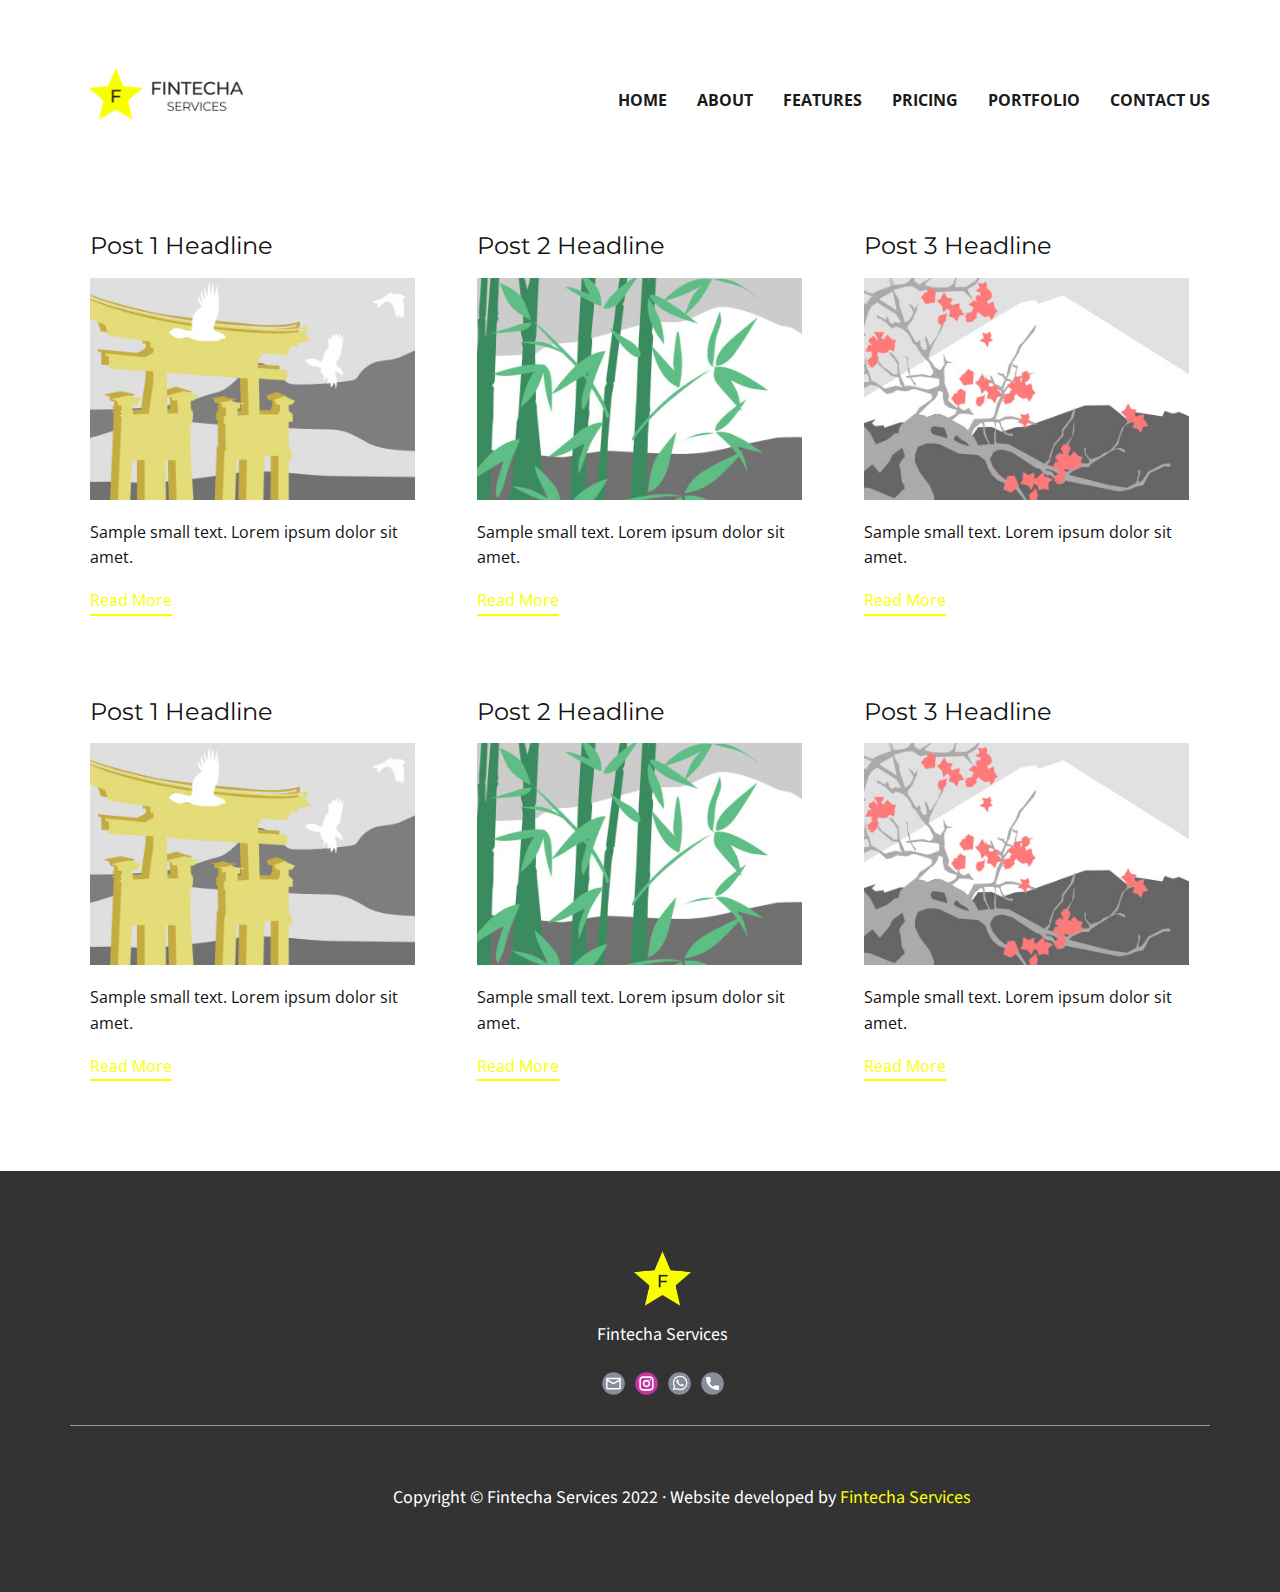
<file: blog/blog.html>
<html style="font-size: 16px;" lang="en-GB"><head>
    <meta name="viewport" content="width=device-width, initial-scale=1.0">
    <meta charset="utf-8">
    <meta name="keywords" content="">
    <meta name="description" content="">
    <meta name="page_type" content="np-template-header-footer-from-plugin">
    <title>Blog Template</title>
    <link rel="stylesheet" href="../nicepage.css" media="screen">
<link rel="stylesheet" href="../Blog-Template.css" media="screen">
    <script class="u-script" type="text/javascript" src="../jquery.js" defer=""></script>
    <script class="u-script" type="text/javascript" src="../nicepage.js" defer=""></script>
    <meta name="generator" content="Nicepage 4.6.4, nicepage.com">
    <link id="u-theme-google-font" rel="stylesheet" href="https://fonts.googleapis.com/css?family=Montserrat:100,100i,200,200i,300,300i,400,400i,500,500i,600,600i,700,700i,800,800i,900,900i|Open+Sans:300,300i,400,400i,500,500i,600,600i,700,700i,800,800i">
    <link id="u-page-google-font" rel="stylesheet" href="https://fonts.googleapis.com/css?family=Source+Sans+Pro:200,200i,300,300i,400,400i,600,600i,700,700i,900,900i">
    
    
    
    <script type="application/ld+json">{
		"@context": "http://schema.org",
		"@type": "Organization",
		"name": "Fintecha",
		"logo": "images/Fintecha-Yellowlogo.png",
		"sameAs": [
				"mailto:fintecha@outlook.com?subject=Web%20Development%20and%20Social%20Media%20Marketing",
				"www.instagram.com/fintechaservices",
				"https://wa.me/+447946403628?text=Hi,%20I'm%20interested%20in%20your%20website%20and%20social%20media%20package.",
				"tel:+44 7946 403 628"
		]
}</script>
    <meta name="theme-color" content="#f9ff00">
  </head>
  <body class="u-body u-xl-mode"><header class="u-clearfix u-header u-header" id="sec-b851"><div class="u-clearfix u-sheet u-sheet-1">
        <a href="../Home.html" data-page-id="968300738" class="u-image u-logo u-image-1" data-image-width="800" data-image-height="400" title="Home">
          <img src="../images/Fintecha-Yellowlogo.png" class="u-logo-image u-logo-image-1">
        </a>
        <nav class="u-menu u-menu-dropdown u-offcanvas u-menu-1" data-responsive-from="MD">
          <div class="menu-collapse" style="font-size: 1rem; letter-spacing: 0px; font-weight: 700; text-transform: uppercase;">
            <a class="u-button-style u-custom-active-border-color u-custom-active-color u-custom-border u-custom-border-color u-custom-borders u-custom-hover-border-color u-custom-hover-color u-custom-left-right-menu-spacing u-custom-padding-bottom u-custom-text-active-color u-custom-text-color u-custom-text-hover-color u-custom-top-bottom-menu-spacing u-nav-link u-text-active-palette-1-base u-text-hover-palette-2-base" href="#">
              <svg class="u-svg-link" viewBox="0 0 24 24"><use xmlns:xlink="http://www.w3.org/1999/xlink" xlink:href="#menu-hamburger"></use></svg>
              <svg class="u-svg-content" version="1.1" id="menu-hamburger" viewBox="0 0 16 16" x="0px" y="0px" xmlns:xlink="http://www.w3.org/1999/xlink" xmlns="http://www.w3.org/2000/svg"><g><rect y="1" width="16" height="2"></rect><rect y="7" width="16" height="2"></rect><rect y="13" width="16" height="2"></rect>
</g></svg>
            </a>
          </div>
          <div class="u-custom-menu u-nav-container">
            <ul class="u-nav u-spacing-30 u-unstyled u-nav-1"><li class="u-nav-item"><a class="u-border-2 u-border-active-palette-3-base u-border-hover-palette-3-base u-border-no-left u-border-no-right u-border-no-top u-button-style u-nav-link u-text-active-black u-text-grey-90 u-text-hover-palette-1-dark-1" href="../Home.html" style="padding: 10px 0px;">Home</a>
</li><li class="u-nav-item"><a class="u-border-2 u-border-active-palette-3-base u-border-hover-palette-3-base u-border-no-left u-border-no-right u-border-no-top u-button-style u-nav-link u-text-active-black u-text-grey-90 u-text-hover-palette-1-dark-1" href="../Home.html#company" data-page-id="968300738" style="padding: 10px 0px;">About</a>
</li><li class="u-nav-item"><a class="u-border-2 u-border-active-palette-3-base u-border-hover-palette-3-base u-border-no-left u-border-no-right u-border-no-top u-button-style u-nav-link u-text-active-black u-text-grey-90 u-text-hover-palette-1-dark-1" href="../Home.html#Features" data-page-id="968300738" style="padding: 10px 0px;">Features</a>
</li><li class="u-nav-item"><a class="u-border-2 u-border-active-palette-3-base u-border-hover-palette-3-base u-border-no-left u-border-no-right u-border-no-top u-button-style u-nav-link u-text-active-black u-text-grey-90 u-text-hover-palette-1-dark-1" href="../Home.html#Ourprices" data-page-id="968300738" style="padding: 10px 0px;">Pricing</a>
</li><li class="u-nav-item"><a class="u-border-2 u-border-active-palette-3-base u-border-hover-palette-3-base u-border-no-left u-border-no-right u-border-no-top u-button-style u-nav-link u-text-active-black u-text-grey-90 u-text-hover-palette-1-dark-1" href="../Home.html#Portfolio" data-page-id="968300738" style="padding: 10px 0px;">Portfolio</a>
</li><li class="u-nav-item"><a class="u-border-2 u-border-active-palette-3-base u-border-hover-palette-3-base u-border-no-left u-border-no-right u-border-no-top u-button-style u-nav-link u-text-active-black u-text-grey-90 u-text-hover-palette-1-dark-1" href="../Home.html#Contact" data-page-id="968300738" style="padding: 10px 0px;">Contact Us</a>
</li></ul>
          </div>
          <div class="u-custom-menu u-nav-container-collapse">
            <div class="u-black u-container-style u-inner-container-layout u-opacity u-opacity-95 u-sidenav">
              <div class="u-inner-container-layout u-sidenav-overflow">
                <div class="u-menu-close"></div>
                <ul class="u-align-center u-nav u-popupmenu-items u-text-hover-white u-text-palette-3-base u-unstyled u-nav-2"><li class="u-nav-item"><a class="u-button-style u-nav-link" href="../Home.html" style="padding: 10px 0px;">Home</a>
</li><li class="u-nav-item"><a class="u-button-style u-nav-link" href="../Home.html#company" data-page-id="968300738" style="padding: 10px 0px;">About</a>
</li><li class="u-nav-item"><a class="u-button-style u-nav-link" href="../Home.html#Features" data-page-id="968300738" style="padding: 10px 0px;">Features</a>
</li><li class="u-nav-item"><a class="u-button-style u-nav-link" href="../Home.html#Ourprices" data-page-id="968300738" style="padding: 10px 0px;">Pricing</a>
</li><li class="u-nav-item"><a class="u-button-style u-nav-link" href="../Home.html#Portfolio" data-page-id="968300738" style="padding: 10px 0px;">Portfolio</a>
</li><li class="u-nav-item"><a class="u-button-style u-nav-link" href="../Home.html#Contact" data-page-id="968300738" style="padding: 10px 0px;">Contact Us</a>
</li></ul>
              </div>
            </div>
            <div class="u-black u-menu-overlay u-opacity u-opacity-70"></div>
          </div>
        </nav>
      </div></header>
    <section class="u-clearfix u-section-1" id="sec-8ace">
      <div class="u-clearfix u-sheet u-valign-middle u-sheet-1"><!--blog--><!--blog_options_json--><!--{"type":"Recent","source":"","tags":"","count":""}--><!--/blog_options_json-->
        <div class="u-blog u-expanded-width u-repeater u-repeater-1"><!--blog_post-->
          <div class="u-blog-post u-container-style u-repeater-item u-white u-repeater-item-1">
            <div class="u-container-layout u-similar-container u-valign-top u-container-layout-1"><!--blog_post_header-->
              <h4 class="u-blog-control u-text u-text-1">
                <a class="u-post-header-link" href="../blog/post-5.html"><!--blog_post_header_content-->Post 1 Headline<!--/blog_post_header_content--></a>
              </h4><!--/blog_post_header--><!--blog_post_image-->
              <a class="u-post-header-link" href="../blog/post-5.html"><img alt="" class="u-blog-control u-expanded-width u-image u-image-default u-image-1" src="[data-uri]"></a><!--/blog_post_image--><!--blog_post_content-->
              <div class="u-blog-control u-post-content u-text u-text-2 fr-view">Sample small text. Lorem ipsum dolor sit amet.</div><!--/blog_post_content--><!--blog_post_readmore-->
              <a href="../blog/post-5.html" class="u-blog-control u-border-2 u-border-palette-1-base u-btn u-btn-rectangle u-button-style u-none u-btn-1"><!--blog_post_readmore_content--><!--options_json--><!--{"content":"","defaultValue":"Read More"}--><!--/options_json-->Read More<!--/blog_post_readmore_content--></a><!--/blog_post_readmore-->
            </div>
          </div><div class="u-blog-post u-container-style u-repeater-item u-video-cover u-white">
            <div class="u-container-layout u-similar-container u-valign-top u-container-layout-2"><!--blog_post_header-->
              <h4 class="u-blog-control u-text u-text-3">
                <a class="u-post-header-link" href="../blog/post-4.html"><!--blog_post_header_content-->Post 2 Headline<!--/blog_post_header_content--></a>
              </h4><!--/blog_post_header--><!--blog_post_image-->
              <a class="u-post-header-link" href="../blog/post-4.html"><img alt="" class="u-blog-control u-expanded-width u-image u-image-default u-image-2" src="[data-uri]"></a><!--/blog_post_image--><!--blog_post_content-->
              <div class="u-blog-control u-post-content u-text u-text-4 fr-view">Sample small text. Lorem ipsum dolor sit amet.</div><!--/blog_post_content--><!--blog_post_readmore-->
              <a href="../blog/post-4.html" class="u-blog-control u-border-2 u-border-palette-1-base u-btn u-btn-rectangle u-button-style u-none u-btn-2"><!--blog_post_readmore_content--><!--options_json--><!--{"content":"","defaultValue":"Read More"}--><!--/options_json-->Read More<!--/blog_post_readmore_content--></a><!--/blog_post_readmore-->
            </div>
          </div><div class="u-blog-post u-container-style u-repeater-item u-video-cover u-white">
            <div class="u-container-layout u-similar-container u-valign-top u-container-layout-3"><!--blog_post_header-->
              <h4 class="u-blog-control u-text u-text-5">
                <a class="u-post-header-link" href="../blog/post-3.html"><!--blog_post_header_content-->Post 3 Headline<!--/blog_post_header_content--></a>
              </h4><!--/blog_post_header--><!--blog_post_image-->
              <a class="u-post-header-link" href="../blog/post-3.html"><img alt="" class="u-blog-control u-expanded-width u-image u-image-default u-image-3" src="[data-uri]"></a><!--/blog_post_image--><!--blog_post_content-->
              <div class="u-blog-control u-post-content u-text u-text-6 fr-view">Sample small text. Lorem ipsum dolor sit amet.</div><!--/blog_post_content--><!--blog_post_readmore-->
              <a href="../blog/post-3.html" class="u-blog-control u-border-2 u-border-palette-1-base u-btn u-btn-rectangle u-button-style u-none u-btn-3"><!--blog_post_readmore_content--><!--options_json--><!--{"content":"","defaultValue":"Read More"}--><!--/options_json-->Read More<!--/blog_post_readmore_content--></a><!--/blog_post_readmore-->
            </div>
          </div><div class="u-blog-post u-container-style u-repeater-item u-white u-repeater-item-1">
            <div class="u-container-layout u-similar-container u-valign-top u-container-layout-1"><!--blog_post_header-->
              <h4 class="u-blog-control u-text u-text-1">
                <a class="u-post-header-link" href="../blog/post-2.html"><!--blog_post_header_content-->Post 1 Headline<!--/blog_post_header_content--></a>
              </h4><!--/blog_post_header--><!--blog_post_image-->
              <a class="u-post-header-link" href="../blog/post-2.html"><img alt="" class="u-blog-control u-expanded-width u-image u-image-default u-image-1" src="[data-uri]"></a><!--/blog_post_image--><!--blog_post_content-->
              <div class="u-blog-control u-post-content u-text u-text-2 fr-view">Sample small text. Lorem ipsum dolor sit amet.</div><!--/blog_post_content--><!--blog_post_readmore-->
              <a href="../blog/post-2.html" class="u-blog-control u-border-2 u-border-palette-1-base u-btn u-btn-rectangle u-button-style u-none u-btn-1"><!--blog_post_readmore_content--><!--options_json--><!--{"content":"","defaultValue":"Read More"}--><!--/options_json-->Read More<!--/blog_post_readmore_content--></a><!--/blog_post_readmore-->
            </div>
          </div><div class="u-blog-post u-container-style u-repeater-item u-video-cover u-white">
            <div class="u-container-layout u-similar-container u-valign-top u-container-layout-2"><!--blog_post_header-->
              <h4 class="u-blog-control u-text u-text-3">
                <a class="u-post-header-link" href="../blog/post-1.html"><!--blog_post_header_content-->Post 2 Headline<!--/blog_post_header_content--></a>
              </h4><!--/blog_post_header--><!--blog_post_image-->
              <a class="u-post-header-link" href="../blog/post-1.html"><img alt="" class="u-blog-control u-expanded-width u-image u-image-default u-image-2" src="[data-uri]"></a><!--/blog_post_image--><!--blog_post_content-->
              <div class="u-blog-control u-post-content u-text u-text-4 fr-view">Sample small text. Lorem ipsum dolor sit amet.</div><!--/blog_post_content--><!--blog_post_readmore-->
              <a href="../blog/post-1.html" class="u-blog-control u-border-2 u-border-palette-1-base u-btn u-btn-rectangle u-button-style u-none u-btn-2"><!--blog_post_readmore_content--><!--options_json--><!--{"content":"","defaultValue":"Read More"}--><!--/options_json-->Read More<!--/blog_post_readmore_content--></a><!--/blog_post_readmore-->
            </div>
          </div><div class="u-blog-post u-container-style u-repeater-item u-video-cover u-white">
            <div class="u-container-layout u-similar-container u-valign-top u-container-layout-3"><!--blog_post_header-->
              <h4 class="u-blog-control u-text u-text-5">
                <a class="u-post-header-link" href="../blog/post.html"><!--blog_post_header_content-->Post 3 Headline<!--/blog_post_header_content--></a>
              </h4><!--/blog_post_header--><!--blog_post_image-->
              <a class="u-post-header-link" href="../blog/post.html"><img alt="" class="u-blog-control u-expanded-width u-image u-image-default u-image-3" src="[data-uri]"></a><!--/blog_post_image--><!--blog_post_content-->
              <div class="u-blog-control u-post-content u-text u-text-6 fr-view">Sample small text. Lorem ipsum dolor sit amet.</div><!--/blog_post_content--><!--blog_post_readmore-->
              <a href="../blog/post.html" class="u-blog-control u-border-2 u-border-palette-1-base u-btn u-btn-rectangle u-button-style u-none u-btn-3"><!--blog_post_readmore_content--><!--options_json--><!--{"content":"","defaultValue":"Read More"}--><!--/options_json-->Read More<!--/blog_post_readmore_content--></a><!--/blog_post_readmore-->
            </div>
          </div><!--/blog_post--><!--blog_post-->
          <!--/blog_post--><!--blog_post-->
          <!--/blog_post-->
        </div><!--/blog-->
      </div>
    </section>
    
    
    
    <footer class="u-clearfix u-footer u-grey-80" id="sec-18c5"><div class="u-clearfix u-sheet u-sheet-1">
        <a href="https://nicepage.com" class="u-hidden-lg u-hidden-md u-hidden-sm u-hidden-xs u-image u-logo u-image-1" data-image-width="1080" data-image-height="1080">
          <img src="../images/CopyofCopyofFintecha-Yellowlogo.png" class="u-logo-image u-logo-image-1">
        </a>
        <a href="https://nicepage.com/website-templates" class="u-hidden-xl u-image u-logo u-image-2" data-image-width="1080" data-image-height="1080">
          <img src="../images/CopyofCopyofFintecha-Yellowlogo-6.png" class="u-logo-image u-logo-image-2">
        </a>
        <p class="u-align-center u-text u-text-1">Fintecha Services</p>
        <div class="u-align-left u-social-icons u-spacing-10 u-social-icons-1">
          <a class="u-social-url" target="_blank" data-type="Email" title="Email" href="../mailto:fintecha@outlook.com?subject=Web%20Development%20and%20Social%20Media%20Marketing"><span class="u-icon u-social-email u-social-icon u-text-palette-5-dark-1 u-icon-1"><svg class="u-svg-link" preserveAspectRatio="xMidYMin slice" viewBox="0 0 112 112" style=""><use xmlns:xlink="http://www.w3.org/1999/xlink" xlink:href="#svg-7922"></use></svg><svg class="u-svg-content" viewBox="0 0 112 112" x="0" y="0" id="svg-7922"><circle fill="currentColor" cx="56.1" cy="56.1" r="55"></circle><path id="path3864" fill="#FFFFFF" d="M27.2,28h57.6c4,0,7.2,3.2,7.2,7.2l0,0v42.7c0,3.9-3.2,7.2-7.2,7.2l0,0H27.2
	c-4,0-7.2-3.2-7.2-7.2V35.2C20,31.1,23.2,28,27.2,28 M56,52.9l28.8-17.8H27.2L56,52.9 M27.2,77.7h57.6V43.5L56,61.3L27.2,43.5V77.7z
	"></path></svg></span>
          </a>
          <a class="u-social-url" title="instagram" target="_blank" href="../www.instagram.com/fintechaservices"><span class="u-icon u-social-icon u-social-instagram u-text-palette-5-dark-1 u-icon-2"><svg class="u-svg-link" preserveAspectRatio="xMidYMin slice" viewBox="0 0 112 112" style=""><use xmlns:xlink="http://www.w3.org/1999/xlink" xlink:href="#svg-ae06"></use></svg><svg class="u-svg-content" viewBox="0 0 112 112" x="0" y="0" id="svg-ae06"><circle fill="currentColor" cx="56.1" cy="56.1" r="55"></circle><path fill="#FFFFFF" d="M55.9,38.2c-9.9,0-17.9,8-17.9,17.9C38,66,46,74,55.9,74c9.9,0,17.9-8,17.9-17.9C73.8,46.2,65.8,38.2,55.9,38.2
            z M55.9,66.4c-5.7,0-10.3-4.6-10.3-10.3c-0.1-5.7,4.6-10.3,10.3-10.3c5.7,0,10.3,4.6,10.3,10.3C66.2,61.8,61.6,66.4,55.9,66.4z"></path><path fill="#FFFFFF" d="M74.3,33.5c-2.3,0-4.2,1.9-4.2,4.2s1.9,4.2,4.2,4.2s4.2-1.9,4.2-4.2S76.6,33.5,74.3,33.5z"></path><path fill="#FFFFFF" d="M73.1,21.3H38.6c-9.7,0-17.5,7.9-17.5,17.5v34.5c0,9.7,7.9,17.6,17.5,17.6h34.5c9.7,0,17.5-7.9,17.5-17.5V38.8
            C90.6,29.1,82.7,21.3,73.1,21.3z M83,73.3c0,5.5-4.5,9.9-9.9,9.9H38.6c-5.5,0-9.9-4.5-9.9-9.9V38.8c0-5.5,4.5-9.9,9.9-9.9h34.5
            c5.5,0,9.9,4.5,9.9,9.9V73.3z"></path></svg></span>
          </a>
          <a class="u-social-url" target="_blank" data-type="Whatsapp" title="Whatsapp" href="https://wa.me/+447946403628?text=Hi,%20I'm%20interested%20in%20your%20website%20and%20social%20media%20package."><span class="u-icon u-social-icon u-social-whatsapp u-text-palette-5-dark-1 u-icon-3"><svg class="u-svg-link" preserveAspectRatio="xMidYMin slice" viewBox="0 0 112 112" style=""><use xmlns:xlink="http://www.w3.org/1999/xlink" xlink:href="#svg-41b0"></use></svg><svg class="u-svg-content" viewBox="0 0 112 112" x="0" y="0" id="svg-41b0"><circle fill="currentColor" cx="56.1" cy="56.1" r="55"></circle><path fill="#FFFFFF" d="M83.8,28.3C77.2,21.7,68.4,18,59,18c-19.3,0-35.1,15.7-35.1,35.1c0,6.2,1.6,12.2,4.7,17.5l-5,18.2L42.2,84
	c5.1,2.8,10.9,4.3,16.8,4.3h0l0,0c19.3,0,35.1-15.7,35.1-35.1C94.1,43.8,90.5,35,83.8,28.3 M59,82.3L59,82.3
	c-5.2,0-10.4-1.4-14.9-4.1l-1.1-0.6l-11,2.9L35,69.8l-0.7-1.1c-2.9-4.6-4.5-10-4.5-15.5C29.8,37,42.9,24,59,24
	c7.8,0,15.1,3,20.6,8.6c5.5,5.5,8.5,12.8,8.5,20.6C88.2,69.2,75.1,82.3,59,82.3 M75,60.5c-0.9-0.4-5.2-2.6-6-2.9
	c-0.8-0.3-1.4-0.4-2,0.4s-2.3,2.9-2.8,3.4c-0.5,0.6-1,0.7-1.9,0.2c-0.9-0.4-3.7-1.4-7.1-4.4c-2.6-2.3-4.4-5.2-4.9-6.1
	c-0.5-0.9-0.1-1.4,0.4-1.8c0.4-0.4,0.9-1,1.3-1.5c0.4-0.5,0.6-0.9,0.9-1.5c0.3-0.6,0.1-1.1-0.1-1.5c-0.2-0.4-2-4.8-2.7-6.5
	c-0.7-1.7-1.4-1.5-2-1.5c-0.5,0-1.1,0-1.7,0c-0.6,0-1.5,0.2-2.3,1.1c-0.8,0.9-3.1,3-3.1,7.3c0,4.3,3.1,8.5,3.6,9.1
	c0.4,0.6,6.2,9.4,15,13.2c2.1,0.9,3.7,1.4,5,1.8c2.1,0.7,4,0.6,5.5,0.3c1.7-0.3,5.2-2.1,5.9-4.2c0.7-2,0.7-3.8,0.5-4.2
	C76.5,61.1,75.9,60.9,75,60.5"></path></svg></span>
          </a>
          <a class="u-social-url" target="_blank" data-type="Phone" title="Phone" href="../tel:+44 7946 403 628"><span class="u-icon u-social-icon u-social-phone u-text-palette-5-dark-1 u-icon-4"><svg class="u-svg-link" preserveAspectRatio="xMidYMin slice" viewBox="0 0 112 112" style=""><use xmlns:xlink="http://www.w3.org/1999/xlink" xlink:href="#svg-9d25"></use></svg><svg class="u-svg-content" viewBox="0 0 112 112" x="0" y="0" id="svg-9d25"><circle fill="currentColor" cx="56.1" cy="56.1" r="55"></circle><path fill="#FFFFFF" d="M82.7,66c-3.9,0-7.7-0.6-11.3-1.8c-1.8-0.6-4,0-5,1.1l-7.1,5.4c-8.3-4.4-13.4-9.5-17.7-17.7l5.2-7
	c1.4-1.4,1.8-3.3,1.3-5.2c-1.2-3.6-1.8-7.5-1.8-11.3c0-2.8-2.3-5.1-5.1-5.1H29.5c-2.8,0-5.1,2.3-5.1,5.1c0,32.2,26.2,58.4,58.4,58.4
	c2.8,0,5.1-2.3,5.1-5.1V71.1C87.8,68.3,85.6,66,82.7,66z"></path></svg></span>
          </a>
        </div>
        <div class="u-border-1 u-border-white u-expanded-width u-line u-line-horizontal u-opacity u-opacity-50 u-line-1"></div>
        <p class="u-align-center u-text u-text-2"> Copyright © Fintecha Services 2022 · Website developed by&nbsp;<a href="../www.fintechaservices.com" class="u-active-none u-border-none u-btn u-button-link u-button-style u-hover-none u-none u-text-palette-1-base u-btn-1">Fintecha Services</a>
        </p>
      </div></footer>
  
</body></html>
</file>
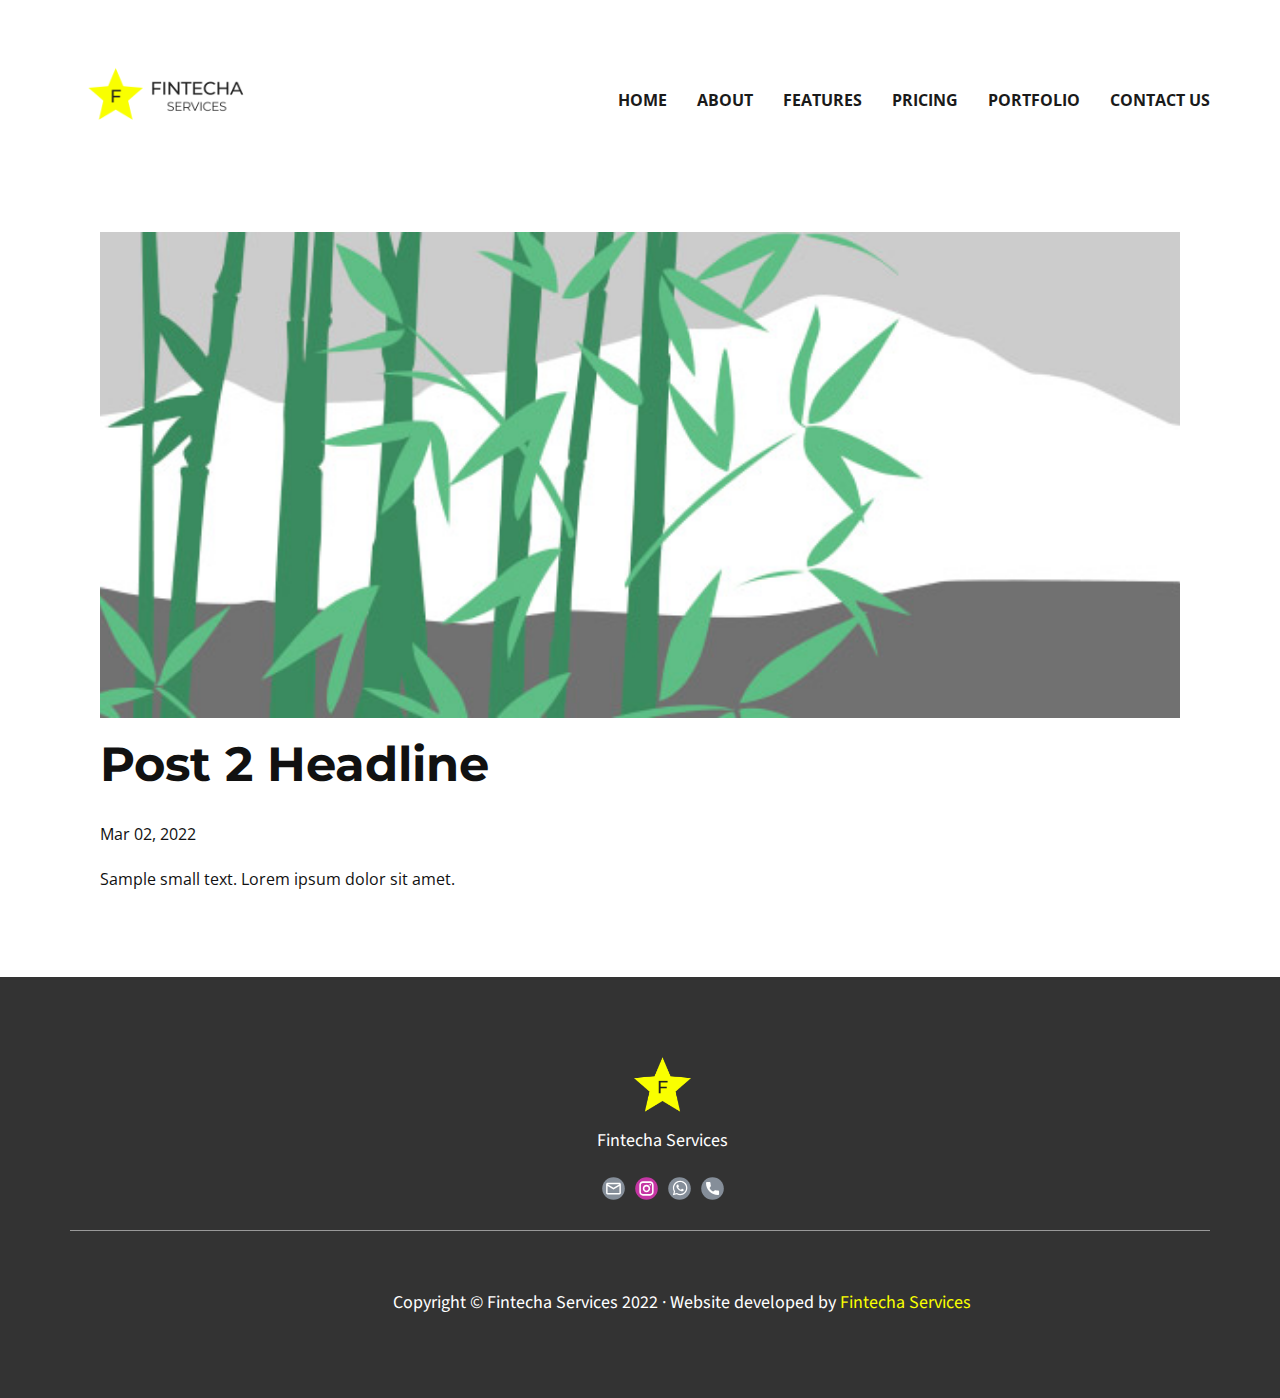
<file: blog/post-1.html>
<!doctype html>
<html style="font-size: 16px;" lang="en-GB"><head>
    <meta name="viewport" content="width=device-width, initial-scale=1.0">
    <meta charset="utf-8">
    <meta name="keywords" content="Post 1 Headline">
    <meta name="description" content="">
    <meta name="page_type" content="np-template-header-footer-from-plugin">
    <title>Post 2 Headline</title>
    <link rel="stylesheet" href="../nicepage.css" media="screen">
<link rel="stylesheet" href="../Post-Template.css" media="screen">
    <script class="u-script" type="text/javascript" src="../jquery.js" defer=""></script>
    <script class="u-script" type="text/javascript" src="../nicepage.js" defer=""></script>
    <meta name="generator" content="Nicepage 4.6.4, nicepage.com">
    <link id="u-theme-google-font" rel="stylesheet" href="https://fonts.googleapis.com/css?family=Montserrat:100,100i,200,200i,300,300i,400,400i,500,500i,600,600i,700,700i,800,800i,900,900i|Open+Sans:300,300i,400,400i,500,500i,600,600i,700,700i,800,800i">
    <link id="u-page-google-font" rel="stylesheet" href="https://fonts.googleapis.com/css?family=Montserrat:100,100i,200,200i,300,300i,400,400i,500,500i,600,600i,700,700i,800,800i,900,900i|Source+Sans+Pro:200,200i,300,300i,400,400i,600,600i,700,700i,900,900i">
    
    
    
    <script type="application/ld+json">{
		"@context": "http://schema.org",
		"@type": "Organization",
		"name": "Fintecha",
		"logo": "images/Fintecha-Yellowlogo.png",
		"sameAs": [
				"mailto:fintecha@outlook.com?subject=Web%20Development%20and%20Social%20Media%20Marketing",
				"www.instagram.com/fintechaservices",
				"https://wa.me/+447946403628?text=Hi,%20I'm%20interested%20in%20your%20website%20and%20social%20media%20package.",
				"tel:+44 7946 403 628"
		]
}</script>
    <meta name="theme-color" content="#f9ff00">
  </head>
  <body class="u-body u-xl-mode"><header class="u-clearfix u-header u-header" id="sec-b851"><div class="u-clearfix u-sheet u-sheet-1">
        <a href="../Home.html" data-page-id="968300738" class="u-image u-logo u-image-1" data-image-width="800" data-image-height="400" title="Home">
          <img src="../images/Fintecha-Yellowlogo.png" class="u-logo-image u-logo-image-1">
        </a>
        <nav class="u-menu u-menu-dropdown u-offcanvas u-menu-1" data-responsive-from="MD">
          <div class="menu-collapse" style="font-size: 1rem; letter-spacing: 0px; font-weight: 700; text-transform: uppercase;">
            <a class="u-button-style u-custom-active-border-color u-custom-active-color u-custom-border u-custom-border-color u-custom-borders u-custom-hover-border-color u-custom-hover-color u-custom-left-right-menu-spacing u-custom-padding-bottom u-custom-text-active-color u-custom-text-color u-custom-text-hover-color u-custom-top-bottom-menu-spacing u-nav-link u-text-active-palette-1-base u-text-hover-palette-2-base" href="#">
              <svg class="u-svg-link" viewBox="0 0 24 24"><use xmlns:xlink="http://www.w3.org/1999/xlink" xlink:href="#menu-hamburger"></use></svg>
              <svg class="u-svg-content" version="1.1" id="menu-hamburger" viewBox="0 0 16 16" x="0px" y="0px" xmlns:xlink="http://www.w3.org/1999/xlink" xmlns="http://www.w3.org/2000/svg"><g><rect y="1" width="16" height="2"></rect><rect y="7" width="16" height="2"></rect><rect y="13" width="16" height="2"></rect>
</g></svg>
            </a>
          </div>
          <div class="u-custom-menu u-nav-container">
            <ul class="u-nav u-spacing-30 u-unstyled u-nav-1"><li class="u-nav-item"><a class="u-border-2 u-border-active-palette-3-base u-border-hover-palette-3-base u-border-no-left u-border-no-right u-border-no-top u-button-style u-nav-link u-text-active-black u-text-grey-90 u-text-hover-palette-1-dark-1" href="../Home.html" style="padding: 10px 0px;">Home</a>
</li><li class="u-nav-item"><a class="u-border-2 u-border-active-palette-3-base u-border-hover-palette-3-base u-border-no-left u-border-no-right u-border-no-top u-button-style u-nav-link u-text-active-black u-text-grey-90 u-text-hover-palette-1-dark-1" href="../Home.html#company" data-page-id="968300738" style="padding: 10px 0px;">About</a>
</li><li class="u-nav-item"><a class="u-border-2 u-border-active-palette-3-base u-border-hover-palette-3-base u-border-no-left u-border-no-right u-border-no-top u-button-style u-nav-link u-text-active-black u-text-grey-90 u-text-hover-palette-1-dark-1" href="../Home.html#Features" data-page-id="968300738" style="padding: 10px 0px;">Features</a>
</li><li class="u-nav-item"><a class="u-border-2 u-border-active-palette-3-base u-border-hover-palette-3-base u-border-no-left u-border-no-right u-border-no-top u-button-style u-nav-link u-text-active-black u-text-grey-90 u-text-hover-palette-1-dark-1" href="../Home.html#Ourprices" data-page-id="968300738" style="padding: 10px 0px;">Pricing</a>
</li><li class="u-nav-item"><a class="u-border-2 u-border-active-palette-3-base u-border-hover-palette-3-base u-border-no-left u-border-no-right u-border-no-top u-button-style u-nav-link u-text-active-black u-text-grey-90 u-text-hover-palette-1-dark-1" href="../Home.html#Portfolio" data-page-id="968300738" style="padding: 10px 0px;">Portfolio</a>
</li><li class="u-nav-item"><a class="u-border-2 u-border-active-palette-3-base u-border-hover-palette-3-base u-border-no-left u-border-no-right u-border-no-top u-button-style u-nav-link u-text-active-black u-text-grey-90 u-text-hover-palette-1-dark-1" href="../Home.html#Contact" data-page-id="968300738" style="padding: 10px 0px;">Contact Us</a>
</li></ul>
          </div>
          <div class="u-custom-menu u-nav-container-collapse">
            <div class="u-black u-container-style u-inner-container-layout u-opacity u-opacity-95 u-sidenav">
              <div class="u-inner-container-layout u-sidenav-overflow">
                <div class="u-menu-close"></div>
                <ul class="u-align-center u-nav u-popupmenu-items u-text-hover-white u-text-palette-3-base u-unstyled u-nav-2"><li class="u-nav-item"><a class="u-button-style u-nav-link" href="../Home.html" style="padding: 10px 0px;">Home</a>
</li><li class="u-nav-item"><a class="u-button-style u-nav-link" href="../Home.html#company" data-page-id="968300738" style="padding: 10px 0px;">About</a>
</li><li class="u-nav-item"><a class="u-button-style u-nav-link" href="../Home.html#Features" data-page-id="968300738" style="padding: 10px 0px;">Features</a>
</li><li class="u-nav-item"><a class="u-button-style u-nav-link" href="../Home.html#Ourprices" data-page-id="968300738" style="padding: 10px 0px;">Pricing</a>
</li><li class="u-nav-item"><a class="u-button-style u-nav-link" href="../Home.html#Portfolio" data-page-id="968300738" style="padding: 10px 0px;">Portfolio</a>
</li><li class="u-nav-item"><a class="u-button-style u-nav-link" href="../Home.html#Contact" data-page-id="968300738" style="padding: 10px 0px;">Contact Us</a>
</li></ul>
              </div>
            </div>
            <div class="u-black u-menu-overlay u-opacity u-opacity-70"></div>
          </div>
        </nav>
      </div></header>
    <section class="u-align-center u-clearfix u-section-1" id="sec-4124">
      <div class="u-clearfix u-sheet u-valign-middle-md u-valign-middle-sm u-valign-middle-xs u-sheet-1"><!--post_details--><!--post_details_options_json--><!--{"source":""}--><!--/post_details_options_json--><!--blog_post-->
        <div class="u-container-style u-expanded-width u-post-details u-post-details-1">
          <div class="u-container-layout u-valign-middle u-container-layout-1"><!--blog_post_image-->
            <img alt="" class="u-blog-control u-expanded-width u-image u-image-default u-image-1" src="[data-uri]"><!--/blog_post_image--><!--blog_post_header-->
            <h2 class="u-blog-control u-text u-text-1">Post 2 Headline</h2><!--/blog_post_header--><!--blog_post_metadata-->
            <div class="u-blog-control u-metadata u-metadata-1"><!--blog_post_metadata_date-->
              <span class="u-meta-date u-meta-icon">Mar 02, 2022</span><!--/blog_post_metadata_date--><!--blog_post_metadata_category-->
              <!--/blog_post_metadata_category--><!--blog_post_metadata_comments-->
              <!--/blog_post_metadata_comments-->
            </div><!--/blog_post_metadata--><!--blog_post_content-->
            <div class="u-align-justify u-blog-control u-post-content u-text u-text-2 fr-view">
  Sample small text. Lorem ipsum dolor sit amet.
  </div><!--/blog_post_content-->
          </div>
        </div><!--/blog_post--><!--/post_details-->
      </div>
    </section>
    
    
    
    <footer class="u-clearfix u-footer u-grey-80" id="sec-18c5"><div class="u-clearfix u-sheet u-sheet-1">
        <a href="https://nicepage.com" class="u-hidden-lg u-hidden-md u-hidden-sm u-hidden-xs u-image u-logo u-image-1" data-image-width="1080" data-image-height="1080">
          <img src="../images/CopyofCopyofFintecha-Yellowlogo.png" class="u-logo-image u-logo-image-1">
        </a>
        <a href="https://nicepage.com/website-templates" class="u-hidden-xl u-image u-logo u-image-2" data-image-width="1080" data-image-height="1080">
          <img src="../images/CopyofCopyofFintecha-Yellowlogo-6.png" class="u-logo-image u-logo-image-2">
        </a>
        <p class="u-align-center u-text u-text-1">Fintecha Services</p>
        <div class="u-align-left u-social-icons u-spacing-10 u-social-icons-1">
          <a class="u-social-url" target="_blank" data-type="Email" title="Email" href="../mailto:fintecha@outlook.com?subject=Web%20Development%20and%20Social%20Media%20Marketing"><span class="u-icon u-social-email u-social-icon u-text-palette-5-dark-1 u-icon-1"><svg class="u-svg-link" preserveAspectRatio="xMidYMin slice" viewBox="0 0 112 112" style=""><use xmlns:xlink="http://www.w3.org/1999/xlink" xlink:href="#svg-7922"></use></svg><svg class="u-svg-content" viewBox="0 0 112 112" x="0" y="0" id="svg-7922"><circle fill="currentColor" cx="56.1" cy="56.1" r="55"></circle><path id="path3864" fill="#FFFFFF" d="M27.2,28h57.6c4,0,7.2,3.2,7.2,7.2l0,0v42.7c0,3.9-3.2,7.2-7.2,7.2l0,0H27.2
	c-4,0-7.2-3.2-7.2-7.2V35.2C20,31.1,23.2,28,27.2,28 M56,52.9l28.8-17.8H27.2L56,52.9 M27.2,77.7h57.6V43.5L56,61.3L27.2,43.5V77.7z
	"></path></svg></span>
          </a>
          <a class="u-social-url" title="instagram" target="_blank" href="../www.instagram.com/fintechaservices"><span class="u-icon u-social-icon u-social-instagram u-text-palette-5-dark-1 u-icon-2"><svg class="u-svg-link" preserveAspectRatio="xMidYMin slice" viewBox="0 0 112 112" style=""><use xmlns:xlink="http://www.w3.org/1999/xlink" xlink:href="#svg-ae06"></use></svg><svg class="u-svg-content" viewBox="0 0 112 112" x="0" y="0" id="svg-ae06"><circle fill="currentColor" cx="56.1" cy="56.1" r="55"></circle><path fill="#FFFFFF" d="M55.9,38.2c-9.9,0-17.9,8-17.9,17.9C38,66,46,74,55.9,74c9.9,0,17.9-8,17.9-17.9C73.8,46.2,65.8,38.2,55.9,38.2
            z M55.9,66.4c-5.7,0-10.3-4.6-10.3-10.3c-0.1-5.7,4.6-10.3,10.3-10.3c5.7,0,10.3,4.6,10.3,10.3C66.2,61.8,61.6,66.4,55.9,66.4z"></path><path fill="#FFFFFF" d="M74.3,33.5c-2.3,0-4.2,1.9-4.2,4.2s1.9,4.2,4.2,4.2s4.2-1.9,4.2-4.2S76.6,33.5,74.3,33.5z"></path><path fill="#FFFFFF" d="M73.1,21.3H38.6c-9.7,0-17.5,7.9-17.5,17.5v34.5c0,9.7,7.9,17.6,17.5,17.6h34.5c9.7,0,17.5-7.9,17.5-17.5V38.8
            C90.6,29.1,82.7,21.3,73.1,21.3z M83,73.3c0,5.5-4.5,9.9-9.9,9.9H38.6c-5.5,0-9.9-4.5-9.9-9.9V38.8c0-5.5,4.5-9.9,9.9-9.9h34.5
            c5.5,0,9.9,4.5,9.9,9.9V73.3z"></path></svg></span>
          </a>
          <a class="u-social-url" target="_blank" data-type="Whatsapp" title="Whatsapp" href="https://wa.me/+447946403628?text=Hi,%20I'm%20interested%20in%20your%20website%20and%20social%20media%20package."><span class="u-icon u-social-icon u-social-whatsapp u-text-palette-5-dark-1 u-icon-3"><svg class="u-svg-link" preserveAspectRatio="xMidYMin slice" viewBox="0 0 112 112" style=""><use xmlns:xlink="http://www.w3.org/1999/xlink" xlink:href="#svg-41b0"></use></svg><svg class="u-svg-content" viewBox="0 0 112 112" x="0" y="0" id="svg-41b0"><circle fill="currentColor" cx="56.1" cy="56.1" r="55"></circle><path fill="#FFFFFF" d="M83.8,28.3C77.2,21.7,68.4,18,59,18c-19.3,0-35.1,15.7-35.1,35.1c0,6.2,1.6,12.2,4.7,17.5l-5,18.2L42.2,84
	c5.1,2.8,10.9,4.3,16.8,4.3h0l0,0c19.3,0,35.1-15.7,35.1-35.1C94.1,43.8,90.5,35,83.8,28.3 M59,82.3L59,82.3
	c-5.2,0-10.4-1.4-14.9-4.1l-1.1-0.6l-11,2.9L35,69.8l-0.7-1.1c-2.9-4.6-4.5-10-4.5-15.5C29.8,37,42.9,24,59,24
	c7.8,0,15.1,3,20.6,8.6c5.5,5.5,8.5,12.8,8.5,20.6C88.2,69.2,75.1,82.3,59,82.3 M75,60.5c-0.9-0.4-5.2-2.6-6-2.9
	c-0.8-0.3-1.4-0.4-2,0.4s-2.3,2.9-2.8,3.4c-0.5,0.6-1,0.7-1.9,0.2c-0.9-0.4-3.7-1.4-7.1-4.4c-2.6-2.3-4.4-5.2-4.9-6.1
	c-0.5-0.9-0.1-1.4,0.4-1.8c0.4-0.4,0.9-1,1.3-1.5c0.4-0.5,0.6-0.9,0.9-1.5c0.3-0.6,0.1-1.1-0.1-1.5c-0.2-0.4-2-4.8-2.7-6.5
	c-0.7-1.7-1.4-1.5-2-1.5c-0.5,0-1.1,0-1.7,0c-0.6,0-1.5,0.2-2.3,1.1c-0.8,0.9-3.1,3-3.1,7.3c0,4.3,3.1,8.5,3.6,9.1
	c0.4,0.6,6.2,9.4,15,13.2c2.1,0.9,3.7,1.4,5,1.8c2.1,0.7,4,0.6,5.5,0.3c1.7-0.3,5.2-2.1,5.9-4.2c0.7-2,0.7-3.8,0.5-4.2
	C76.5,61.1,75.9,60.9,75,60.5"></path></svg></span>
          </a>
          <a class="u-social-url" target="_blank" data-type="Phone" title="Phone" href="../tel:+44 7946 403 628"><span class="u-icon u-social-icon u-social-phone u-text-palette-5-dark-1 u-icon-4"><svg class="u-svg-link" preserveAspectRatio="xMidYMin slice" viewBox="0 0 112 112" style=""><use xmlns:xlink="http://www.w3.org/1999/xlink" xlink:href="#svg-9d25"></use></svg><svg class="u-svg-content" viewBox="0 0 112 112" x="0" y="0" id="svg-9d25"><circle fill="currentColor" cx="56.1" cy="56.1" r="55"></circle><path fill="#FFFFFF" d="M82.7,66c-3.9,0-7.7-0.6-11.3-1.8c-1.8-0.6-4,0-5,1.1l-7.1,5.4c-8.3-4.4-13.4-9.5-17.7-17.7l5.2-7
	c1.4-1.4,1.8-3.3,1.3-5.2c-1.2-3.6-1.8-7.5-1.8-11.3c0-2.8-2.3-5.1-5.1-5.1H29.5c-2.8,0-5.1,2.3-5.1,5.1c0,32.2,26.2,58.4,58.4,58.4
	c2.8,0,5.1-2.3,5.1-5.1V71.1C87.8,68.3,85.6,66,82.7,66z"></path></svg></span>
          </a>
        </div>
        <div class="u-border-1 u-border-white u-expanded-width u-line u-line-horizontal u-opacity u-opacity-50 u-line-1"></div>
        <p class="u-align-center u-text u-text-2"> Copyright © Fintecha Services 2022 · Website developed by&nbsp;<a href="../www.fintechaservices.com" class="u-active-none u-border-none u-btn u-button-link u-button-style u-hover-none u-none u-text-palette-1-base u-btn-1">Fintecha Services</a>
        </p>
      </div></footer>
  
</body></html>
</file>
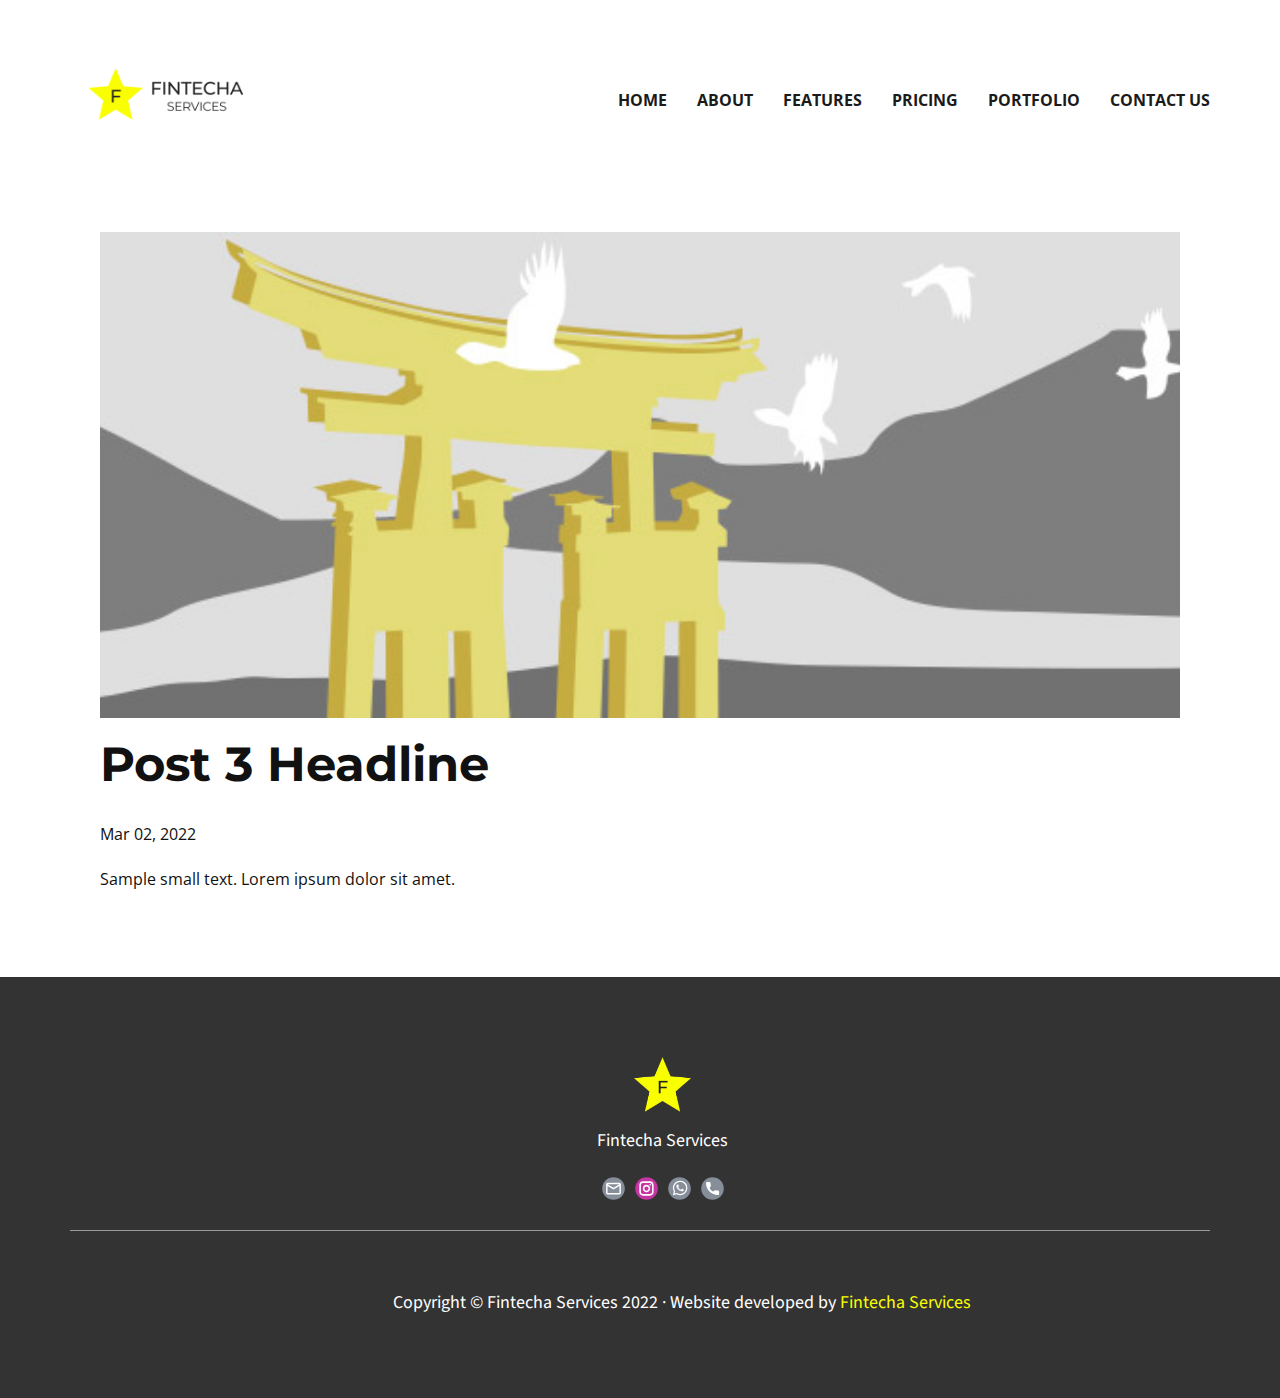
<file: blog/post-2.html>
<!doctype html>
<html style="font-size: 16px;" lang="en-GB"><head>
    <meta name="viewport" content="width=device-width, initial-scale=1.0">
    <meta charset="utf-8">
    <meta name="keywords" content="Post 1 Headline">
    <meta name="description" content="">
    <meta name="page_type" content="np-template-header-footer-from-plugin">
    <title>Post 3 Headline</title>
    <link rel="stylesheet" href="../nicepage.css" media="screen">
<link rel="stylesheet" href="../Post-Template.css" media="screen">
    <script class="u-script" type="text/javascript" src="../jquery.js" defer=""></script>
    <script class="u-script" type="text/javascript" src="../nicepage.js" defer=""></script>
    <meta name="generator" content="Nicepage 4.6.4, nicepage.com">
    <link id="u-theme-google-font" rel="stylesheet" href="https://fonts.googleapis.com/css?family=Montserrat:100,100i,200,200i,300,300i,400,400i,500,500i,600,600i,700,700i,800,800i,900,900i|Open+Sans:300,300i,400,400i,500,500i,600,600i,700,700i,800,800i">
    <link id="u-page-google-font" rel="stylesheet" href="https://fonts.googleapis.com/css?family=Montserrat:100,100i,200,200i,300,300i,400,400i,500,500i,600,600i,700,700i,800,800i,900,900i|Source+Sans+Pro:200,200i,300,300i,400,400i,600,600i,700,700i,900,900i">
    
    
    
    <script type="application/ld+json">{
		"@context": "http://schema.org",
		"@type": "Organization",
		"name": "Fintecha",
		"logo": "images/Fintecha-Yellowlogo.png",
		"sameAs": [
				"mailto:fintecha@outlook.com?subject=Web%20Development%20and%20Social%20Media%20Marketing",
				"www.instagram.com/fintechaservices",
				"https://wa.me/+447946403628?text=Hi,%20I'm%20interested%20in%20your%20website%20and%20social%20media%20package.",
				"tel:+44 7946 403 628"
		]
}</script>
    <meta name="theme-color" content="#f9ff00">
  </head>
  <body class="u-body u-xl-mode"><header class="u-clearfix u-header u-header" id="sec-b851"><div class="u-clearfix u-sheet u-sheet-1">
        <a href="../Home.html" data-page-id="968300738" class="u-image u-logo u-image-1" data-image-width="800" data-image-height="400" title="Home">
          <img src="../images/Fintecha-Yellowlogo.png" class="u-logo-image u-logo-image-1">
        </a>
        <nav class="u-menu u-menu-dropdown u-offcanvas u-menu-1" data-responsive-from="MD">
          <div class="menu-collapse" style="font-size: 1rem; letter-spacing: 0px; font-weight: 700; text-transform: uppercase;">
            <a class="u-button-style u-custom-active-border-color u-custom-active-color u-custom-border u-custom-border-color u-custom-borders u-custom-hover-border-color u-custom-hover-color u-custom-left-right-menu-spacing u-custom-padding-bottom u-custom-text-active-color u-custom-text-color u-custom-text-hover-color u-custom-top-bottom-menu-spacing u-nav-link u-text-active-palette-1-base u-text-hover-palette-2-base" href="#">
              <svg class="u-svg-link" viewBox="0 0 24 24"><use xmlns:xlink="http://www.w3.org/1999/xlink" xlink:href="#menu-hamburger"></use></svg>
              <svg class="u-svg-content" version="1.1" id="menu-hamburger" viewBox="0 0 16 16" x="0px" y="0px" xmlns:xlink="http://www.w3.org/1999/xlink" xmlns="http://www.w3.org/2000/svg"><g><rect y="1" width="16" height="2"></rect><rect y="7" width="16" height="2"></rect><rect y="13" width="16" height="2"></rect>
</g></svg>
            </a>
          </div>
          <div class="u-custom-menu u-nav-container">
            <ul class="u-nav u-spacing-30 u-unstyled u-nav-1"><li class="u-nav-item"><a class="u-border-2 u-border-active-palette-3-base u-border-hover-palette-3-base u-border-no-left u-border-no-right u-border-no-top u-button-style u-nav-link u-text-active-black u-text-grey-90 u-text-hover-palette-1-dark-1" href="../Home.html" style="padding: 10px 0px;">Home</a>
</li><li class="u-nav-item"><a class="u-border-2 u-border-active-palette-3-base u-border-hover-palette-3-base u-border-no-left u-border-no-right u-border-no-top u-button-style u-nav-link u-text-active-black u-text-grey-90 u-text-hover-palette-1-dark-1" href="../Home.html#company" data-page-id="968300738" style="padding: 10px 0px;">About</a>
</li><li class="u-nav-item"><a class="u-border-2 u-border-active-palette-3-base u-border-hover-palette-3-base u-border-no-left u-border-no-right u-border-no-top u-button-style u-nav-link u-text-active-black u-text-grey-90 u-text-hover-palette-1-dark-1" href="../Home.html#Features" data-page-id="968300738" style="padding: 10px 0px;">Features</a>
</li><li class="u-nav-item"><a class="u-border-2 u-border-active-palette-3-base u-border-hover-palette-3-base u-border-no-left u-border-no-right u-border-no-top u-button-style u-nav-link u-text-active-black u-text-grey-90 u-text-hover-palette-1-dark-1" href="../Home.html#Ourprices" data-page-id="968300738" style="padding: 10px 0px;">Pricing</a>
</li><li class="u-nav-item"><a class="u-border-2 u-border-active-palette-3-base u-border-hover-palette-3-base u-border-no-left u-border-no-right u-border-no-top u-button-style u-nav-link u-text-active-black u-text-grey-90 u-text-hover-palette-1-dark-1" href="../Home.html#Portfolio" data-page-id="968300738" style="padding: 10px 0px;">Portfolio</a>
</li><li class="u-nav-item"><a class="u-border-2 u-border-active-palette-3-base u-border-hover-palette-3-base u-border-no-left u-border-no-right u-border-no-top u-button-style u-nav-link u-text-active-black u-text-grey-90 u-text-hover-palette-1-dark-1" href="../Home.html#Contact" data-page-id="968300738" style="padding: 10px 0px;">Contact Us</a>
</li></ul>
          </div>
          <div class="u-custom-menu u-nav-container-collapse">
            <div class="u-black u-container-style u-inner-container-layout u-opacity u-opacity-95 u-sidenav">
              <div class="u-inner-container-layout u-sidenav-overflow">
                <div class="u-menu-close"></div>
                <ul class="u-align-center u-nav u-popupmenu-items u-text-hover-white u-text-palette-3-base u-unstyled u-nav-2"><li class="u-nav-item"><a class="u-button-style u-nav-link" href="../Home.html" style="padding: 10px 0px;">Home</a>
</li><li class="u-nav-item"><a class="u-button-style u-nav-link" href="../Home.html#company" data-page-id="968300738" style="padding: 10px 0px;">About</a>
</li><li class="u-nav-item"><a class="u-button-style u-nav-link" href="../Home.html#Features" data-page-id="968300738" style="padding: 10px 0px;">Features</a>
</li><li class="u-nav-item"><a class="u-button-style u-nav-link" href="../Home.html#Ourprices" data-page-id="968300738" style="padding: 10px 0px;">Pricing</a>
</li><li class="u-nav-item"><a class="u-button-style u-nav-link" href="../Home.html#Portfolio" data-page-id="968300738" style="padding: 10px 0px;">Portfolio</a>
</li><li class="u-nav-item"><a class="u-button-style u-nav-link" href="../Home.html#Contact" data-page-id="968300738" style="padding: 10px 0px;">Contact Us</a>
</li></ul>
              </div>
            </div>
            <div class="u-black u-menu-overlay u-opacity u-opacity-70"></div>
          </div>
        </nav>
      </div></header>
    <section class="u-align-center u-clearfix u-section-1" id="sec-4124">
      <div class="u-clearfix u-sheet u-valign-middle-md u-valign-middle-sm u-valign-middle-xs u-sheet-1"><!--post_details--><!--post_details_options_json--><!--{"source":""}--><!--/post_details_options_json--><!--blog_post-->
        <div class="u-container-style u-expanded-width u-post-details u-post-details-1">
          <div class="u-container-layout u-valign-middle u-container-layout-1"><!--blog_post_image-->
            <img alt="" class="u-blog-control u-expanded-width u-image u-image-default u-image-1" src="[data-uri]"><!--/blog_post_image--><!--blog_post_header-->
            <h2 class="u-blog-control u-text u-text-1">Post 3 Headline</h2><!--/blog_post_header--><!--blog_post_metadata-->
            <div class="u-blog-control u-metadata u-metadata-1"><!--blog_post_metadata_date-->
              <span class="u-meta-date u-meta-icon">Mar 02, 2022</span><!--/blog_post_metadata_date--><!--blog_post_metadata_category-->
              <!--/blog_post_metadata_category--><!--blog_post_metadata_comments-->
              <!--/blog_post_metadata_comments-->
            </div><!--/blog_post_metadata--><!--blog_post_content-->
            <div class="u-align-justify u-blog-control u-post-content u-text u-text-2 fr-view">
  Sample small text. Lorem ipsum dolor sit amet.
  </div><!--/blog_post_content-->
          </div>
        </div><!--/blog_post--><!--/post_details-->
      </div>
    </section>
    
    
    
    <footer class="u-clearfix u-footer u-grey-80" id="sec-18c5"><div class="u-clearfix u-sheet u-sheet-1">
        <a href="https://nicepage.com" class="u-hidden-lg u-hidden-md u-hidden-sm u-hidden-xs u-image u-logo u-image-1" data-image-width="1080" data-image-height="1080">
          <img src="../images/CopyofCopyofFintecha-Yellowlogo.png" class="u-logo-image u-logo-image-1">
        </a>
        <a href="https://nicepage.com/website-templates" class="u-hidden-xl u-image u-logo u-image-2" data-image-width="1080" data-image-height="1080">
          <img src="../images/CopyofCopyofFintecha-Yellowlogo-6.png" class="u-logo-image u-logo-image-2">
        </a>
        <p class="u-align-center u-text u-text-1">Fintecha Services</p>
        <div class="u-align-left u-social-icons u-spacing-10 u-social-icons-1">
          <a class="u-social-url" target="_blank" data-type="Email" title="Email" href="../mailto:fintecha@outlook.com?subject=Web%20Development%20and%20Social%20Media%20Marketing"><span class="u-icon u-social-email u-social-icon u-text-palette-5-dark-1 u-icon-1"><svg class="u-svg-link" preserveAspectRatio="xMidYMin slice" viewBox="0 0 112 112" style=""><use xmlns:xlink="http://www.w3.org/1999/xlink" xlink:href="#svg-7922"></use></svg><svg class="u-svg-content" viewBox="0 0 112 112" x="0" y="0" id="svg-7922"><circle fill="currentColor" cx="56.1" cy="56.1" r="55"></circle><path id="path3864" fill="#FFFFFF" d="M27.2,28h57.6c4,0,7.2,3.2,7.2,7.2l0,0v42.7c0,3.9-3.2,7.2-7.2,7.2l0,0H27.2
	c-4,0-7.2-3.2-7.2-7.2V35.2C20,31.1,23.2,28,27.2,28 M56,52.9l28.8-17.8H27.2L56,52.9 M27.2,77.7h57.6V43.5L56,61.3L27.2,43.5V77.7z
	"></path></svg></span>
          </a>
          <a class="u-social-url" title="instagram" target="_blank" href="../www.instagram.com/fintechaservices"><span class="u-icon u-social-icon u-social-instagram u-text-palette-5-dark-1 u-icon-2"><svg class="u-svg-link" preserveAspectRatio="xMidYMin slice" viewBox="0 0 112 112" style=""><use xmlns:xlink="http://www.w3.org/1999/xlink" xlink:href="#svg-ae06"></use></svg><svg class="u-svg-content" viewBox="0 0 112 112" x="0" y="0" id="svg-ae06"><circle fill="currentColor" cx="56.1" cy="56.1" r="55"></circle><path fill="#FFFFFF" d="M55.9,38.2c-9.9,0-17.9,8-17.9,17.9C38,66,46,74,55.9,74c9.9,0,17.9-8,17.9-17.9C73.8,46.2,65.8,38.2,55.9,38.2
            z M55.9,66.4c-5.7,0-10.3-4.6-10.3-10.3c-0.1-5.7,4.6-10.3,10.3-10.3c5.7,0,10.3,4.6,10.3,10.3C66.2,61.8,61.6,66.4,55.9,66.4z"></path><path fill="#FFFFFF" d="M74.3,33.5c-2.3,0-4.2,1.9-4.2,4.2s1.9,4.2,4.2,4.2s4.2-1.9,4.2-4.2S76.6,33.5,74.3,33.5z"></path><path fill="#FFFFFF" d="M73.1,21.3H38.6c-9.7,0-17.5,7.9-17.5,17.5v34.5c0,9.7,7.9,17.6,17.5,17.6h34.5c9.7,0,17.5-7.9,17.5-17.5V38.8
            C90.6,29.1,82.7,21.3,73.1,21.3z M83,73.3c0,5.5-4.5,9.9-9.9,9.9H38.6c-5.5,0-9.9-4.5-9.9-9.9V38.8c0-5.5,4.5-9.9,9.9-9.9h34.5
            c5.5,0,9.9,4.5,9.9,9.9V73.3z"></path></svg></span>
          </a>
          <a class="u-social-url" target="_blank" data-type="Whatsapp" title="Whatsapp" href="https://wa.me/+447946403628?text=Hi,%20I'm%20interested%20in%20your%20website%20and%20social%20media%20package."><span class="u-icon u-social-icon u-social-whatsapp u-text-palette-5-dark-1 u-icon-3"><svg class="u-svg-link" preserveAspectRatio="xMidYMin slice" viewBox="0 0 112 112" style=""><use xmlns:xlink="http://www.w3.org/1999/xlink" xlink:href="#svg-41b0"></use></svg><svg class="u-svg-content" viewBox="0 0 112 112" x="0" y="0" id="svg-41b0"><circle fill="currentColor" cx="56.1" cy="56.1" r="55"></circle><path fill="#FFFFFF" d="M83.8,28.3C77.2,21.7,68.4,18,59,18c-19.3,0-35.1,15.7-35.1,35.1c0,6.2,1.6,12.2,4.7,17.5l-5,18.2L42.2,84
	c5.1,2.8,10.9,4.3,16.8,4.3h0l0,0c19.3,0,35.1-15.7,35.1-35.1C94.1,43.8,90.5,35,83.8,28.3 M59,82.3L59,82.3
	c-5.2,0-10.4-1.4-14.9-4.1l-1.1-0.6l-11,2.9L35,69.8l-0.7-1.1c-2.9-4.6-4.5-10-4.5-15.5C29.8,37,42.9,24,59,24
	c7.8,0,15.1,3,20.6,8.6c5.5,5.5,8.5,12.8,8.5,20.6C88.2,69.2,75.1,82.3,59,82.3 M75,60.5c-0.9-0.4-5.2-2.6-6-2.9
	c-0.8-0.3-1.4-0.4-2,0.4s-2.3,2.9-2.8,3.4c-0.5,0.6-1,0.7-1.9,0.2c-0.9-0.4-3.7-1.4-7.1-4.4c-2.6-2.3-4.4-5.2-4.9-6.1
	c-0.5-0.9-0.1-1.4,0.4-1.8c0.4-0.4,0.9-1,1.3-1.5c0.4-0.5,0.6-0.9,0.9-1.5c0.3-0.6,0.1-1.1-0.1-1.5c-0.2-0.4-2-4.8-2.7-6.5
	c-0.7-1.7-1.4-1.5-2-1.5c-0.5,0-1.1,0-1.7,0c-0.6,0-1.5,0.2-2.3,1.1c-0.8,0.9-3.1,3-3.1,7.3c0,4.3,3.1,8.5,3.6,9.1
	c0.4,0.6,6.2,9.4,15,13.2c2.1,0.9,3.7,1.4,5,1.8c2.1,0.7,4,0.6,5.5,0.3c1.7-0.3,5.2-2.1,5.9-4.2c0.7-2,0.7-3.8,0.5-4.2
	C76.5,61.1,75.9,60.9,75,60.5"></path></svg></span>
          </a>
          <a class="u-social-url" target="_blank" data-type="Phone" title="Phone" href="../tel:+44 7946 403 628"><span class="u-icon u-social-icon u-social-phone u-text-palette-5-dark-1 u-icon-4"><svg class="u-svg-link" preserveAspectRatio="xMidYMin slice" viewBox="0 0 112 112" style=""><use xmlns:xlink="http://www.w3.org/1999/xlink" xlink:href="#svg-9d25"></use></svg><svg class="u-svg-content" viewBox="0 0 112 112" x="0" y="0" id="svg-9d25"><circle fill="currentColor" cx="56.1" cy="56.1" r="55"></circle><path fill="#FFFFFF" d="M82.7,66c-3.9,0-7.7-0.6-11.3-1.8c-1.8-0.6-4,0-5,1.1l-7.1,5.4c-8.3-4.4-13.4-9.5-17.7-17.7l5.2-7
	c1.4-1.4,1.8-3.3,1.3-5.2c-1.2-3.6-1.8-7.5-1.8-11.3c0-2.8-2.3-5.1-5.1-5.1H29.5c-2.8,0-5.1,2.3-5.1,5.1c0,32.2,26.2,58.4,58.4,58.4
	c2.8,0,5.1-2.3,5.1-5.1V71.1C87.8,68.3,85.6,66,82.7,66z"></path></svg></span>
          </a>
        </div>
        <div class="u-border-1 u-border-white u-expanded-width u-line u-line-horizontal u-opacity u-opacity-50 u-line-1"></div>
        <p class="u-align-center u-text u-text-2"> Copyright © Fintecha Services 2022 · Website developed by&nbsp;<a href="../www.fintechaservices.com" class="u-active-none u-border-none u-btn u-button-link u-button-style u-hover-none u-none u-text-palette-1-base u-btn-1">Fintecha Services</a>
        </p>
      </div></footer>
  
</body></html>
</file>
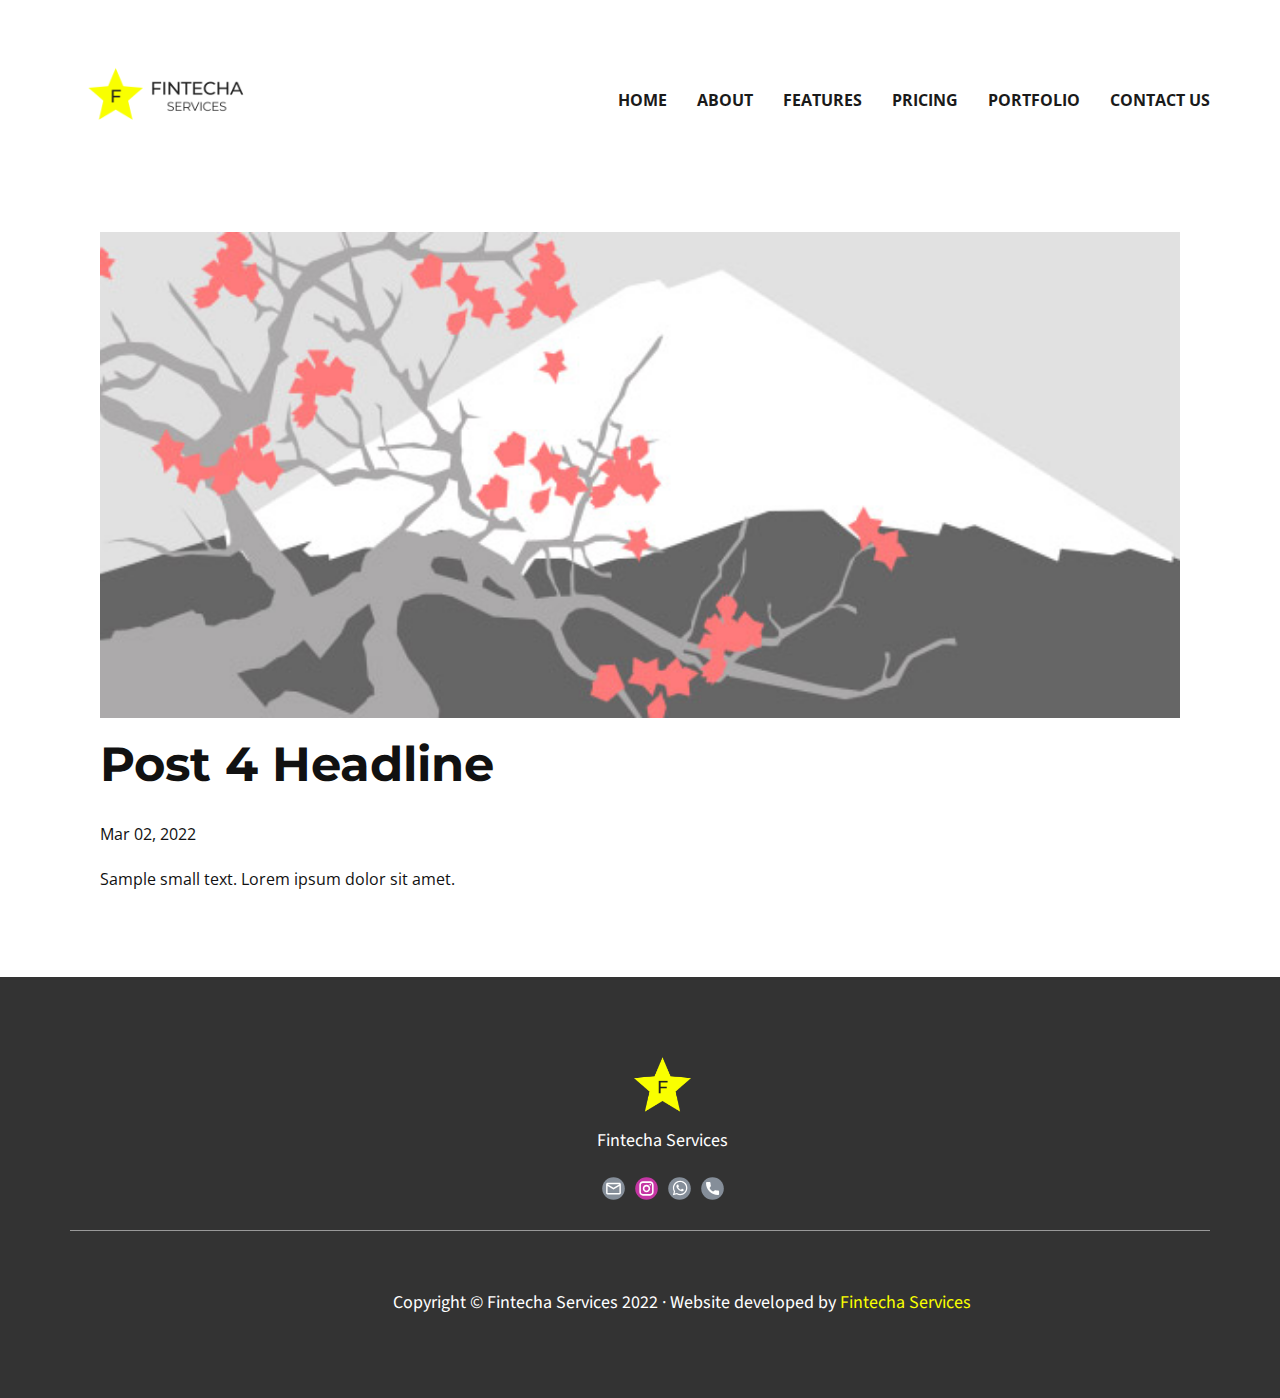
<file: blog/post-3.html>
<!doctype html>
<html style="font-size: 16px;" lang="en-GB"><head>
    <meta name="viewport" content="width=device-width, initial-scale=1.0">
    <meta charset="utf-8">
    <meta name="keywords" content="Post 1 Headline">
    <meta name="description" content="">
    <meta name="page_type" content="np-template-header-footer-from-plugin">
    <title>Post 4 Headline</title>
    <link rel="stylesheet" href="../nicepage.css" media="screen">
<link rel="stylesheet" href="../Post-Template.css" media="screen">
    <script class="u-script" type="text/javascript" src="../jquery.js" defer=""></script>
    <script class="u-script" type="text/javascript" src="../nicepage.js" defer=""></script>
    <meta name="generator" content="Nicepage 4.6.4, nicepage.com">
    <link id="u-theme-google-font" rel="stylesheet" href="https://fonts.googleapis.com/css?family=Montserrat:100,100i,200,200i,300,300i,400,400i,500,500i,600,600i,700,700i,800,800i,900,900i|Open+Sans:300,300i,400,400i,500,500i,600,600i,700,700i,800,800i">
    <link id="u-page-google-font" rel="stylesheet" href="https://fonts.googleapis.com/css?family=Montserrat:100,100i,200,200i,300,300i,400,400i,500,500i,600,600i,700,700i,800,800i,900,900i|Source+Sans+Pro:200,200i,300,300i,400,400i,600,600i,700,700i,900,900i">
    
    
    
    <script type="application/ld+json">{
		"@context": "http://schema.org",
		"@type": "Organization",
		"name": "Fintecha",
		"logo": "images/Fintecha-Yellowlogo.png",
		"sameAs": [
				"mailto:fintecha@outlook.com?subject=Web%20Development%20and%20Social%20Media%20Marketing",
				"www.instagram.com/fintechaservices",
				"https://wa.me/+447946403628?text=Hi,%20I'm%20interested%20in%20your%20website%20and%20social%20media%20package.",
				"tel:+44 7946 403 628"
		]
}</script>
    <meta name="theme-color" content="#f9ff00">
  </head>
  <body class="u-body u-xl-mode"><header class="u-clearfix u-header u-header" id="sec-b851"><div class="u-clearfix u-sheet u-sheet-1">
        <a href="../Home.html" data-page-id="968300738" class="u-image u-logo u-image-1" data-image-width="800" data-image-height="400" title="Home">
          <img src="../images/Fintecha-Yellowlogo.png" class="u-logo-image u-logo-image-1">
        </a>
        <nav class="u-menu u-menu-dropdown u-offcanvas u-menu-1" data-responsive-from="MD">
          <div class="menu-collapse" style="font-size: 1rem; letter-spacing: 0px; font-weight: 700; text-transform: uppercase;">
            <a class="u-button-style u-custom-active-border-color u-custom-active-color u-custom-border u-custom-border-color u-custom-borders u-custom-hover-border-color u-custom-hover-color u-custom-left-right-menu-spacing u-custom-padding-bottom u-custom-text-active-color u-custom-text-color u-custom-text-hover-color u-custom-top-bottom-menu-spacing u-nav-link u-text-active-palette-1-base u-text-hover-palette-2-base" href="#">
              <svg class="u-svg-link" viewBox="0 0 24 24"><use xmlns:xlink="http://www.w3.org/1999/xlink" xlink:href="#menu-hamburger"></use></svg>
              <svg class="u-svg-content" version="1.1" id="menu-hamburger" viewBox="0 0 16 16" x="0px" y="0px" xmlns:xlink="http://www.w3.org/1999/xlink" xmlns="http://www.w3.org/2000/svg"><g><rect y="1" width="16" height="2"></rect><rect y="7" width="16" height="2"></rect><rect y="13" width="16" height="2"></rect>
</g></svg>
            </a>
          </div>
          <div class="u-custom-menu u-nav-container">
            <ul class="u-nav u-spacing-30 u-unstyled u-nav-1"><li class="u-nav-item"><a class="u-border-2 u-border-active-palette-3-base u-border-hover-palette-3-base u-border-no-left u-border-no-right u-border-no-top u-button-style u-nav-link u-text-active-black u-text-grey-90 u-text-hover-palette-1-dark-1" href="../Home.html" style="padding: 10px 0px;">Home</a>
</li><li class="u-nav-item"><a class="u-border-2 u-border-active-palette-3-base u-border-hover-palette-3-base u-border-no-left u-border-no-right u-border-no-top u-button-style u-nav-link u-text-active-black u-text-grey-90 u-text-hover-palette-1-dark-1" href="../Home.html#company" data-page-id="968300738" style="padding: 10px 0px;">About</a>
</li><li class="u-nav-item"><a class="u-border-2 u-border-active-palette-3-base u-border-hover-palette-3-base u-border-no-left u-border-no-right u-border-no-top u-button-style u-nav-link u-text-active-black u-text-grey-90 u-text-hover-palette-1-dark-1" href="../Home.html#Features" data-page-id="968300738" style="padding: 10px 0px;">Features</a>
</li><li class="u-nav-item"><a class="u-border-2 u-border-active-palette-3-base u-border-hover-palette-3-base u-border-no-left u-border-no-right u-border-no-top u-button-style u-nav-link u-text-active-black u-text-grey-90 u-text-hover-palette-1-dark-1" href="../Home.html#Ourprices" data-page-id="968300738" style="padding: 10px 0px;">Pricing</a>
</li><li class="u-nav-item"><a class="u-border-2 u-border-active-palette-3-base u-border-hover-palette-3-base u-border-no-left u-border-no-right u-border-no-top u-button-style u-nav-link u-text-active-black u-text-grey-90 u-text-hover-palette-1-dark-1" href="../Home.html#Portfolio" data-page-id="968300738" style="padding: 10px 0px;">Portfolio</a>
</li><li class="u-nav-item"><a class="u-border-2 u-border-active-palette-3-base u-border-hover-palette-3-base u-border-no-left u-border-no-right u-border-no-top u-button-style u-nav-link u-text-active-black u-text-grey-90 u-text-hover-palette-1-dark-1" href="../Home.html#Contact" data-page-id="968300738" style="padding: 10px 0px;">Contact Us</a>
</li></ul>
          </div>
          <div class="u-custom-menu u-nav-container-collapse">
            <div class="u-black u-container-style u-inner-container-layout u-opacity u-opacity-95 u-sidenav">
              <div class="u-inner-container-layout u-sidenav-overflow">
                <div class="u-menu-close"></div>
                <ul class="u-align-center u-nav u-popupmenu-items u-text-hover-white u-text-palette-3-base u-unstyled u-nav-2"><li class="u-nav-item"><a class="u-button-style u-nav-link" href="../Home.html" style="padding: 10px 0px;">Home</a>
</li><li class="u-nav-item"><a class="u-button-style u-nav-link" href="../Home.html#company" data-page-id="968300738" style="padding: 10px 0px;">About</a>
</li><li class="u-nav-item"><a class="u-button-style u-nav-link" href="../Home.html#Features" data-page-id="968300738" style="padding: 10px 0px;">Features</a>
</li><li class="u-nav-item"><a class="u-button-style u-nav-link" href="../Home.html#Ourprices" data-page-id="968300738" style="padding: 10px 0px;">Pricing</a>
</li><li class="u-nav-item"><a class="u-button-style u-nav-link" href="../Home.html#Portfolio" data-page-id="968300738" style="padding: 10px 0px;">Portfolio</a>
</li><li class="u-nav-item"><a class="u-button-style u-nav-link" href="../Home.html#Contact" data-page-id="968300738" style="padding: 10px 0px;">Contact Us</a>
</li></ul>
              </div>
            </div>
            <div class="u-black u-menu-overlay u-opacity u-opacity-70"></div>
          </div>
        </nav>
      </div></header>
    <section class="u-align-center u-clearfix u-section-1" id="sec-4124">
      <div class="u-clearfix u-sheet u-valign-middle-md u-valign-middle-sm u-valign-middle-xs u-sheet-1"><!--post_details--><!--post_details_options_json--><!--{"source":""}--><!--/post_details_options_json--><!--blog_post-->
        <div class="u-container-style u-expanded-width u-post-details u-post-details-1">
          <div class="u-container-layout u-valign-middle u-container-layout-1"><!--blog_post_image-->
            <img alt="" class="u-blog-control u-expanded-width u-image u-image-default u-image-1" src="[data-uri]"><!--/blog_post_image--><!--blog_post_header-->
            <h2 class="u-blog-control u-text u-text-1">Post 4 Headline</h2><!--/blog_post_header--><!--blog_post_metadata-->
            <div class="u-blog-control u-metadata u-metadata-1"><!--blog_post_metadata_date-->
              <span class="u-meta-date u-meta-icon">Mar 02, 2022</span><!--/blog_post_metadata_date--><!--blog_post_metadata_category-->
              <!--/blog_post_metadata_category--><!--blog_post_metadata_comments-->
              <!--/blog_post_metadata_comments-->
            </div><!--/blog_post_metadata--><!--blog_post_content-->
            <div class="u-align-justify u-blog-control u-post-content u-text u-text-2 fr-view">
  Sample small text. Lorem ipsum dolor sit amet.
  </div><!--/blog_post_content-->
          </div>
        </div><!--/blog_post--><!--/post_details-->
      </div>
    </section>
    
    
    
    <footer class="u-clearfix u-footer u-grey-80" id="sec-18c5"><div class="u-clearfix u-sheet u-sheet-1">
        <a href="https://nicepage.com" class="u-hidden-lg u-hidden-md u-hidden-sm u-hidden-xs u-image u-logo u-image-1" data-image-width="1080" data-image-height="1080">
          <img src="../images/CopyofCopyofFintecha-Yellowlogo.png" class="u-logo-image u-logo-image-1">
        </a>
        <a href="https://nicepage.com/website-templates" class="u-hidden-xl u-image u-logo u-image-2" data-image-width="1080" data-image-height="1080">
          <img src="../images/CopyofCopyofFintecha-Yellowlogo-6.png" class="u-logo-image u-logo-image-2">
        </a>
        <p class="u-align-center u-text u-text-1">Fintecha Services</p>
        <div class="u-align-left u-social-icons u-spacing-10 u-social-icons-1">
          <a class="u-social-url" target="_blank" data-type="Email" title="Email" href="../mailto:fintecha@outlook.com?subject=Web%20Development%20and%20Social%20Media%20Marketing"><span class="u-icon u-social-email u-social-icon u-text-palette-5-dark-1 u-icon-1"><svg class="u-svg-link" preserveAspectRatio="xMidYMin slice" viewBox="0 0 112 112" style=""><use xmlns:xlink="http://www.w3.org/1999/xlink" xlink:href="#svg-7922"></use></svg><svg class="u-svg-content" viewBox="0 0 112 112" x="0" y="0" id="svg-7922"><circle fill="currentColor" cx="56.1" cy="56.1" r="55"></circle><path id="path3864" fill="#FFFFFF" d="M27.2,28h57.6c4,0,7.2,3.2,7.2,7.2l0,0v42.7c0,3.9-3.2,7.2-7.2,7.2l0,0H27.2
	c-4,0-7.2-3.2-7.2-7.2V35.2C20,31.1,23.2,28,27.2,28 M56,52.9l28.8-17.8H27.2L56,52.9 M27.2,77.7h57.6V43.5L56,61.3L27.2,43.5V77.7z
	"></path></svg></span>
          </a>
          <a class="u-social-url" title="instagram" target="_blank" href="../www.instagram.com/fintechaservices"><span class="u-icon u-social-icon u-social-instagram u-text-palette-5-dark-1 u-icon-2"><svg class="u-svg-link" preserveAspectRatio="xMidYMin slice" viewBox="0 0 112 112" style=""><use xmlns:xlink="http://www.w3.org/1999/xlink" xlink:href="#svg-ae06"></use></svg><svg class="u-svg-content" viewBox="0 0 112 112" x="0" y="0" id="svg-ae06"><circle fill="currentColor" cx="56.1" cy="56.1" r="55"></circle><path fill="#FFFFFF" d="M55.9,38.2c-9.9,0-17.9,8-17.9,17.9C38,66,46,74,55.9,74c9.9,0,17.9-8,17.9-17.9C73.8,46.2,65.8,38.2,55.9,38.2
            z M55.9,66.4c-5.7,0-10.3-4.6-10.3-10.3c-0.1-5.7,4.6-10.3,10.3-10.3c5.7,0,10.3,4.6,10.3,10.3C66.2,61.8,61.6,66.4,55.9,66.4z"></path><path fill="#FFFFFF" d="M74.3,33.5c-2.3,0-4.2,1.9-4.2,4.2s1.9,4.2,4.2,4.2s4.2-1.9,4.2-4.2S76.6,33.5,74.3,33.5z"></path><path fill="#FFFFFF" d="M73.1,21.3H38.6c-9.7,0-17.5,7.9-17.5,17.5v34.5c0,9.7,7.9,17.6,17.5,17.6h34.5c9.7,0,17.5-7.9,17.5-17.5V38.8
            C90.6,29.1,82.7,21.3,73.1,21.3z M83,73.3c0,5.5-4.5,9.9-9.9,9.9H38.6c-5.5,0-9.9-4.5-9.9-9.9V38.8c0-5.5,4.5-9.9,9.9-9.9h34.5
            c5.5,0,9.9,4.5,9.9,9.9V73.3z"></path></svg></span>
          </a>
          <a class="u-social-url" target="_blank" data-type="Whatsapp" title="Whatsapp" href="https://wa.me/+447946403628?text=Hi,%20I'm%20interested%20in%20your%20website%20and%20social%20media%20package."><span class="u-icon u-social-icon u-social-whatsapp u-text-palette-5-dark-1 u-icon-3"><svg class="u-svg-link" preserveAspectRatio="xMidYMin slice" viewBox="0 0 112 112" style=""><use xmlns:xlink="http://www.w3.org/1999/xlink" xlink:href="#svg-41b0"></use></svg><svg class="u-svg-content" viewBox="0 0 112 112" x="0" y="0" id="svg-41b0"><circle fill="currentColor" cx="56.1" cy="56.1" r="55"></circle><path fill="#FFFFFF" d="M83.8,28.3C77.2,21.7,68.4,18,59,18c-19.3,0-35.1,15.7-35.1,35.1c0,6.2,1.6,12.2,4.7,17.5l-5,18.2L42.2,84
	c5.1,2.8,10.9,4.3,16.8,4.3h0l0,0c19.3,0,35.1-15.7,35.1-35.1C94.1,43.8,90.5,35,83.8,28.3 M59,82.3L59,82.3
	c-5.2,0-10.4-1.4-14.9-4.1l-1.1-0.6l-11,2.9L35,69.8l-0.7-1.1c-2.9-4.6-4.5-10-4.5-15.5C29.8,37,42.9,24,59,24
	c7.8,0,15.1,3,20.6,8.6c5.5,5.5,8.5,12.8,8.5,20.6C88.2,69.2,75.1,82.3,59,82.3 M75,60.5c-0.9-0.4-5.2-2.6-6-2.9
	c-0.8-0.3-1.4-0.4-2,0.4s-2.3,2.9-2.8,3.4c-0.5,0.6-1,0.7-1.9,0.2c-0.9-0.4-3.7-1.4-7.1-4.4c-2.6-2.3-4.4-5.2-4.9-6.1
	c-0.5-0.9-0.1-1.4,0.4-1.8c0.4-0.4,0.9-1,1.3-1.5c0.4-0.5,0.6-0.9,0.9-1.5c0.3-0.6,0.1-1.1-0.1-1.5c-0.2-0.4-2-4.8-2.7-6.5
	c-0.7-1.7-1.4-1.5-2-1.5c-0.5,0-1.1,0-1.7,0c-0.6,0-1.5,0.2-2.3,1.1c-0.8,0.9-3.1,3-3.1,7.3c0,4.3,3.1,8.5,3.6,9.1
	c0.4,0.6,6.2,9.4,15,13.2c2.1,0.9,3.7,1.4,5,1.8c2.1,0.7,4,0.6,5.5,0.3c1.7-0.3,5.2-2.1,5.9-4.2c0.7-2,0.7-3.8,0.5-4.2
	C76.5,61.1,75.9,60.9,75,60.5"></path></svg></span>
          </a>
          <a class="u-social-url" target="_blank" data-type="Phone" title="Phone" href="../tel:+44 7946 403 628"><span class="u-icon u-social-icon u-social-phone u-text-palette-5-dark-1 u-icon-4"><svg class="u-svg-link" preserveAspectRatio="xMidYMin slice" viewBox="0 0 112 112" style=""><use xmlns:xlink="http://www.w3.org/1999/xlink" xlink:href="#svg-9d25"></use></svg><svg class="u-svg-content" viewBox="0 0 112 112" x="0" y="0" id="svg-9d25"><circle fill="currentColor" cx="56.1" cy="56.1" r="55"></circle><path fill="#FFFFFF" d="M82.7,66c-3.9,0-7.7-0.6-11.3-1.8c-1.8-0.6-4,0-5,1.1l-7.1,5.4c-8.3-4.4-13.4-9.5-17.7-17.7l5.2-7
	c1.4-1.4,1.8-3.3,1.3-5.2c-1.2-3.6-1.8-7.5-1.8-11.3c0-2.8-2.3-5.1-5.1-5.1H29.5c-2.8,0-5.1,2.3-5.1,5.1c0,32.2,26.2,58.4,58.4,58.4
	c2.8,0,5.1-2.3,5.1-5.1V71.1C87.8,68.3,85.6,66,82.7,66z"></path></svg></span>
          </a>
        </div>
        <div class="u-border-1 u-border-white u-expanded-width u-line u-line-horizontal u-opacity u-opacity-50 u-line-1"></div>
        <p class="u-align-center u-text u-text-2"> Copyright © Fintecha Services 2022 · Website developed by&nbsp;<a href="../www.fintechaservices.com" class="u-active-none u-border-none u-btn u-button-link u-button-style u-hover-none u-none u-text-palette-1-base u-btn-1">Fintecha Services</a>
        </p>
      </div></footer>
  
</body></html>
</file>
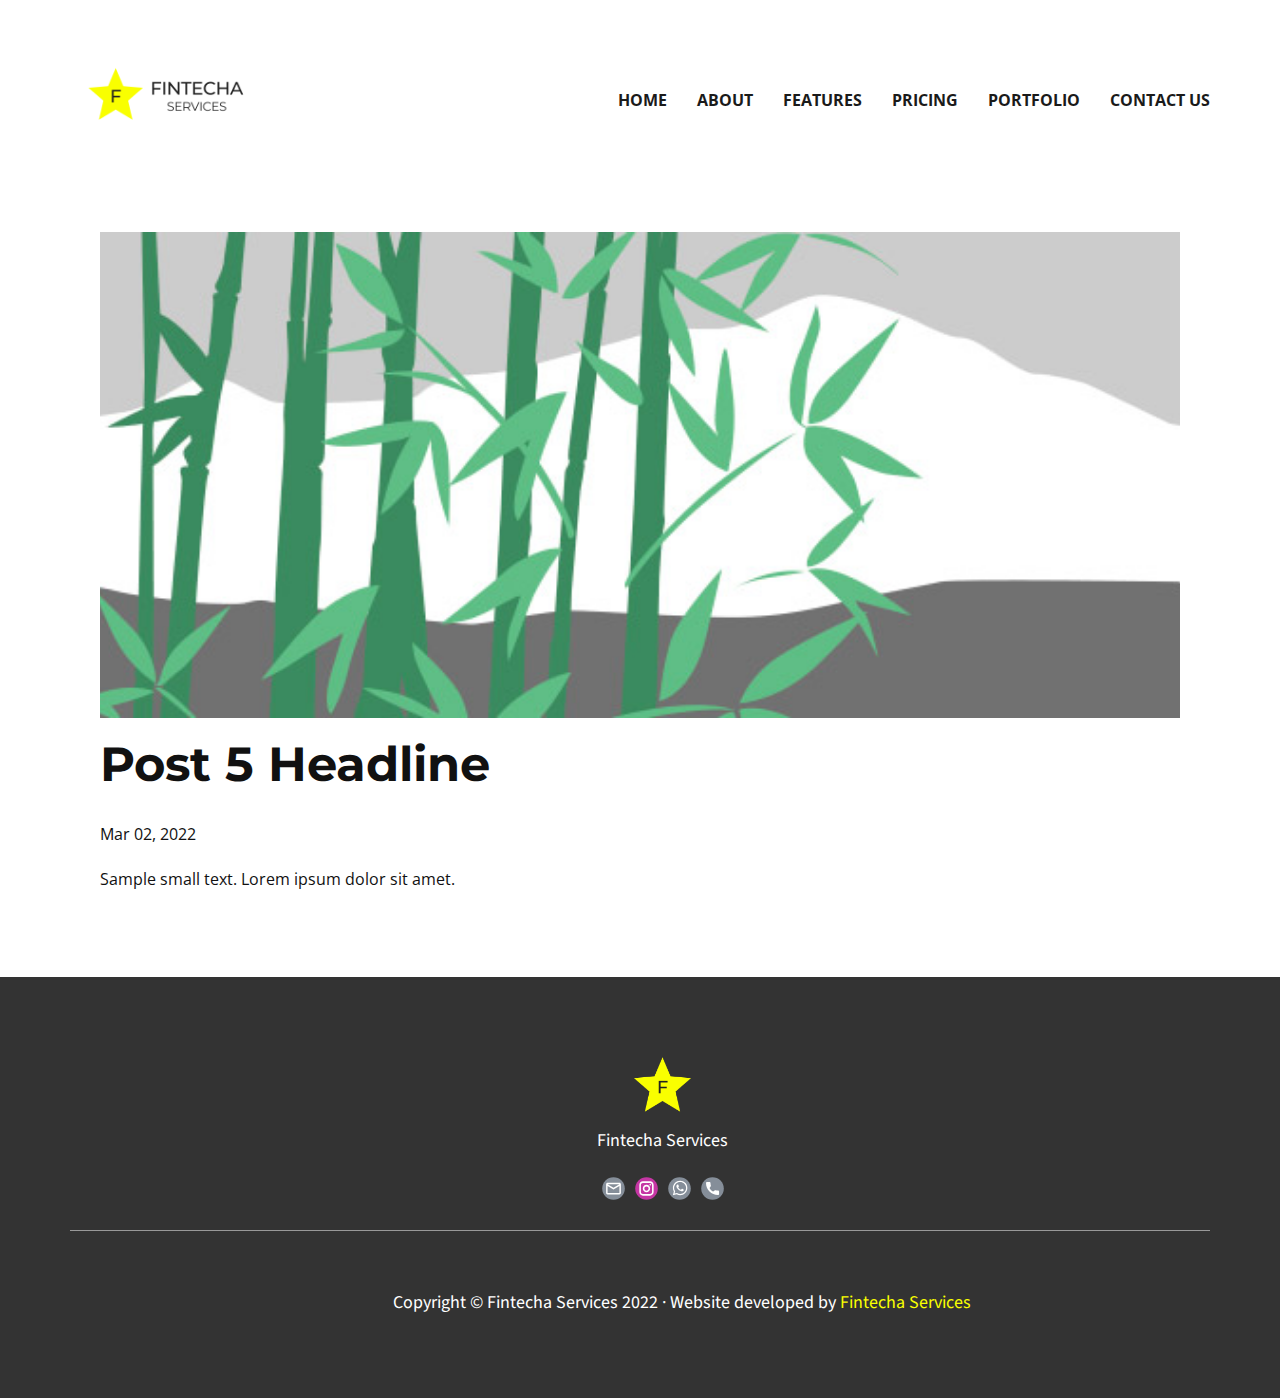
<file: blog/post-4.html>
<!doctype html>
<html style="font-size: 16px;" lang="en-GB"><head>
    <meta name="viewport" content="width=device-width, initial-scale=1.0">
    <meta charset="utf-8">
    <meta name="keywords" content="Post 1 Headline">
    <meta name="description" content="">
    <meta name="page_type" content="np-template-header-footer-from-plugin">
    <title>Post 5 Headline</title>
    <link rel="stylesheet" href="../nicepage.css" media="screen">
<link rel="stylesheet" href="../Post-Template.css" media="screen">
    <script class="u-script" type="text/javascript" src="../jquery.js" defer=""></script>
    <script class="u-script" type="text/javascript" src="../nicepage.js" defer=""></script>
    <meta name="generator" content="Nicepage 4.6.4, nicepage.com">
    <link id="u-theme-google-font" rel="stylesheet" href="https://fonts.googleapis.com/css?family=Montserrat:100,100i,200,200i,300,300i,400,400i,500,500i,600,600i,700,700i,800,800i,900,900i|Open+Sans:300,300i,400,400i,500,500i,600,600i,700,700i,800,800i">
    <link id="u-page-google-font" rel="stylesheet" href="https://fonts.googleapis.com/css?family=Montserrat:100,100i,200,200i,300,300i,400,400i,500,500i,600,600i,700,700i,800,800i,900,900i|Source+Sans+Pro:200,200i,300,300i,400,400i,600,600i,700,700i,900,900i">
    
    
    
    <script type="application/ld+json">{
		"@context": "http://schema.org",
		"@type": "Organization",
		"name": "Fintecha",
		"logo": "images/Fintecha-Yellowlogo.png",
		"sameAs": [
				"mailto:fintecha@outlook.com?subject=Web%20Development%20and%20Social%20Media%20Marketing",
				"www.instagram.com/fintechaservices",
				"https://wa.me/+447946403628?text=Hi,%20I'm%20interested%20in%20your%20website%20and%20social%20media%20package.",
				"tel:+44 7946 403 628"
		]
}</script>
    <meta name="theme-color" content="#f9ff00">
  </head>
  <body class="u-body u-xl-mode"><header class="u-clearfix u-header u-header" id="sec-b851"><div class="u-clearfix u-sheet u-sheet-1">
        <a href="../Home.html" data-page-id="968300738" class="u-image u-logo u-image-1" data-image-width="800" data-image-height="400" title="Home">
          <img src="../images/Fintecha-Yellowlogo.png" class="u-logo-image u-logo-image-1">
        </a>
        <nav class="u-menu u-menu-dropdown u-offcanvas u-menu-1" data-responsive-from="MD">
          <div class="menu-collapse" style="font-size: 1rem; letter-spacing: 0px; font-weight: 700; text-transform: uppercase;">
            <a class="u-button-style u-custom-active-border-color u-custom-active-color u-custom-border u-custom-border-color u-custom-borders u-custom-hover-border-color u-custom-hover-color u-custom-left-right-menu-spacing u-custom-padding-bottom u-custom-text-active-color u-custom-text-color u-custom-text-hover-color u-custom-top-bottom-menu-spacing u-nav-link u-text-active-palette-1-base u-text-hover-palette-2-base" href="#">
              <svg class="u-svg-link" viewBox="0 0 24 24"><use xmlns:xlink="http://www.w3.org/1999/xlink" xlink:href="#menu-hamburger"></use></svg>
              <svg class="u-svg-content" version="1.1" id="menu-hamburger" viewBox="0 0 16 16" x="0px" y="0px" xmlns:xlink="http://www.w3.org/1999/xlink" xmlns="http://www.w3.org/2000/svg"><g><rect y="1" width="16" height="2"></rect><rect y="7" width="16" height="2"></rect><rect y="13" width="16" height="2"></rect>
</g></svg>
            </a>
          </div>
          <div class="u-custom-menu u-nav-container">
            <ul class="u-nav u-spacing-30 u-unstyled u-nav-1"><li class="u-nav-item"><a class="u-border-2 u-border-active-palette-3-base u-border-hover-palette-3-base u-border-no-left u-border-no-right u-border-no-top u-button-style u-nav-link u-text-active-black u-text-grey-90 u-text-hover-palette-1-dark-1" href="../Home.html" style="padding: 10px 0px;">Home</a>
</li><li class="u-nav-item"><a class="u-border-2 u-border-active-palette-3-base u-border-hover-palette-3-base u-border-no-left u-border-no-right u-border-no-top u-button-style u-nav-link u-text-active-black u-text-grey-90 u-text-hover-palette-1-dark-1" href="../Home.html#company" data-page-id="968300738" style="padding: 10px 0px;">About</a>
</li><li class="u-nav-item"><a class="u-border-2 u-border-active-palette-3-base u-border-hover-palette-3-base u-border-no-left u-border-no-right u-border-no-top u-button-style u-nav-link u-text-active-black u-text-grey-90 u-text-hover-palette-1-dark-1" href="../Home.html#Features" data-page-id="968300738" style="padding: 10px 0px;">Features</a>
</li><li class="u-nav-item"><a class="u-border-2 u-border-active-palette-3-base u-border-hover-palette-3-base u-border-no-left u-border-no-right u-border-no-top u-button-style u-nav-link u-text-active-black u-text-grey-90 u-text-hover-palette-1-dark-1" href="../Home.html#Ourprices" data-page-id="968300738" style="padding: 10px 0px;">Pricing</a>
</li><li class="u-nav-item"><a class="u-border-2 u-border-active-palette-3-base u-border-hover-palette-3-base u-border-no-left u-border-no-right u-border-no-top u-button-style u-nav-link u-text-active-black u-text-grey-90 u-text-hover-palette-1-dark-1" href="../Home.html#Portfolio" data-page-id="968300738" style="padding: 10px 0px;">Portfolio</a>
</li><li class="u-nav-item"><a class="u-border-2 u-border-active-palette-3-base u-border-hover-palette-3-base u-border-no-left u-border-no-right u-border-no-top u-button-style u-nav-link u-text-active-black u-text-grey-90 u-text-hover-palette-1-dark-1" href="../Home.html#Contact" data-page-id="968300738" style="padding: 10px 0px;">Contact Us</a>
</li></ul>
          </div>
          <div class="u-custom-menu u-nav-container-collapse">
            <div class="u-black u-container-style u-inner-container-layout u-opacity u-opacity-95 u-sidenav">
              <div class="u-inner-container-layout u-sidenav-overflow">
                <div class="u-menu-close"></div>
                <ul class="u-align-center u-nav u-popupmenu-items u-text-hover-white u-text-palette-3-base u-unstyled u-nav-2"><li class="u-nav-item"><a class="u-button-style u-nav-link" href="../Home.html" style="padding: 10px 0px;">Home</a>
</li><li class="u-nav-item"><a class="u-button-style u-nav-link" href="../Home.html#company" data-page-id="968300738" style="padding: 10px 0px;">About</a>
</li><li class="u-nav-item"><a class="u-button-style u-nav-link" href="../Home.html#Features" data-page-id="968300738" style="padding: 10px 0px;">Features</a>
</li><li class="u-nav-item"><a class="u-button-style u-nav-link" href="../Home.html#Ourprices" data-page-id="968300738" style="padding: 10px 0px;">Pricing</a>
</li><li class="u-nav-item"><a class="u-button-style u-nav-link" href="../Home.html#Portfolio" data-page-id="968300738" style="padding: 10px 0px;">Portfolio</a>
</li><li class="u-nav-item"><a class="u-button-style u-nav-link" href="../Home.html#Contact" data-page-id="968300738" style="padding: 10px 0px;">Contact Us</a>
</li></ul>
              </div>
            </div>
            <div class="u-black u-menu-overlay u-opacity u-opacity-70"></div>
          </div>
        </nav>
      </div></header>
    <section class="u-align-center u-clearfix u-section-1" id="sec-4124">
      <div class="u-clearfix u-sheet u-valign-middle-md u-valign-middle-sm u-valign-middle-xs u-sheet-1"><!--post_details--><!--post_details_options_json--><!--{"source":""}--><!--/post_details_options_json--><!--blog_post-->
        <div class="u-container-style u-expanded-width u-post-details u-post-details-1">
          <div class="u-container-layout u-valign-middle u-container-layout-1"><!--blog_post_image-->
            <img alt="" class="u-blog-control u-expanded-width u-image u-image-default u-image-1" src="[data-uri]"><!--/blog_post_image--><!--blog_post_header-->
            <h2 class="u-blog-control u-text u-text-1">Post 5 Headline</h2><!--/blog_post_header--><!--blog_post_metadata-->
            <div class="u-blog-control u-metadata u-metadata-1"><!--blog_post_metadata_date-->
              <span class="u-meta-date u-meta-icon">Mar 02, 2022</span><!--/blog_post_metadata_date--><!--blog_post_metadata_category-->
              <!--/blog_post_metadata_category--><!--blog_post_metadata_comments-->
              <!--/blog_post_metadata_comments-->
            </div><!--/blog_post_metadata--><!--blog_post_content-->
            <div class="u-align-justify u-blog-control u-post-content u-text u-text-2 fr-view">
  Sample small text. Lorem ipsum dolor sit amet.
  </div><!--/blog_post_content-->
          </div>
        </div><!--/blog_post--><!--/post_details-->
      </div>
    </section>
    
    
    
    <footer class="u-clearfix u-footer u-grey-80" id="sec-18c5"><div class="u-clearfix u-sheet u-sheet-1">
        <a href="https://nicepage.com" class="u-hidden-lg u-hidden-md u-hidden-sm u-hidden-xs u-image u-logo u-image-1" data-image-width="1080" data-image-height="1080">
          <img src="../images/CopyofCopyofFintecha-Yellowlogo.png" class="u-logo-image u-logo-image-1">
        </a>
        <a href="https://nicepage.com/website-templates" class="u-hidden-xl u-image u-logo u-image-2" data-image-width="1080" data-image-height="1080">
          <img src="../images/CopyofCopyofFintecha-Yellowlogo-6.png" class="u-logo-image u-logo-image-2">
        </a>
        <p class="u-align-center u-text u-text-1">Fintecha Services</p>
        <div class="u-align-left u-social-icons u-spacing-10 u-social-icons-1">
          <a class="u-social-url" target="_blank" data-type="Email" title="Email" href="../mailto:fintecha@outlook.com?subject=Web%20Development%20and%20Social%20Media%20Marketing"><span class="u-icon u-social-email u-social-icon u-text-palette-5-dark-1 u-icon-1"><svg class="u-svg-link" preserveAspectRatio="xMidYMin slice" viewBox="0 0 112 112" style=""><use xmlns:xlink="http://www.w3.org/1999/xlink" xlink:href="#svg-7922"></use></svg><svg class="u-svg-content" viewBox="0 0 112 112" x="0" y="0" id="svg-7922"><circle fill="currentColor" cx="56.1" cy="56.1" r="55"></circle><path id="path3864" fill="#FFFFFF" d="M27.2,28h57.6c4,0,7.2,3.2,7.2,7.2l0,0v42.7c0,3.9-3.2,7.2-7.2,7.2l0,0H27.2
	c-4,0-7.2-3.2-7.2-7.2V35.2C20,31.1,23.2,28,27.2,28 M56,52.9l28.8-17.8H27.2L56,52.9 M27.2,77.7h57.6V43.5L56,61.3L27.2,43.5V77.7z
	"></path></svg></span>
          </a>
          <a class="u-social-url" title="instagram" target="_blank" href="../www.instagram.com/fintechaservices"><span class="u-icon u-social-icon u-social-instagram u-text-palette-5-dark-1 u-icon-2"><svg class="u-svg-link" preserveAspectRatio="xMidYMin slice" viewBox="0 0 112 112" style=""><use xmlns:xlink="http://www.w3.org/1999/xlink" xlink:href="#svg-ae06"></use></svg><svg class="u-svg-content" viewBox="0 0 112 112" x="0" y="0" id="svg-ae06"><circle fill="currentColor" cx="56.1" cy="56.1" r="55"></circle><path fill="#FFFFFF" d="M55.9,38.2c-9.9,0-17.9,8-17.9,17.9C38,66,46,74,55.9,74c9.9,0,17.9-8,17.9-17.9C73.8,46.2,65.8,38.2,55.9,38.2
            z M55.9,66.4c-5.7,0-10.3-4.6-10.3-10.3c-0.1-5.7,4.6-10.3,10.3-10.3c5.7,0,10.3,4.6,10.3,10.3C66.2,61.8,61.6,66.4,55.9,66.4z"></path><path fill="#FFFFFF" d="M74.3,33.5c-2.3,0-4.2,1.9-4.2,4.2s1.9,4.2,4.2,4.2s4.2-1.9,4.2-4.2S76.6,33.5,74.3,33.5z"></path><path fill="#FFFFFF" d="M73.1,21.3H38.6c-9.7,0-17.5,7.9-17.5,17.5v34.5c0,9.7,7.9,17.6,17.5,17.6h34.5c9.7,0,17.5-7.9,17.5-17.5V38.8
            C90.6,29.1,82.7,21.3,73.1,21.3z M83,73.3c0,5.5-4.5,9.9-9.9,9.9H38.6c-5.5,0-9.9-4.5-9.9-9.9V38.8c0-5.5,4.5-9.9,9.9-9.9h34.5
            c5.5,0,9.9,4.5,9.9,9.9V73.3z"></path></svg></span>
          </a>
          <a class="u-social-url" target="_blank" data-type="Whatsapp" title="Whatsapp" href="https://wa.me/+447946403628?text=Hi,%20I'm%20interested%20in%20your%20website%20and%20social%20media%20package."><span class="u-icon u-social-icon u-social-whatsapp u-text-palette-5-dark-1 u-icon-3"><svg class="u-svg-link" preserveAspectRatio="xMidYMin slice" viewBox="0 0 112 112" style=""><use xmlns:xlink="http://www.w3.org/1999/xlink" xlink:href="#svg-41b0"></use></svg><svg class="u-svg-content" viewBox="0 0 112 112" x="0" y="0" id="svg-41b0"><circle fill="currentColor" cx="56.1" cy="56.1" r="55"></circle><path fill="#FFFFFF" d="M83.8,28.3C77.2,21.7,68.4,18,59,18c-19.3,0-35.1,15.7-35.1,35.1c0,6.2,1.6,12.2,4.7,17.5l-5,18.2L42.2,84
	c5.1,2.8,10.9,4.3,16.8,4.3h0l0,0c19.3,0,35.1-15.7,35.1-35.1C94.1,43.8,90.5,35,83.8,28.3 M59,82.3L59,82.3
	c-5.2,0-10.4-1.4-14.9-4.1l-1.1-0.6l-11,2.9L35,69.8l-0.7-1.1c-2.9-4.6-4.5-10-4.5-15.5C29.8,37,42.9,24,59,24
	c7.8,0,15.1,3,20.6,8.6c5.5,5.5,8.5,12.8,8.5,20.6C88.2,69.2,75.1,82.3,59,82.3 M75,60.5c-0.9-0.4-5.2-2.6-6-2.9
	c-0.8-0.3-1.4-0.4-2,0.4s-2.3,2.9-2.8,3.4c-0.5,0.6-1,0.7-1.9,0.2c-0.9-0.4-3.7-1.4-7.1-4.4c-2.6-2.3-4.4-5.2-4.9-6.1
	c-0.5-0.9-0.1-1.4,0.4-1.8c0.4-0.4,0.9-1,1.3-1.5c0.4-0.5,0.6-0.9,0.9-1.5c0.3-0.6,0.1-1.1-0.1-1.5c-0.2-0.4-2-4.8-2.7-6.5
	c-0.7-1.7-1.4-1.5-2-1.5c-0.5,0-1.1,0-1.7,0c-0.6,0-1.5,0.2-2.3,1.1c-0.8,0.9-3.1,3-3.1,7.3c0,4.3,3.1,8.5,3.6,9.1
	c0.4,0.6,6.2,9.4,15,13.2c2.1,0.9,3.7,1.4,5,1.8c2.1,0.7,4,0.6,5.5,0.3c1.7-0.3,5.2-2.1,5.9-4.2c0.7-2,0.7-3.8,0.5-4.2
	C76.5,61.1,75.9,60.9,75,60.5"></path></svg></span>
          </a>
          <a class="u-social-url" target="_blank" data-type="Phone" title="Phone" href="../tel:+44 7946 403 628"><span class="u-icon u-social-icon u-social-phone u-text-palette-5-dark-1 u-icon-4"><svg class="u-svg-link" preserveAspectRatio="xMidYMin slice" viewBox="0 0 112 112" style=""><use xmlns:xlink="http://www.w3.org/1999/xlink" xlink:href="#svg-9d25"></use></svg><svg class="u-svg-content" viewBox="0 0 112 112" x="0" y="0" id="svg-9d25"><circle fill="currentColor" cx="56.1" cy="56.1" r="55"></circle><path fill="#FFFFFF" d="M82.7,66c-3.9,0-7.7-0.6-11.3-1.8c-1.8-0.6-4,0-5,1.1l-7.1,5.4c-8.3-4.4-13.4-9.5-17.7-17.7l5.2-7
	c1.4-1.4,1.8-3.3,1.3-5.2c-1.2-3.6-1.8-7.5-1.8-11.3c0-2.8-2.3-5.1-5.1-5.1H29.5c-2.8,0-5.1,2.3-5.1,5.1c0,32.2,26.2,58.4,58.4,58.4
	c2.8,0,5.1-2.3,5.1-5.1V71.1C87.8,68.3,85.6,66,82.7,66z"></path></svg></span>
          </a>
        </div>
        <div class="u-border-1 u-border-white u-expanded-width u-line u-line-horizontal u-opacity u-opacity-50 u-line-1"></div>
        <p class="u-align-center u-text u-text-2"> Copyright © Fintecha Services 2022 · Website developed by&nbsp;<a href="../www.fintechaservices.com" class="u-active-none u-border-none u-btn u-button-link u-button-style u-hover-none u-none u-text-palette-1-base u-btn-1">Fintecha Services</a>
        </p>
      </div></footer>
  
</body></html>
</file>
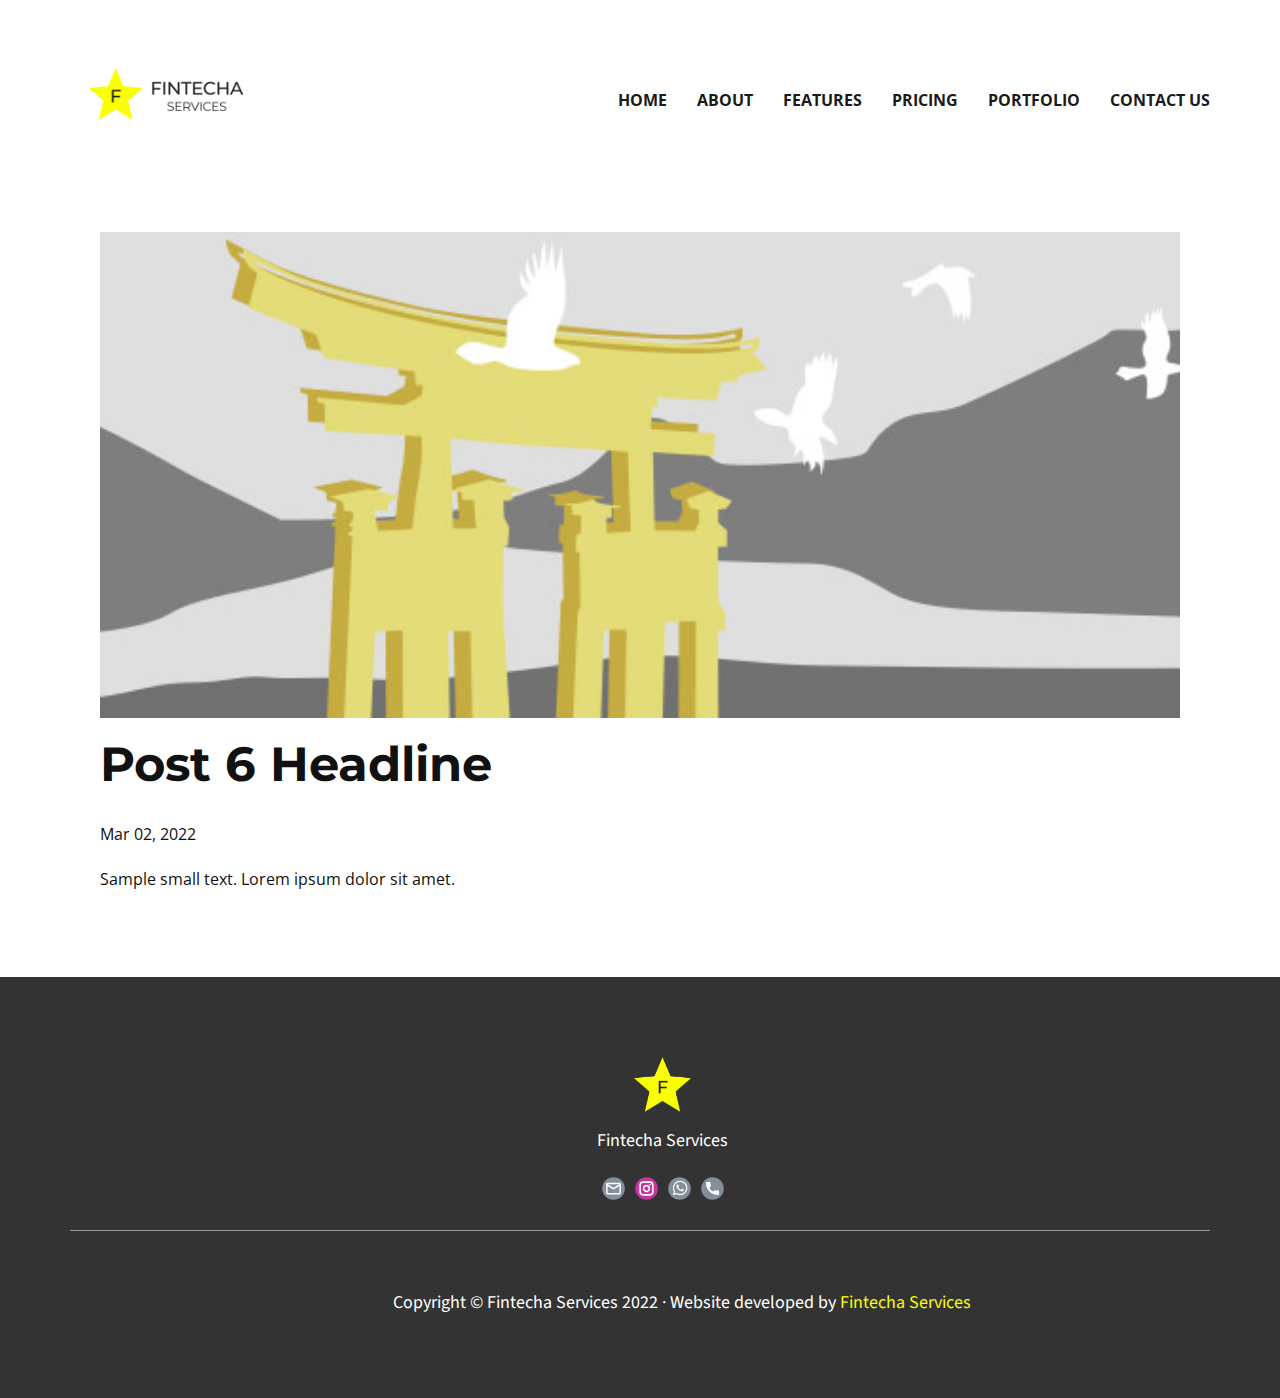
<file: blog/post-5.html>
<!doctype html>
<html style="font-size: 16px;" lang="en-GB"><head>
    <meta name="viewport" content="width=device-width, initial-scale=1.0">
    <meta charset="utf-8">
    <meta name="keywords" content="Post 1 Headline">
    <meta name="description" content="">
    <meta name="page_type" content="np-template-header-footer-from-plugin">
    <title>Post 6 Headline</title>
    <link rel="stylesheet" href="../nicepage.css" media="screen">
<link rel="stylesheet" href="../Post-Template.css" media="screen">
    <script class="u-script" type="text/javascript" src="../jquery.js" defer=""></script>
    <script class="u-script" type="text/javascript" src="../nicepage.js" defer=""></script>
    <meta name="generator" content="Nicepage 4.6.4, nicepage.com">
    <link id="u-theme-google-font" rel="stylesheet" href="https://fonts.googleapis.com/css?family=Montserrat:100,100i,200,200i,300,300i,400,400i,500,500i,600,600i,700,700i,800,800i,900,900i|Open+Sans:300,300i,400,400i,500,500i,600,600i,700,700i,800,800i">
    <link id="u-page-google-font" rel="stylesheet" href="https://fonts.googleapis.com/css?family=Montserrat:100,100i,200,200i,300,300i,400,400i,500,500i,600,600i,700,700i,800,800i,900,900i|Source+Sans+Pro:200,200i,300,300i,400,400i,600,600i,700,700i,900,900i">
    
    
    
    <script type="application/ld+json">{
		"@context": "http://schema.org",
		"@type": "Organization",
		"name": "Fintecha",
		"logo": "images/Fintecha-Yellowlogo.png",
		"sameAs": [
				"mailto:fintecha@outlook.com?subject=Web%20Development%20and%20Social%20Media%20Marketing",
				"www.instagram.com/fintechaservices",
				"https://wa.me/+447946403628?text=Hi,%20I'm%20interested%20in%20your%20website%20and%20social%20media%20package.",
				"tel:+44 7946 403 628"
		]
}</script>
    <meta name="theme-color" content="#f9ff00">
  </head>
  <body class="u-body u-xl-mode"><header class="u-clearfix u-header u-header" id="sec-b851"><div class="u-clearfix u-sheet u-sheet-1">
        <a href="../Home.html" data-page-id="968300738" class="u-image u-logo u-image-1" data-image-width="800" data-image-height="400" title="Home">
          <img src="../images/Fintecha-Yellowlogo.png" class="u-logo-image u-logo-image-1">
        </a>
        <nav class="u-menu u-menu-dropdown u-offcanvas u-menu-1" data-responsive-from="MD">
          <div class="menu-collapse" style="font-size: 1rem; letter-spacing: 0px; font-weight: 700; text-transform: uppercase;">
            <a class="u-button-style u-custom-active-border-color u-custom-active-color u-custom-border u-custom-border-color u-custom-borders u-custom-hover-border-color u-custom-hover-color u-custom-left-right-menu-spacing u-custom-padding-bottom u-custom-text-active-color u-custom-text-color u-custom-text-hover-color u-custom-top-bottom-menu-spacing u-nav-link u-text-active-palette-1-base u-text-hover-palette-2-base" href="#">
              <svg class="u-svg-link" viewBox="0 0 24 24"><use xmlns:xlink="http://www.w3.org/1999/xlink" xlink:href="#menu-hamburger"></use></svg>
              <svg class="u-svg-content" version="1.1" id="menu-hamburger" viewBox="0 0 16 16" x="0px" y="0px" xmlns:xlink="http://www.w3.org/1999/xlink" xmlns="http://www.w3.org/2000/svg"><g><rect y="1" width="16" height="2"></rect><rect y="7" width="16" height="2"></rect><rect y="13" width="16" height="2"></rect>
</g></svg>
            </a>
          </div>
          <div class="u-custom-menu u-nav-container">
            <ul class="u-nav u-spacing-30 u-unstyled u-nav-1"><li class="u-nav-item"><a class="u-border-2 u-border-active-palette-3-base u-border-hover-palette-3-base u-border-no-left u-border-no-right u-border-no-top u-button-style u-nav-link u-text-active-black u-text-grey-90 u-text-hover-palette-1-dark-1" href="../Home.html" style="padding: 10px 0px;">Home</a>
</li><li class="u-nav-item"><a class="u-border-2 u-border-active-palette-3-base u-border-hover-palette-3-base u-border-no-left u-border-no-right u-border-no-top u-button-style u-nav-link u-text-active-black u-text-grey-90 u-text-hover-palette-1-dark-1" href="../Home.html#company" data-page-id="968300738" style="padding: 10px 0px;">About</a>
</li><li class="u-nav-item"><a class="u-border-2 u-border-active-palette-3-base u-border-hover-palette-3-base u-border-no-left u-border-no-right u-border-no-top u-button-style u-nav-link u-text-active-black u-text-grey-90 u-text-hover-palette-1-dark-1" href="../Home.html#Features" data-page-id="968300738" style="padding: 10px 0px;">Features</a>
</li><li class="u-nav-item"><a class="u-border-2 u-border-active-palette-3-base u-border-hover-palette-3-base u-border-no-left u-border-no-right u-border-no-top u-button-style u-nav-link u-text-active-black u-text-grey-90 u-text-hover-palette-1-dark-1" href="../Home.html#Ourprices" data-page-id="968300738" style="padding: 10px 0px;">Pricing</a>
</li><li class="u-nav-item"><a class="u-border-2 u-border-active-palette-3-base u-border-hover-palette-3-base u-border-no-left u-border-no-right u-border-no-top u-button-style u-nav-link u-text-active-black u-text-grey-90 u-text-hover-palette-1-dark-1" href="../Home.html#Portfolio" data-page-id="968300738" style="padding: 10px 0px;">Portfolio</a>
</li><li class="u-nav-item"><a class="u-border-2 u-border-active-palette-3-base u-border-hover-palette-3-base u-border-no-left u-border-no-right u-border-no-top u-button-style u-nav-link u-text-active-black u-text-grey-90 u-text-hover-palette-1-dark-1" href="../Home.html#Contact" data-page-id="968300738" style="padding: 10px 0px;">Contact Us</a>
</li></ul>
          </div>
          <div class="u-custom-menu u-nav-container-collapse">
            <div class="u-black u-container-style u-inner-container-layout u-opacity u-opacity-95 u-sidenav">
              <div class="u-inner-container-layout u-sidenav-overflow">
                <div class="u-menu-close"></div>
                <ul class="u-align-center u-nav u-popupmenu-items u-text-hover-white u-text-palette-3-base u-unstyled u-nav-2"><li class="u-nav-item"><a class="u-button-style u-nav-link" href="../Home.html" style="padding: 10px 0px;">Home</a>
</li><li class="u-nav-item"><a class="u-button-style u-nav-link" href="../Home.html#company" data-page-id="968300738" style="padding: 10px 0px;">About</a>
</li><li class="u-nav-item"><a class="u-button-style u-nav-link" href="../Home.html#Features" data-page-id="968300738" style="padding: 10px 0px;">Features</a>
</li><li class="u-nav-item"><a class="u-button-style u-nav-link" href="../Home.html#Ourprices" data-page-id="968300738" style="padding: 10px 0px;">Pricing</a>
</li><li class="u-nav-item"><a class="u-button-style u-nav-link" href="../Home.html#Portfolio" data-page-id="968300738" style="padding: 10px 0px;">Portfolio</a>
</li><li class="u-nav-item"><a class="u-button-style u-nav-link" href="../Home.html#Contact" data-page-id="968300738" style="padding: 10px 0px;">Contact Us</a>
</li></ul>
              </div>
            </div>
            <div class="u-black u-menu-overlay u-opacity u-opacity-70"></div>
          </div>
        </nav>
      </div></header>
    <section class="u-align-center u-clearfix u-section-1" id="sec-4124">
      <div class="u-clearfix u-sheet u-valign-middle-md u-valign-middle-sm u-valign-middle-xs u-sheet-1"><!--post_details--><!--post_details_options_json--><!--{"source":""}--><!--/post_details_options_json--><!--blog_post-->
        <div class="u-container-style u-expanded-width u-post-details u-post-details-1">
          <div class="u-container-layout u-valign-middle u-container-layout-1"><!--blog_post_image-->
            <img alt="" class="u-blog-control u-expanded-width u-image u-image-default u-image-1" src="[data-uri]"><!--/blog_post_image--><!--blog_post_header-->
            <h2 class="u-blog-control u-text u-text-1">Post 6 Headline</h2><!--/blog_post_header--><!--blog_post_metadata-->
            <div class="u-blog-control u-metadata u-metadata-1"><!--blog_post_metadata_date-->
              <span class="u-meta-date u-meta-icon">Mar 02, 2022</span><!--/blog_post_metadata_date--><!--blog_post_metadata_category-->
              <!--/blog_post_metadata_category--><!--blog_post_metadata_comments-->
              <!--/blog_post_metadata_comments-->
            </div><!--/blog_post_metadata--><!--blog_post_content-->
            <div class="u-align-justify u-blog-control u-post-content u-text u-text-2 fr-view">
  Sample small text. Lorem ipsum dolor sit amet.
  </div><!--/blog_post_content-->
          </div>
        </div><!--/blog_post--><!--/post_details-->
      </div>
    </section>
    
    
    
    <footer class="u-clearfix u-footer u-grey-80" id="sec-18c5"><div class="u-clearfix u-sheet u-sheet-1">
        <a href="https://nicepage.com" class="u-hidden-lg u-hidden-md u-hidden-sm u-hidden-xs u-image u-logo u-image-1" data-image-width="1080" data-image-height="1080">
          <img src="../images/CopyofCopyofFintecha-Yellowlogo.png" class="u-logo-image u-logo-image-1">
        </a>
        <a href="https://nicepage.com/website-templates" class="u-hidden-xl u-image u-logo u-image-2" data-image-width="1080" data-image-height="1080">
          <img src="../images/CopyofCopyofFintecha-Yellowlogo-6.png" class="u-logo-image u-logo-image-2">
        </a>
        <p class="u-align-center u-text u-text-1">Fintecha Services</p>
        <div class="u-align-left u-social-icons u-spacing-10 u-social-icons-1">
          <a class="u-social-url" target="_blank" data-type="Email" title="Email" href="../mailto:fintecha@outlook.com?subject=Web%20Development%20and%20Social%20Media%20Marketing"><span class="u-icon u-social-email u-social-icon u-text-palette-5-dark-1 u-icon-1"><svg class="u-svg-link" preserveAspectRatio="xMidYMin slice" viewBox="0 0 112 112" style=""><use xmlns:xlink="http://www.w3.org/1999/xlink" xlink:href="#svg-7922"></use></svg><svg class="u-svg-content" viewBox="0 0 112 112" x="0" y="0" id="svg-7922"><circle fill="currentColor" cx="56.1" cy="56.1" r="55"></circle><path id="path3864" fill="#FFFFFF" d="M27.2,28h57.6c4,0,7.2,3.2,7.2,7.2l0,0v42.7c0,3.9-3.2,7.2-7.2,7.2l0,0H27.2
	c-4,0-7.2-3.2-7.2-7.2V35.2C20,31.1,23.2,28,27.2,28 M56,52.9l28.8-17.8H27.2L56,52.9 M27.2,77.7h57.6V43.5L56,61.3L27.2,43.5V77.7z
	"></path></svg></span>
          </a>
          <a class="u-social-url" title="instagram" target="_blank" href="../www.instagram.com/fintechaservices"><span class="u-icon u-social-icon u-social-instagram u-text-palette-5-dark-1 u-icon-2"><svg class="u-svg-link" preserveAspectRatio="xMidYMin slice" viewBox="0 0 112 112" style=""><use xmlns:xlink="http://www.w3.org/1999/xlink" xlink:href="#svg-ae06"></use></svg><svg class="u-svg-content" viewBox="0 0 112 112" x="0" y="0" id="svg-ae06"><circle fill="currentColor" cx="56.1" cy="56.1" r="55"></circle><path fill="#FFFFFF" d="M55.9,38.2c-9.9,0-17.9,8-17.9,17.9C38,66,46,74,55.9,74c9.9,0,17.9-8,17.9-17.9C73.8,46.2,65.8,38.2,55.9,38.2
            z M55.9,66.4c-5.7,0-10.3-4.6-10.3-10.3c-0.1-5.7,4.6-10.3,10.3-10.3c5.7,0,10.3,4.6,10.3,10.3C66.2,61.8,61.6,66.4,55.9,66.4z"></path><path fill="#FFFFFF" d="M74.3,33.5c-2.3,0-4.2,1.9-4.2,4.2s1.9,4.2,4.2,4.2s4.2-1.9,4.2-4.2S76.6,33.5,74.3,33.5z"></path><path fill="#FFFFFF" d="M73.1,21.3H38.6c-9.7,0-17.5,7.9-17.5,17.5v34.5c0,9.7,7.9,17.6,17.5,17.6h34.5c9.7,0,17.5-7.9,17.5-17.5V38.8
            C90.6,29.1,82.7,21.3,73.1,21.3z M83,73.3c0,5.5-4.5,9.9-9.9,9.9H38.6c-5.5,0-9.9-4.5-9.9-9.9V38.8c0-5.5,4.5-9.9,9.9-9.9h34.5
            c5.5,0,9.9,4.5,9.9,9.9V73.3z"></path></svg></span>
          </a>
          <a class="u-social-url" target="_blank" data-type="Whatsapp" title="Whatsapp" href="https://wa.me/+447946403628?text=Hi,%20I'm%20interested%20in%20your%20website%20and%20social%20media%20package."><span class="u-icon u-social-icon u-social-whatsapp u-text-palette-5-dark-1 u-icon-3"><svg class="u-svg-link" preserveAspectRatio="xMidYMin slice" viewBox="0 0 112 112" style=""><use xmlns:xlink="http://www.w3.org/1999/xlink" xlink:href="#svg-41b0"></use></svg><svg class="u-svg-content" viewBox="0 0 112 112" x="0" y="0" id="svg-41b0"><circle fill="currentColor" cx="56.1" cy="56.1" r="55"></circle><path fill="#FFFFFF" d="M83.8,28.3C77.2,21.7,68.4,18,59,18c-19.3,0-35.1,15.7-35.1,35.1c0,6.2,1.6,12.2,4.7,17.5l-5,18.2L42.2,84
	c5.1,2.8,10.9,4.3,16.8,4.3h0l0,0c19.3,0,35.1-15.7,35.1-35.1C94.1,43.8,90.5,35,83.8,28.3 M59,82.3L59,82.3
	c-5.2,0-10.4-1.4-14.9-4.1l-1.1-0.6l-11,2.9L35,69.8l-0.7-1.1c-2.9-4.6-4.5-10-4.5-15.5C29.8,37,42.9,24,59,24
	c7.8,0,15.1,3,20.6,8.6c5.5,5.5,8.5,12.8,8.5,20.6C88.2,69.2,75.1,82.3,59,82.3 M75,60.5c-0.9-0.4-5.2-2.6-6-2.9
	c-0.8-0.3-1.4-0.4-2,0.4s-2.3,2.9-2.8,3.4c-0.5,0.6-1,0.7-1.9,0.2c-0.9-0.4-3.7-1.4-7.1-4.4c-2.6-2.3-4.4-5.2-4.9-6.1
	c-0.5-0.9-0.1-1.4,0.4-1.8c0.4-0.4,0.9-1,1.3-1.5c0.4-0.5,0.6-0.9,0.9-1.5c0.3-0.6,0.1-1.1-0.1-1.5c-0.2-0.4-2-4.8-2.7-6.5
	c-0.7-1.7-1.4-1.5-2-1.5c-0.5,0-1.1,0-1.7,0c-0.6,0-1.5,0.2-2.3,1.1c-0.8,0.9-3.1,3-3.1,7.3c0,4.3,3.1,8.5,3.6,9.1
	c0.4,0.6,6.2,9.4,15,13.2c2.1,0.9,3.7,1.4,5,1.8c2.1,0.7,4,0.6,5.5,0.3c1.7-0.3,5.2-2.1,5.9-4.2c0.7-2,0.7-3.8,0.5-4.2
	C76.5,61.1,75.9,60.9,75,60.5"></path></svg></span>
          </a>
          <a class="u-social-url" target="_blank" data-type="Phone" title="Phone" href="../tel:+44 7946 403 628"><span class="u-icon u-social-icon u-social-phone u-text-palette-5-dark-1 u-icon-4"><svg class="u-svg-link" preserveAspectRatio="xMidYMin slice" viewBox="0 0 112 112" style=""><use xmlns:xlink="http://www.w3.org/1999/xlink" xlink:href="#svg-9d25"></use></svg><svg class="u-svg-content" viewBox="0 0 112 112" x="0" y="0" id="svg-9d25"><circle fill="currentColor" cx="56.1" cy="56.1" r="55"></circle><path fill="#FFFFFF" d="M82.7,66c-3.9,0-7.7-0.6-11.3-1.8c-1.8-0.6-4,0-5,1.1l-7.1,5.4c-8.3-4.4-13.4-9.5-17.7-17.7l5.2-7
	c1.4-1.4,1.8-3.3,1.3-5.2c-1.2-3.6-1.8-7.5-1.8-11.3c0-2.8-2.3-5.1-5.1-5.1H29.5c-2.8,0-5.1,2.3-5.1,5.1c0,32.2,26.2,58.4,58.4,58.4
	c2.8,0,5.1-2.3,5.1-5.1V71.1C87.8,68.3,85.6,66,82.7,66z"></path></svg></span>
          </a>
        </div>
        <div class="u-border-1 u-border-white u-expanded-width u-line u-line-horizontal u-opacity u-opacity-50 u-line-1"></div>
        <p class="u-align-center u-text u-text-2"> Copyright © Fintecha Services 2022 · Website developed by&nbsp;<a href="../www.fintechaservices.com" class="u-active-none u-border-none u-btn u-button-link u-button-style u-hover-none u-none u-text-palette-1-base u-btn-1">Fintecha Services</a>
        </p>
      </div></footer>
  
</body></html>
</file>
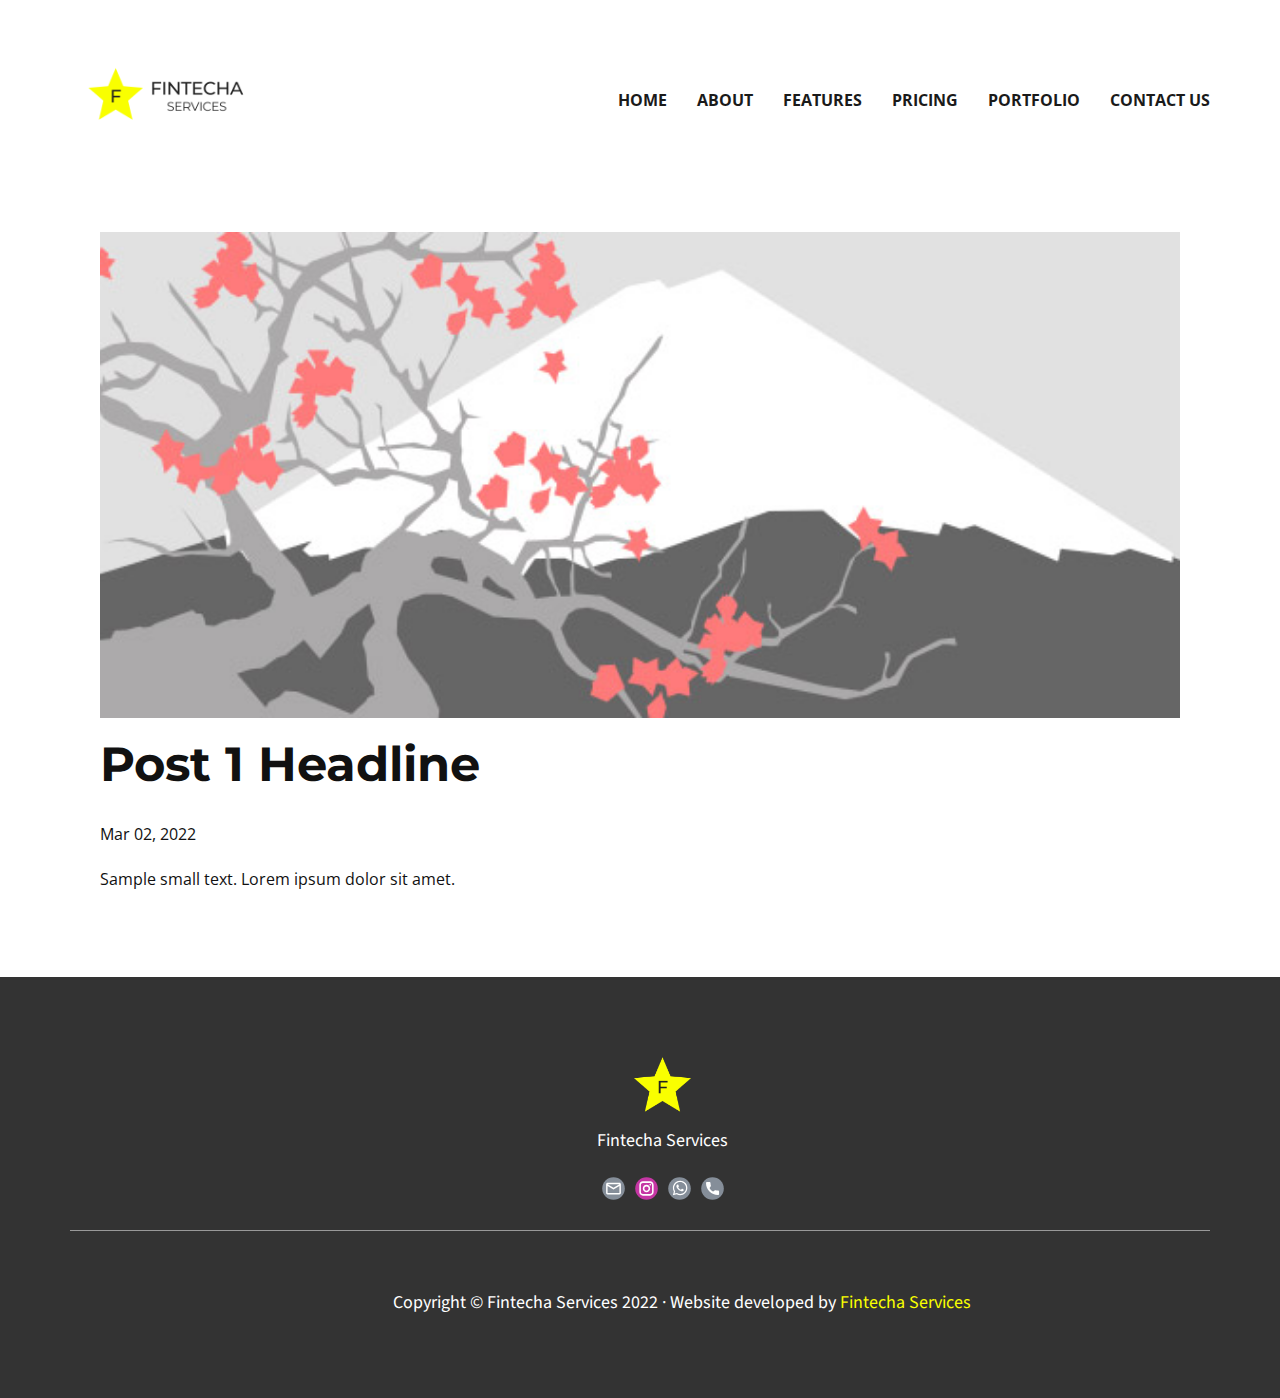
<file: blog/post.html>
<!doctype html>
<html style="font-size: 16px;" lang="en-GB"><head>
    <meta name="viewport" content="width=device-width, initial-scale=1.0">
    <meta charset="utf-8">
    <meta name="keywords" content="Post 1 Headline">
    <meta name="description" content="">
    <meta name="page_type" content="np-template-header-footer-from-plugin">
    <title>Post 1 Headline</title>
    <link rel="stylesheet" href="../nicepage.css" media="screen">
<link rel="stylesheet" href="../Post-Template.css" media="screen">
    <script class="u-script" type="text/javascript" src="../jquery.js" defer=""></script>
    <script class="u-script" type="text/javascript" src="../nicepage.js" defer=""></script>
    <meta name="generator" content="Nicepage 4.6.4, nicepage.com">
    <link id="u-theme-google-font" rel="stylesheet" href="https://fonts.googleapis.com/css?family=Montserrat:100,100i,200,200i,300,300i,400,400i,500,500i,600,600i,700,700i,800,800i,900,900i|Open+Sans:300,300i,400,400i,500,500i,600,600i,700,700i,800,800i">
    <link id="u-page-google-font" rel="stylesheet" href="https://fonts.googleapis.com/css?family=Montserrat:100,100i,200,200i,300,300i,400,400i,500,500i,600,600i,700,700i,800,800i,900,900i|Source+Sans+Pro:200,200i,300,300i,400,400i,600,600i,700,700i,900,900i">
    
    
    
    <script type="application/ld+json">{
		"@context": "http://schema.org",
		"@type": "Organization",
		"name": "Fintecha",
		"logo": "images/Fintecha-Yellowlogo.png",
		"sameAs": [
				"mailto:fintecha@outlook.com?subject=Web%20Development%20and%20Social%20Media%20Marketing",
				"www.instagram.com/fintechaservices",
				"https://wa.me/+447946403628?text=Hi,%20I'm%20interested%20in%20your%20website%20and%20social%20media%20package.",
				"tel:+44 7946 403 628"
		]
}</script>
    <meta name="theme-color" content="#f9ff00">
  </head>
  <body class="u-body u-xl-mode"><header class="u-clearfix u-header u-header" id="sec-b851"><div class="u-clearfix u-sheet u-sheet-1">
        <a href="../Home.html" data-page-id="968300738" class="u-image u-logo u-image-1" data-image-width="800" data-image-height="400" title="Home">
          <img src="../images/Fintecha-Yellowlogo.png" class="u-logo-image u-logo-image-1">
        </a>
        <nav class="u-menu u-menu-dropdown u-offcanvas u-menu-1" data-responsive-from="MD">
          <div class="menu-collapse" style="font-size: 1rem; letter-spacing: 0px; font-weight: 700; text-transform: uppercase;">
            <a class="u-button-style u-custom-active-border-color u-custom-active-color u-custom-border u-custom-border-color u-custom-borders u-custom-hover-border-color u-custom-hover-color u-custom-left-right-menu-spacing u-custom-padding-bottom u-custom-text-active-color u-custom-text-color u-custom-text-hover-color u-custom-top-bottom-menu-spacing u-nav-link u-text-active-palette-1-base u-text-hover-palette-2-base" href="#">
              <svg class="u-svg-link" viewBox="0 0 24 24"><use xmlns:xlink="http://www.w3.org/1999/xlink" xlink:href="#menu-hamburger"></use></svg>
              <svg class="u-svg-content" version="1.1" id="menu-hamburger" viewBox="0 0 16 16" x="0px" y="0px" xmlns:xlink="http://www.w3.org/1999/xlink" xmlns="http://www.w3.org/2000/svg"><g><rect y="1" width="16" height="2"></rect><rect y="7" width="16" height="2"></rect><rect y="13" width="16" height="2"></rect>
</g></svg>
            </a>
          </div>
          <div class="u-custom-menu u-nav-container">
            <ul class="u-nav u-spacing-30 u-unstyled u-nav-1"><li class="u-nav-item"><a class="u-border-2 u-border-active-palette-3-base u-border-hover-palette-3-base u-border-no-left u-border-no-right u-border-no-top u-button-style u-nav-link u-text-active-black u-text-grey-90 u-text-hover-palette-1-dark-1" href="../Home.html" style="padding: 10px 0px;">Home</a>
</li><li class="u-nav-item"><a class="u-border-2 u-border-active-palette-3-base u-border-hover-palette-3-base u-border-no-left u-border-no-right u-border-no-top u-button-style u-nav-link u-text-active-black u-text-grey-90 u-text-hover-palette-1-dark-1" href="../Home.html#company" data-page-id="968300738" style="padding: 10px 0px;">About</a>
</li><li class="u-nav-item"><a class="u-border-2 u-border-active-palette-3-base u-border-hover-palette-3-base u-border-no-left u-border-no-right u-border-no-top u-button-style u-nav-link u-text-active-black u-text-grey-90 u-text-hover-palette-1-dark-1" href="../Home.html#Features" data-page-id="968300738" style="padding: 10px 0px;">Features</a>
</li><li class="u-nav-item"><a class="u-border-2 u-border-active-palette-3-base u-border-hover-palette-3-base u-border-no-left u-border-no-right u-border-no-top u-button-style u-nav-link u-text-active-black u-text-grey-90 u-text-hover-palette-1-dark-1" href="../Home.html#Ourprices" data-page-id="968300738" style="padding: 10px 0px;">Pricing</a>
</li><li class="u-nav-item"><a class="u-border-2 u-border-active-palette-3-base u-border-hover-palette-3-base u-border-no-left u-border-no-right u-border-no-top u-button-style u-nav-link u-text-active-black u-text-grey-90 u-text-hover-palette-1-dark-1" href="../Home.html#Portfolio" data-page-id="968300738" style="padding: 10px 0px;">Portfolio</a>
</li><li class="u-nav-item"><a class="u-border-2 u-border-active-palette-3-base u-border-hover-palette-3-base u-border-no-left u-border-no-right u-border-no-top u-button-style u-nav-link u-text-active-black u-text-grey-90 u-text-hover-palette-1-dark-1" href="../Home.html#Contact" data-page-id="968300738" style="padding: 10px 0px;">Contact Us</a>
</li></ul>
          </div>
          <div class="u-custom-menu u-nav-container-collapse">
            <div class="u-black u-container-style u-inner-container-layout u-opacity u-opacity-95 u-sidenav">
              <div class="u-inner-container-layout u-sidenav-overflow">
                <div class="u-menu-close"></div>
                <ul class="u-align-center u-nav u-popupmenu-items u-text-hover-white u-text-palette-3-base u-unstyled u-nav-2"><li class="u-nav-item"><a class="u-button-style u-nav-link" href="../Home.html" style="padding: 10px 0px;">Home</a>
</li><li class="u-nav-item"><a class="u-button-style u-nav-link" href="../Home.html#company" data-page-id="968300738" style="padding: 10px 0px;">About</a>
</li><li class="u-nav-item"><a class="u-button-style u-nav-link" href="../Home.html#Features" data-page-id="968300738" style="padding: 10px 0px;">Features</a>
</li><li class="u-nav-item"><a class="u-button-style u-nav-link" href="../Home.html#Ourprices" data-page-id="968300738" style="padding: 10px 0px;">Pricing</a>
</li><li class="u-nav-item"><a class="u-button-style u-nav-link" href="../Home.html#Portfolio" data-page-id="968300738" style="padding: 10px 0px;">Portfolio</a>
</li><li class="u-nav-item"><a class="u-button-style u-nav-link" href="../Home.html#Contact" data-page-id="968300738" style="padding: 10px 0px;">Contact Us</a>
</li></ul>
              </div>
            </div>
            <div class="u-black u-menu-overlay u-opacity u-opacity-70"></div>
          </div>
        </nav>
      </div></header>
    <section class="u-align-center u-clearfix u-section-1" id="sec-4124">
      <div class="u-clearfix u-sheet u-valign-middle-md u-valign-middle-sm u-valign-middle-xs u-sheet-1"><!--post_details--><!--post_details_options_json--><!--{"source":""}--><!--/post_details_options_json--><!--blog_post-->
        <div class="u-container-style u-expanded-width u-post-details u-post-details-1">
          <div class="u-container-layout u-valign-middle u-container-layout-1"><!--blog_post_image-->
            <img alt="" class="u-blog-control u-expanded-width u-image u-image-default u-image-1" src="[data-uri]"><!--/blog_post_image--><!--blog_post_header-->
            <h2 class="u-blog-control u-text u-text-1">Post 1 Headline</h2><!--/blog_post_header--><!--blog_post_metadata-->
            <div class="u-blog-control u-metadata u-metadata-1"><!--blog_post_metadata_date-->
              <span class="u-meta-date u-meta-icon">Mar 02, 2022</span><!--/blog_post_metadata_date--><!--blog_post_metadata_category-->
              <!--/blog_post_metadata_category--><!--blog_post_metadata_comments-->
              <!--/blog_post_metadata_comments-->
            </div><!--/blog_post_metadata--><!--blog_post_content-->
            <div class="u-align-justify u-blog-control u-post-content u-text u-text-2 fr-view">
  Sample small text. Lorem ipsum dolor sit amet.
  </div><!--/blog_post_content-->
          </div>
        </div><!--/blog_post--><!--/post_details-->
      </div>
    </section>
    
    
    
    <footer class="u-clearfix u-footer u-grey-80" id="sec-18c5"><div class="u-clearfix u-sheet u-sheet-1">
        <a href="https://nicepage.com" class="u-hidden-lg u-hidden-md u-hidden-sm u-hidden-xs u-image u-logo u-image-1" data-image-width="1080" data-image-height="1080">
          <img src="../images/CopyofCopyofFintecha-Yellowlogo.png" class="u-logo-image u-logo-image-1">
        </a>
        <a href="https://nicepage.com/website-templates" class="u-hidden-xl u-image u-logo u-image-2" data-image-width="1080" data-image-height="1080">
          <img src="../images/CopyofCopyofFintecha-Yellowlogo-6.png" class="u-logo-image u-logo-image-2">
        </a>
        <p class="u-align-center u-text u-text-1">Fintecha Services</p>
        <div class="u-align-left u-social-icons u-spacing-10 u-social-icons-1">
          <a class="u-social-url" target="_blank" data-type="Email" title="Email" href="../mailto:fintecha@outlook.com?subject=Web%20Development%20and%20Social%20Media%20Marketing"><span class="u-icon u-social-email u-social-icon u-text-palette-5-dark-1 u-icon-1"><svg class="u-svg-link" preserveAspectRatio="xMidYMin slice" viewBox="0 0 112 112" style=""><use xmlns:xlink="http://www.w3.org/1999/xlink" xlink:href="#svg-7922"></use></svg><svg class="u-svg-content" viewBox="0 0 112 112" x="0" y="0" id="svg-7922"><circle fill="currentColor" cx="56.1" cy="56.1" r="55"></circle><path id="path3864" fill="#FFFFFF" d="M27.2,28h57.6c4,0,7.2,3.2,7.2,7.2l0,0v42.7c0,3.9-3.2,7.2-7.2,7.2l0,0H27.2
	c-4,0-7.2-3.2-7.2-7.2V35.2C20,31.1,23.2,28,27.2,28 M56,52.9l28.8-17.8H27.2L56,52.9 M27.2,77.7h57.6V43.5L56,61.3L27.2,43.5V77.7z
	"></path></svg></span>
          </a>
          <a class="u-social-url" title="instagram" target="_blank" href="../www.instagram.com/fintechaservices"><span class="u-icon u-social-icon u-social-instagram u-text-palette-5-dark-1 u-icon-2"><svg class="u-svg-link" preserveAspectRatio="xMidYMin slice" viewBox="0 0 112 112" style=""><use xmlns:xlink="http://www.w3.org/1999/xlink" xlink:href="#svg-ae06"></use></svg><svg class="u-svg-content" viewBox="0 0 112 112" x="0" y="0" id="svg-ae06"><circle fill="currentColor" cx="56.1" cy="56.1" r="55"></circle><path fill="#FFFFFF" d="M55.9,38.2c-9.9,0-17.9,8-17.9,17.9C38,66,46,74,55.9,74c9.9,0,17.9-8,17.9-17.9C73.8,46.2,65.8,38.2,55.9,38.2
            z M55.9,66.4c-5.7,0-10.3-4.6-10.3-10.3c-0.1-5.7,4.6-10.3,10.3-10.3c5.7,0,10.3,4.6,10.3,10.3C66.2,61.8,61.6,66.4,55.9,66.4z"></path><path fill="#FFFFFF" d="M74.3,33.5c-2.3,0-4.2,1.9-4.2,4.2s1.9,4.2,4.2,4.2s4.2-1.9,4.2-4.2S76.6,33.5,74.3,33.5z"></path><path fill="#FFFFFF" d="M73.1,21.3H38.6c-9.7,0-17.5,7.9-17.5,17.5v34.5c0,9.7,7.9,17.6,17.5,17.6h34.5c9.7,0,17.5-7.9,17.5-17.5V38.8
            C90.6,29.1,82.7,21.3,73.1,21.3z M83,73.3c0,5.5-4.5,9.9-9.9,9.9H38.6c-5.5,0-9.9-4.5-9.9-9.9V38.8c0-5.5,4.5-9.9,9.9-9.9h34.5
            c5.5,0,9.9,4.5,9.9,9.9V73.3z"></path></svg></span>
          </a>
          <a class="u-social-url" target="_blank" data-type="Whatsapp" title="Whatsapp" href="https://wa.me/+447946403628?text=Hi,%20I'm%20interested%20in%20your%20website%20and%20social%20media%20package."><span class="u-icon u-social-icon u-social-whatsapp u-text-palette-5-dark-1 u-icon-3"><svg class="u-svg-link" preserveAspectRatio="xMidYMin slice" viewBox="0 0 112 112" style=""><use xmlns:xlink="http://www.w3.org/1999/xlink" xlink:href="#svg-41b0"></use></svg><svg class="u-svg-content" viewBox="0 0 112 112" x="0" y="0" id="svg-41b0"><circle fill="currentColor" cx="56.1" cy="56.1" r="55"></circle><path fill="#FFFFFF" d="M83.8,28.3C77.2,21.7,68.4,18,59,18c-19.3,0-35.1,15.7-35.1,35.1c0,6.2,1.6,12.2,4.7,17.5l-5,18.2L42.2,84
	c5.1,2.8,10.9,4.3,16.8,4.3h0l0,0c19.3,0,35.1-15.7,35.1-35.1C94.1,43.8,90.5,35,83.8,28.3 M59,82.3L59,82.3
	c-5.2,0-10.4-1.4-14.9-4.1l-1.1-0.6l-11,2.9L35,69.8l-0.7-1.1c-2.9-4.6-4.5-10-4.5-15.5C29.8,37,42.9,24,59,24
	c7.8,0,15.1,3,20.6,8.6c5.5,5.5,8.5,12.8,8.5,20.6C88.2,69.2,75.1,82.3,59,82.3 M75,60.5c-0.9-0.4-5.2-2.6-6-2.9
	c-0.8-0.3-1.4-0.4-2,0.4s-2.3,2.9-2.8,3.4c-0.5,0.6-1,0.7-1.9,0.2c-0.9-0.4-3.7-1.4-7.1-4.4c-2.6-2.3-4.4-5.2-4.9-6.1
	c-0.5-0.9-0.1-1.4,0.4-1.8c0.4-0.4,0.9-1,1.3-1.5c0.4-0.5,0.6-0.9,0.9-1.5c0.3-0.6,0.1-1.1-0.1-1.5c-0.2-0.4-2-4.8-2.7-6.5
	c-0.7-1.7-1.4-1.5-2-1.5c-0.5,0-1.1,0-1.7,0c-0.6,0-1.5,0.2-2.3,1.1c-0.8,0.9-3.1,3-3.1,7.3c0,4.3,3.1,8.5,3.6,9.1
	c0.4,0.6,6.2,9.4,15,13.2c2.1,0.9,3.7,1.4,5,1.8c2.1,0.7,4,0.6,5.5,0.3c1.7-0.3,5.2-2.1,5.9-4.2c0.7-2,0.7-3.8,0.5-4.2
	C76.5,61.1,75.9,60.9,75,60.5"></path></svg></span>
          </a>
          <a class="u-social-url" target="_blank" data-type="Phone" title="Phone" href="../tel:+44 7946 403 628"><span class="u-icon u-social-icon u-social-phone u-text-palette-5-dark-1 u-icon-4"><svg class="u-svg-link" preserveAspectRatio="xMidYMin slice" viewBox="0 0 112 112" style=""><use xmlns:xlink="http://www.w3.org/1999/xlink" xlink:href="#svg-9d25"></use></svg><svg class="u-svg-content" viewBox="0 0 112 112" x="0" y="0" id="svg-9d25"><circle fill="currentColor" cx="56.1" cy="56.1" r="55"></circle><path fill="#FFFFFF" d="M82.7,66c-3.9,0-7.7-0.6-11.3-1.8c-1.8-0.6-4,0-5,1.1l-7.1,5.4c-8.3-4.4-13.4-9.5-17.7-17.7l5.2-7
	c1.4-1.4,1.8-3.3,1.3-5.2c-1.2-3.6-1.8-7.5-1.8-11.3c0-2.8-2.3-5.1-5.1-5.1H29.5c-2.8,0-5.1,2.3-5.1,5.1c0,32.2,26.2,58.4,58.4,58.4
	c2.8,0,5.1-2.3,5.1-5.1V71.1C87.8,68.3,85.6,66,82.7,66z"></path></svg></span>
          </a>
        </div>
        <div class="u-border-1 u-border-white u-expanded-width u-line u-line-horizontal u-opacity u-opacity-50 u-line-1"></div>
        <p class="u-align-center u-text u-text-2"> Copyright © Fintecha Services 2022 · Website developed by&nbsp;<a href="../www.fintechaservices.com" class="u-active-none u-border-none u-btn u-button-link u-button-style u-hover-none u-none u-text-palette-1-base u-btn-1">Fintecha Services</a>
        </p>
      </div></footer>
  
</body></html>
</file>
